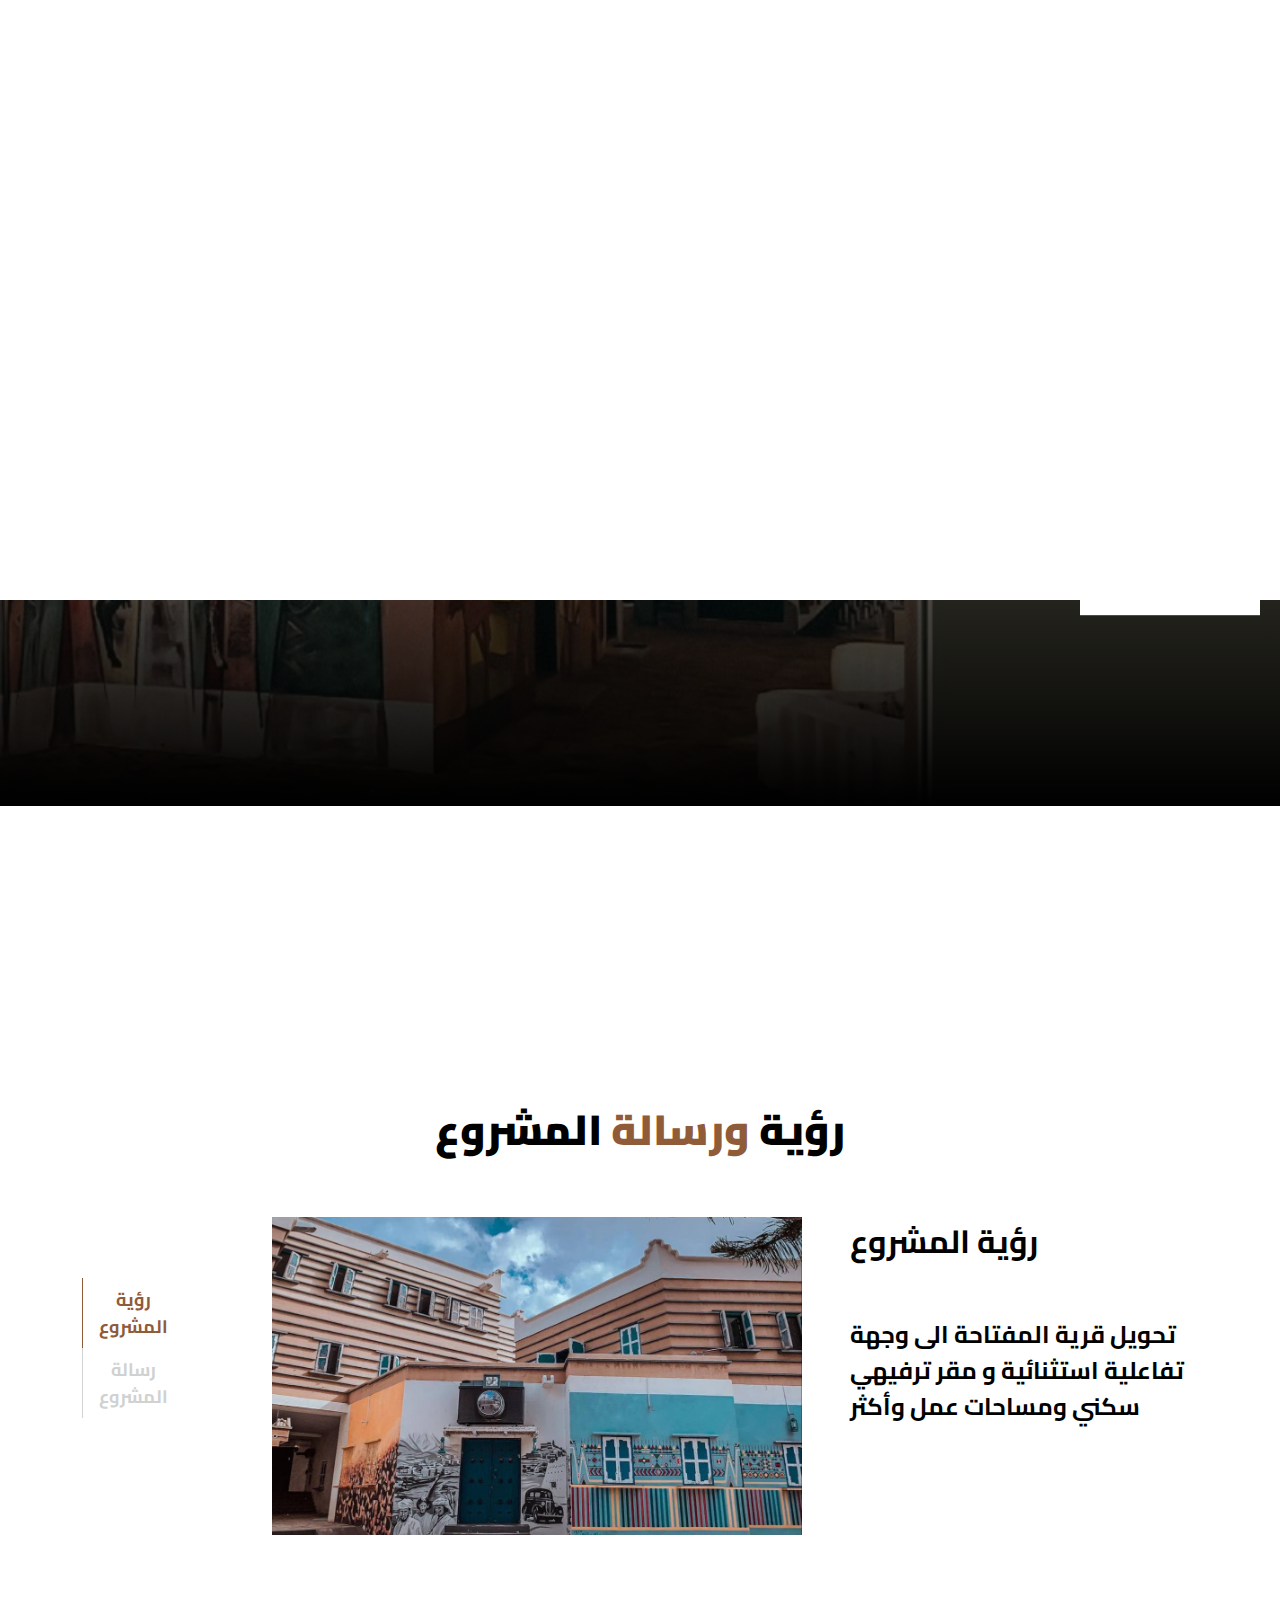
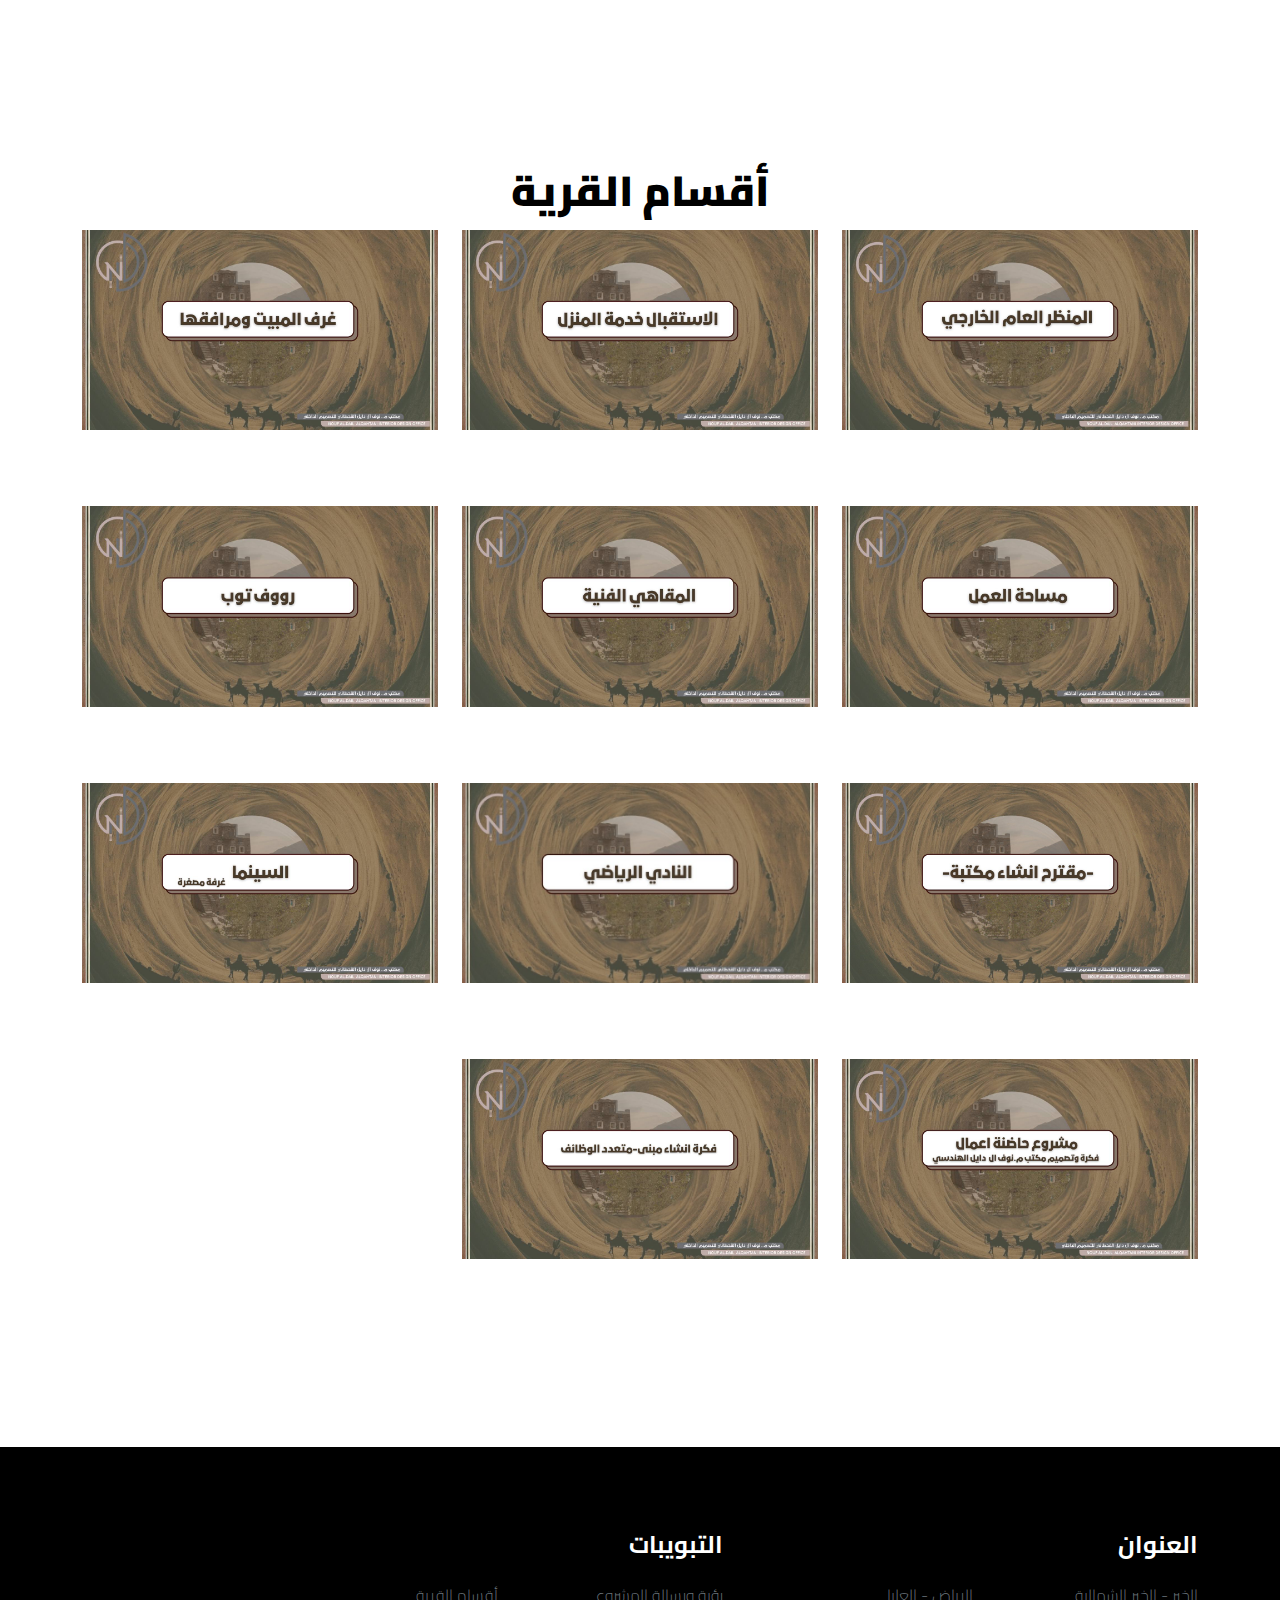
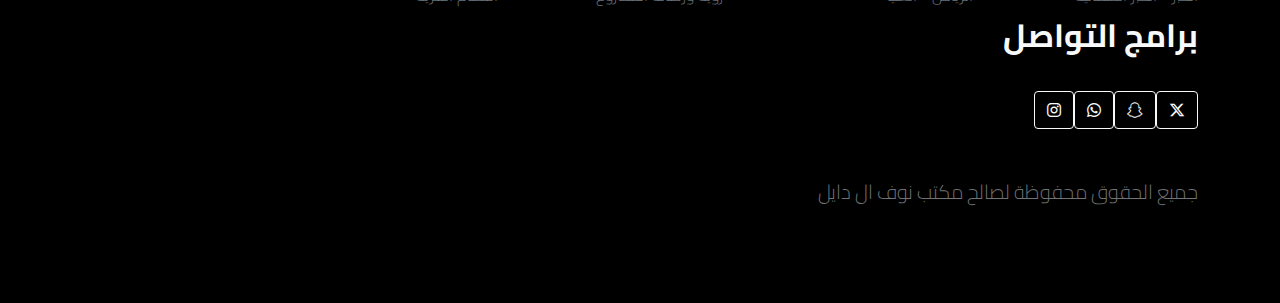
<file: index.html>
<!doctype html>
<html lang="ar" dir="rtl">
    
    <head>
        <link href="newebsitee/nouf-logo-png-justLogo.png" rel="icon">
      
        <meta charset="utf-8">
        <meta name="viewport" content="width=device-width, initial-scale=1">

        <meta name="description" content="">
        <meta name="author" content="">

        <title>قرية المفتاحة</title>

        <!-- CSS FILES -->

        <link href="css/bootstrap.min.css" rel="stylesheet">
        <link href="css/bootstrap-icons.css" rel="stylesheet">

        <link rel="stylesheet" href="css/slick.css"/>

        <link href="css/tooplate-little-fashion.css" rel="stylesheet">

        <!-- Google Web Fonts -->
    <link rel="preconnect" href="https://fonts.googleapis.com">
    <link rel="preconnect" href="https://fonts.gstatic.com" crossorigin>
    <link href="https://fonts.googleapis.com/css2?family=Open+Sans:wght@400;500&family=Roboto:wght@500;700;900&display=swap" rel="stylesheet"> 

    <!-- Icon Font Stylesheet -->
    <link rel="stylesheet" href="https://cdnjs.cloudflare.com/ajax/libs/font-awesome/6.6.0/css/all.min.css">
    <link href="https://cdnjs.cloudflare.com/ajax/libs/font-awesome/5.10.0/css/all.min.css" rel="stylesheet">
    <link href="https://cdn.jsdelivr.net/npm/bootstrap-icons@1.4.1/font/bootstrap-icons.css" rel="stylesheet">

<!--

Tooplate 2127 Little Fashion

https://www.tooplate.com/view/2127-little-fashion

-->
    </head>
    
    <body>
        <section class="preloader">
        </section>
        <main>
            <nav class="navbar navbar-expand-lg">
                <div class="container">
                    <button class="navbar-toggler" type="button" data-bs-toggle="collapse" data-bs-target="#navbarNav" aria-controls="navbarNav" aria-expanded="false" aria-label="Toggle navigation"></button>
                        <span class="navbar-toggler-icon"></span>
                    </button>

                    <a class="navbar-brand" href="index.html">
                        <strong><span>قرية </span> المفتاحة</strong>
                    </a>

                    <div class="collapse navbar-collapse" id="navbarNav">
                        <ul class="navbar-nav mx-auto">
                            <li class="nav-item">
                                <a class="nav-link active" href="index.html">الرئيسية</a>
                            </li>

                            <li class="nav-item">
                                <a class="nav-link" href="about.html">رؤية ورسالة المشروع</a>
                            </li>

                            <li class="nav-item">
                                <a class="nav-link" href="products.html">أقسام القرية</a>
                            </li>

                            <li class="nav-item">
                                <a class="nav-link" href="contact.html">تواصل معنا</a>
                            </li>

                            <li class="nav-link">
                                <img src="newebsitee/nouf-logo-png-justLogo.png" style="position: fixed; 
                                height: auto;
                                left: 10px;
                                bottom: 8px;
                                 width: 70px; "> 
                             </li>
                        </ul>

                    
                    </div>
                </div>
            </nav>

            <section class="slick-slideshow">   

                <div class="slick-custom">
                    <img src="newebsitee/lastnewhomepage.jpg" class="img-fluid" alt="">
                    <div dir="ltr" class="slick-bottom">
                        <div class="container">
                            <div class="row">
                                <div class="col-lg-6 col-10">
                                    <h2 class="slick-title">قرية المفتاحة التراثية 2024 </h2>
                                    <p class="lead text-white mt-lg-3 mb-lg-5">تاريخ و ثقافة و فنون</p>
                                    <a href="https://drive.google.com/file/d/15TZ0Sn6AAugFxrdYDf0q3Y7hAVuU3b8h/view?usp=sharing" class="btn custom-btn"> ملف المشروع </a>
                                    <img src="newebsitee/nouf-logo-not-png.jpg" style="position: fixed;
                                     height: auto;
                                     right: 0px;
                                     left: 1010px;
                                     bottom: 0px;
                                     width: 180px;
                                     top: 150px;">
                                </div>
                            </div>
                        </div>
                    </div>
                </div>

            
            </section>

            <section dir="ltr" class="about section-padding">
                <div class="container">
                    <div class="row">

                        <div class="col-12 text-center">
                            <h2 class="mb-5">رؤية <span>ورسالة</span> المشروع</h2>
                        </div>

                        <div class="col-lg-2 col-12 mt-auto mb-auto">
                            <ul class="nav nav-pills mb-5 mx-auto justify-content-center align-items-center" id="pills-tab" role="tablist">
                                <li class="nav-item" role="presentation">
                                    <button class="nav-link active" id="pills-home-tab" data-bs-toggle="pill" data-bs-target="#pills-home" type="button" role="tab" aria-controls="pills-home" aria-selected="true">رؤية المشروع</button>
                                </li>

                                <li class="nav-item" role="presentation">
                                    <button class="nav-link" id="pills-skill-tab" data-bs-toggle="pill" data-bs-target="#pills-skill" type="button" role="tab" aria-controls="pills-skill" aria-selected="false">رسالة المشروع</button>
                                </li>
                            </ul>
                        </div>

                        <div class="col-lg-10 col-12">
                            <div class="tab-content mt-2" id="pills-tabContent">
                                <div class="tab-pane fade show active" id="pills-home" role="tabpanel" aria-labelledby="pills-home-tab">

                                    <div class="row">
                                        <div class="col-lg-7 col-12">
                                            <img src="newebsitee/resala.jpg" class="img-fluid" alt="">
                                        </div>

                                        <div class="col-lg-5 col-12">
                                            <div class="d-flex flex-column h-100 ms-lg-4 mt-lg-0 mt-5">
                                                <h4 class="mb-3">رؤية المشروع</h4>

                                                <h5><br>تحويل قرية المفتاحة الى وجهة تفاعلية استثنائية و مقر ترفيهي سكني ومساحات عمل وأكثر <br><br></h5>
                                                <div class="mt-2 mt-lg-auto">
                                                </div>
                                            </div>
                                        </div>
                                    </div>
                                </div>


                                <div class="tab-pane fade" id="pills-skill" role="tabpanel" aria-labelledby="pills-skill-tab">
                                    <div class="row">
                                        <div class="col-lg-7 col-12">
                                            <img src="newebsitee/roaaaa.jpg" class="img-fluid" alt="">
                                        </div>

                                        <div class="col-lg-5 col-12">
                                            <div class="d-flex flex-column h-100 ms-lg-4 mt-lg-0 mt-5">
                                                <h4 class="mb-3">رسالة المشروع </h4>

                                                <h5><br>تقديم تجربة فريدة جديدة ومختلفة من نوعها للزوار من خلال ورش عمل فنية,تجارب تفاعلية,إقامة محلية وفعاليات ثقافية متجددة</h5>
                                                
                                                <div class="mt-2 mt-lg-auto">
                                                </div>
                                            </div>
                                        </div>
                                    </div>
                                </div>

                            </div>
                        </div>

                    </div>
                </div>
            </section>


            <section class="products section-padding">
                <div class="col-12 text-center">
                <h2>أقسام القرية</h2>
                </div>
                <div class="container">
                    <div class="row">

                        <div class="col-lg-4 col-12 mb-3">
                            <div class="product-thumb">
                                <a href="mnthaam.html">
                                    <img src="newebsitee/homemnthr.jpg" class="img-fluid product-image" alt="">
                                </a>
                                <div class="product-info d-flex">
                                    <div>
                                      
                                    </div>
                                </div>
                            </div>
                        </div>

                        <div class="col-lg-4 col-12">
                            <div class="product-thumb">
                                <a href="estgbal.html">
                                    <img src="newebsitee/homeestgbal.jpg" class="img-fluid product-image" alt="">
                                </a>
                                <div class="product-info d-flex">
                                    <div>
                                     
                                    </div>
                                </div>
                            </div>
                        </div>

                        <div class="col-lg-4 col-12 mb-3">
                            <div class="product-thumb">
                                <a href="mabit.html">
                                    <img src="newebsitee/homerooms.jpg" class="img-fluid product-image" alt="">
                                </a>
                                <div class="product-info d-flex">
                                    <div>
                                       
                                    </div>
                                </div>
                            </div>
                        </div>

                        <div class="col-lg-4 col-12 mb-3">
                            <div class="product-thumb">
                                <a href="sign-in.html">
                                    <img src="newebsitee/homemasaha.jpg" class="img-fluid product-image" alt="">
                                </a>

                                <div class="product-info d-flex">
                                    <div>
                                       
                                    </div>
                                </div>
                            </div>
                        </div>

                        <div class="col-lg-4 col-12 mb-3">
                            <div class="product-thumb">
                                <a href="maqahi.html">
                                    <img src="newebsitee/homecoffee.jpg" class="img-fluid product-image" alt="">
                                </a>


                                <div class="product-info d-flex">
                                    <div>
                                      
                                    </div>
                                </div>
                            </div>
                        </div>


                      

                        <div class="col-lg-4 col-12 mb-3">
                            <div class="product-thumb">
                                <a href="rooftop.html">
                                    <img src="newebsitee/homeroftop.jpg" class="img-fluid product-image" alt="">
                                </a>
                                <div class="product-info d-flex">
                                    <div>
                                       
                                    </div>
                                </div>
                            </div>
                        </div>

                        <div class="col-lg-4 col-12 mb-3">
                            <div class="product-thumb">
                                <a href="sign-up.html">
                                    <img src="newebsitee/maktbahome.jpg" class="img-fluid product-image" alt="">
                                </a>

                                <div class="product-info d-flex">
                                    <div>
                                       
                                    </div>
                                </div>
                            </div>
                        </div>

                        <div class="col-lg-4 col-12 mb-3">
                            <div class="product-thumb">
                                <a href="gym.html">
                                    <img src="newebsitee/nadihome.jpg" class="img-fluid product-image" alt="">
                                </a>
                                <div class="product-info d-flex">
                                    <div>
                                       
                                    </div>
                                </div>
                            </div>
                        </div>

                        <div class="col-lg-4 col-12 mb-3">
                            <div class="product-thumb">
                                <a href="cenima.html">
                                    <img src="newebsitee/homecenima.jpg" class="img-fluid product-image" alt="">
                                </a>
                                <div class="product-info d-flex">
                                    <div>
                                        
                                    </div>
                                </div>
                            </div>
                        </div>

                        <div class="col-lg-4 col-12 mb-3">
                            <div class="product-thumb">
                                <a href="https://drive.google.com/file/d/1ETPuDEkRgsV-2OB51IRSu1Y-WMRV-TPd/view?usp=sharing">
                                    <img src="newebsitee/hadena.jpg" class="img-fluid product-image" alt="">
                                </a>
                                <div class="product-info d-flex">
                                    <div>    
                                    </div>
                                </div>
                            </div>
                        </div>

                        <div class="col-lg-4 col-12 mb-3">
                            <div class="product-thumb">
                                <a href="enshaamaba.html">
                                    <img src="newebsitee/enshaamabnahome.jpg" class="img-fluid product-image" alt="">
                                </a>
                                <div class="product-info d-flex">
                                    <div>    
                                    </div>
                                </div>
                            </div>
                        </div>





                    </div>
                </div>
            </section>
        </main>

        <footer class="site-footer">
            <div class="container">
                <div class="row">

                    <div class="col-lg-5 col-8">
                        <h5 class="text-white mb-3">العنوان</h5>
                        <ul class="footer-menu d-flex flex-wrap">
                            <li class="footer-menu-item"><a href="https://maps.app.goo.gl/3eFYNsz3QZBQeTYs9" class="footer-menu-link">الخبر - الخبر الشمالية</a></li>
                        <br>
                        <li class="footer-menu-item"><a href="https://maps.app.goo.gl/mPpJQh2wkUjHfmRK9?g_st=com.google.maps.preview.copy" class="footer-menu-link">الرياض - العليا</a></li>
                       
                    </div>

                    <div class="col-lg-5 col-8">
                        <h5 class="text-white mb-3">التبويبات</h5>

                        <ul class="footer-menu d-flex flex-wrap">
                            <li class="footer-menu-item"><a href="about.html" class="footer-menu-link">رؤية ورسالة المشروع</a></li>


                            <li class="footer-menu-item"><a href="#" class="footer-menu-link">أقسام القرية</a></li>
                        </ul>
                    </div>

                    <div class="col-lg-3 col-4">
                    <h4 class="text-light mb-4">برامج التواصل</h4>
                        <div class="d-flex pt-2">
                            <a class="btn btn-outline-light btn-social" href="https://x.com/i/flow/login?redirect_after_login=%2Falnoufdesign90"><i class="fa-brands fa-x-twitter"></i></a>
                            <a class="btn btn-outline-light btn-social" href="https://www.snapchat.com/add/alnoufdesign90?locale=ar"><i class="fa-brands fa-snapchat"></i></i></a>
                            <a class="btn btn-outline-light btn-social" href="https://wsend.co/966500031456"><i class="fa-brands fa-whatsapp"> </i></a>
                            <a class="btn btn-outline-light btn-social" href="https://www.instagram.com/alnoufdesign90/?hl=ar"><i class="fa-brands fa-instagram"></i></i></a>
                        </div>
<br> <br>
                </div>
                <p>جميع الحقوق محفوظة لصالح مكتب نوف ال دايل <br> </p>
            </div>
        </footer>

        <!-- JAVASCRIPT FILES -->
        <script src="js/jquery.min.js"></script>
        <script src="js/bootstrap.bundle.min.js"></script>
        <script src="js/Headroom.js"></script>
        <script src="js/jQuery.headroom.js"></script>
        <script src="js/slick.min.js"></script>
        <script src="js/custom.js"></script>

    </body>
</html>
</file>
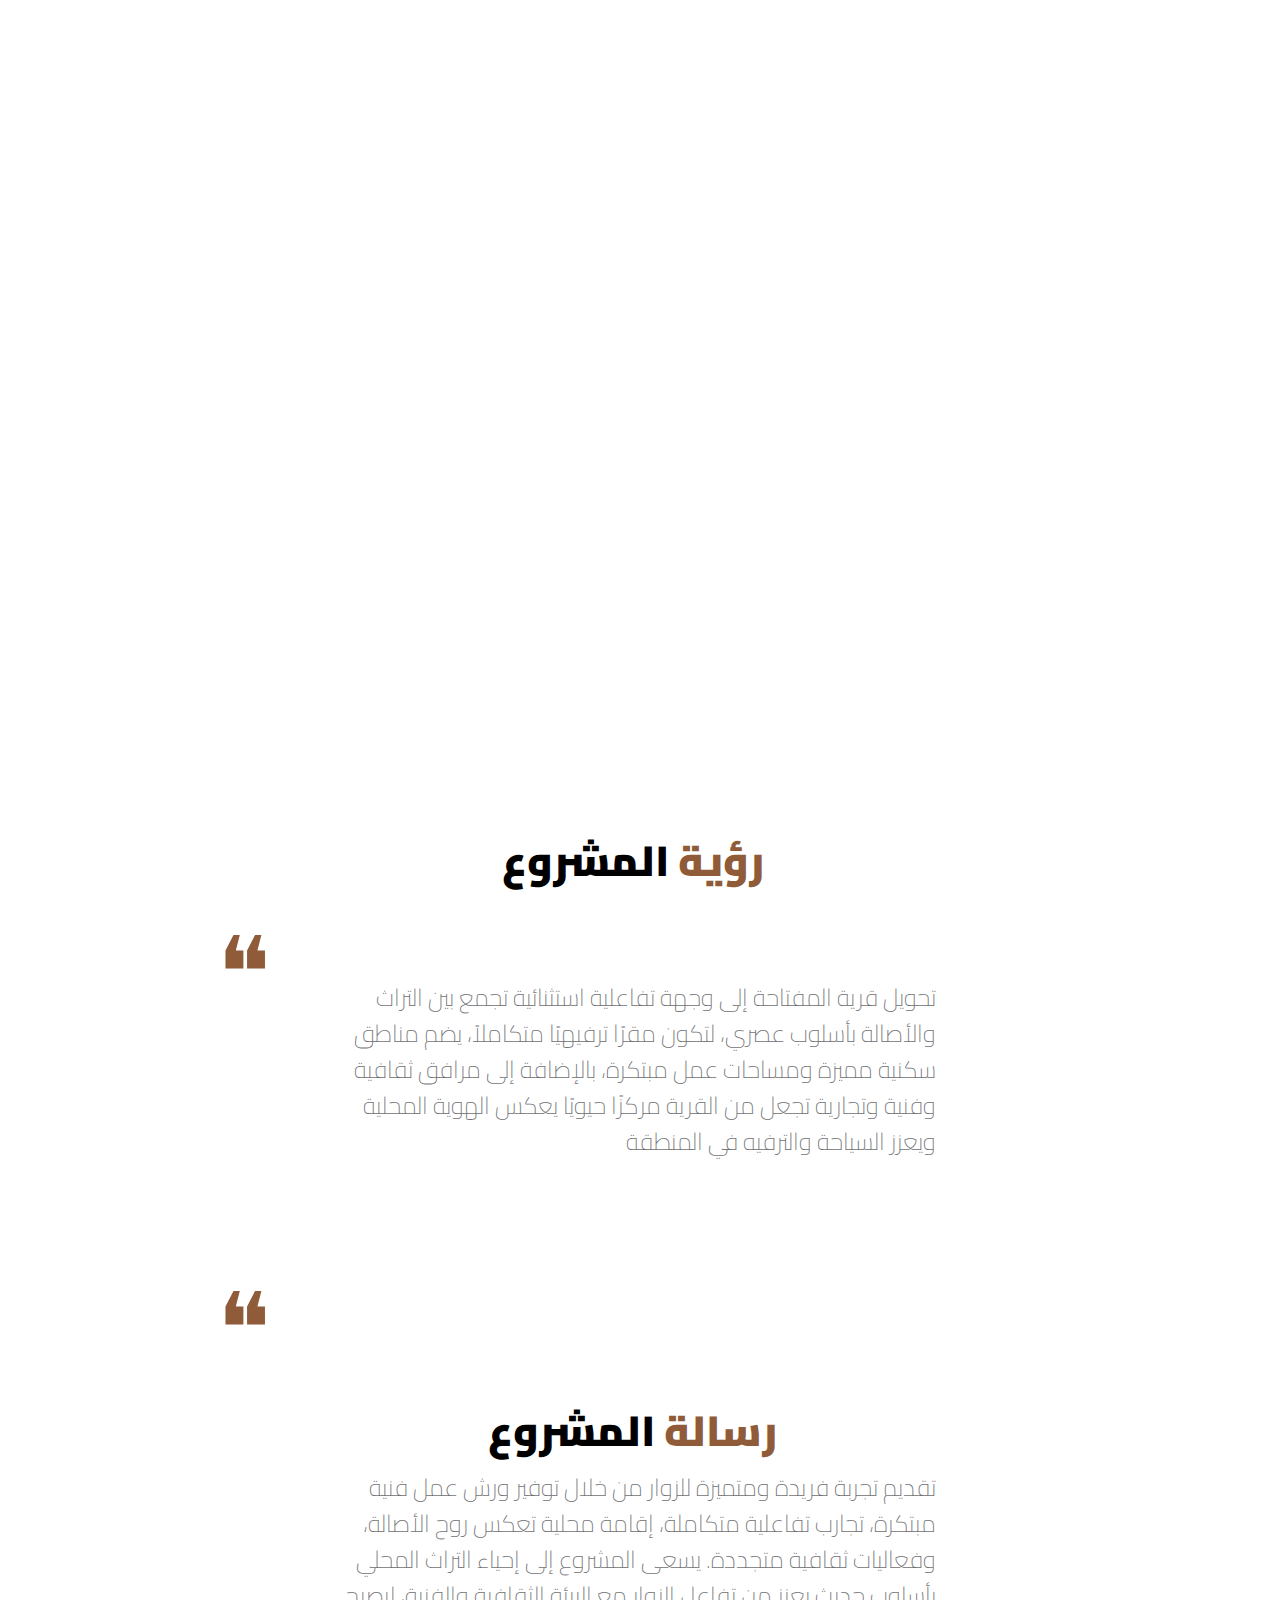
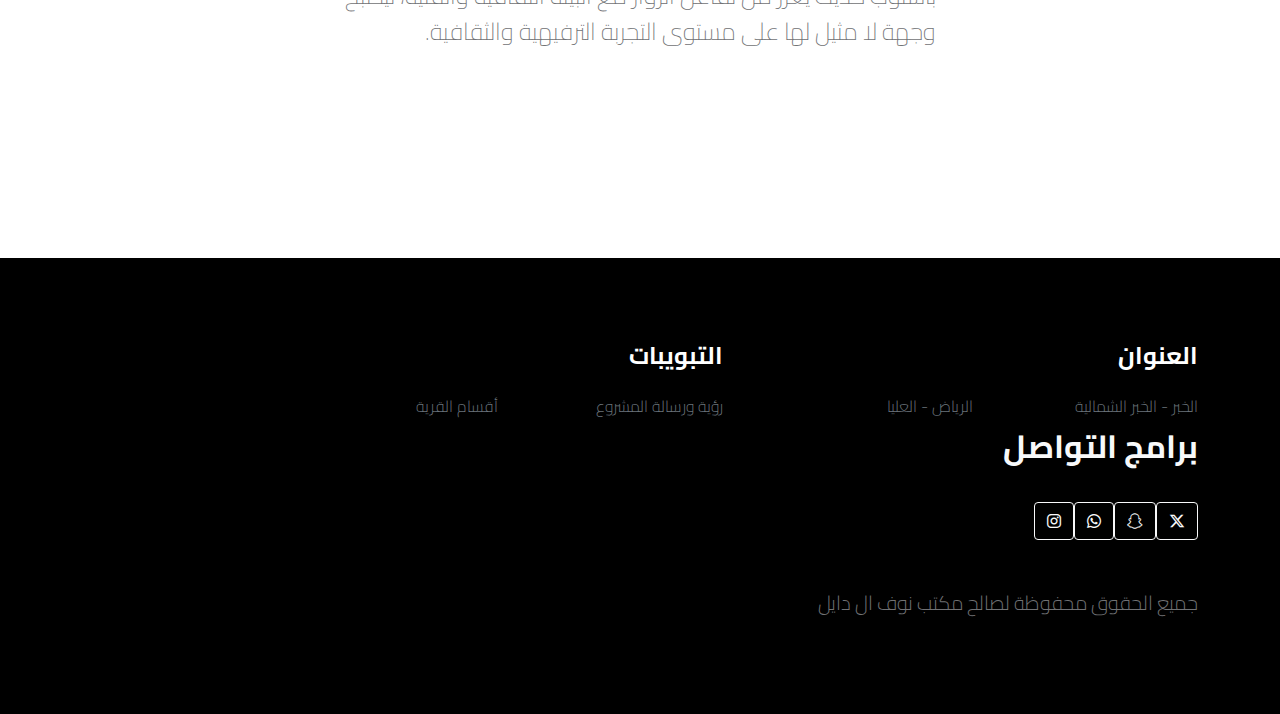
<file: about.html>
<!doctype html>
<html lang="ar" dir="rtl">
    
    <head>
        <meta charset="utf-8">
        <meta name="viewport" content="width=device-width, initial-scale=1">

        <meta name="description" content="">
        <meta name="author" content="">

        <title>قرية المفتاحة</title>

        <!-- CSS FILES -->

        <link href="css/bootstrap.min.css" rel="stylesheet">
        <link href="css/bootstrap-icons.css" rel="stylesheet">

        <link rel="stylesheet" href="css/slick.css"/>

        <link href="css/tooplate-little-fashion.css" rel="stylesheet">

        <!-- Google Web Fonts -->
    <link rel="preconnect" href="https://fonts.googleapis.com">
    <link rel="preconnect" href="https://fonts.gstatic.com" crossorigin>
    <link href="https://fonts.googleapis.com/css2?family=Open+Sans:wght@400;500&family=Roboto:wght@500;700;900&display=swap" rel="stylesheet"> 

    <!-- Icon Font Stylesheet -->
    <link rel="stylesheet" href="https://cdnjs.cloudflare.com/ajax/libs/font-awesome/6.6.0/css/all.min.css">
    <link href="https://cdnjs.cloudflare.com/ajax/libs/font-awesome/5.10.0/css/all.min.css" rel="stylesheet">
    <link href="https://cdn.jsdelivr.net/npm/bootstrap-icons@1.4.1/font/bootstrap-icons.css" rel="stylesheet">

<!--

Tooplate 2127 Little Fashion

https://www.tooplate.com/view/2127-little-fashion

-->
    </head>
    
    
    <body>

        <section class="preloader">
        </section>
        <main>
            <nav class="navbar navbar-expand-lg">
                <div class="container">
                    <button class="navbar-toggler" type="button" data-bs-toggle="collapse" data-bs-target="#navbarNav" aria-controls="navbarNav" aria-expanded="false" aria-label="Toggle navigation">
                        <span class="navbar-toggler-icon"></span>
                    </button>

                    <a class="navbar-brand" href="index.html">
                        <strong><span>قرية </span> المفتاحة</strong>
                    </a>

                    <div class="d-lg-none">
                        <a href="sign-in.html" class="bi-person custom-icon me-3"></a>

                        <a href="product-detail.html" class="bi-bag custom-icon"></a>
                    </div>

                    <div class="collapse navbar-collapse" id="navbarNav">
                        <ul class="navbar-nav mx-auto">
                            <li class="nav-item">
                                <a class="nav-link" href="index.html">الرئيسية</a>
                            </li>

                            <li class="nav-item">
                                <a class="nav-link active" href="about.html">رؤية ورسالة المشروع</a>
                            </li>

                            <li class="nav-item">
                                <a class="nav-link" href="products.html">أقسام القرية</a>
                            </li>

                            <li class="nav-item">
                                <a class="nav-link" href="contact.html">تواصل معنا</a>
                            </li>

                            <li class="nav-link">
                                <img src="newebsitee/nouf-logo-png-justLogo.png" style="position: fixed; 
                                height: auto;
                                left: 10px;
                                bottom: 8px;
                                 width: 70px; "> 
                             </li>
                        </ul>

                    </div>
                </div>
            </nav>

            <header dir="ltr" class="site-header section-padding-img site-header-image">
                <div class="container">
                    <div class="row">

                        <div class="col-lg-6 col-12 header-info">
                            <h1>
                                <span class="d-block text-primary">الرؤية  </span>
                                <span class="d-block text-dark">والرسالة</span>
                            </h1>
                        </div>
                    </div>
                </div>

                <img src="newebsitee/aboutpage.jpg" class="header-image img-fluid" alt="">
            </header>


            <section class="testimonial section-padding">
                <div class="container">
                    <div class="row">

                        <div class="col-lg-9 mx-auto col-11">
                            <h2 class="text-center"><br> <span>رؤية</span> المشروع</h2>
                                <div class="slick-testimonial-caption">
                                    <p class="lead">تحويل قرية المفتاحة إلى وجهة تفاعلية استثنائية تجمع بين التراث والأصالة بأسلوب عصري،
                                         لتكون مقرًا ترفيهيًا متكاملاً، يضم مناطق سكنية مميزة ومساحات عمل مبتكرة، بالإضافة إلى مرافق ثقافية وفنية
                                          وتجارية تجعل من القرية مركزًا حيويًا يعكس الهوية المحلية ويعزز السياحة والترفيه في المنطقة</p>
                                </div>

                                <div class="slick-testimonial-caption">
                                    <h2 class="text-center"><br> <span>رسالة</span> المشروع</h2>
                                    <p class="lead">تقديم تجربة فريدة ومتميزة للزوار من خلال توفير ورش عمل فنية مبتكرة، تجارب تفاعلية متكاملة،
                                         إقامة محلية تعكس روح الأصالة، وفعاليات ثقافية متجددة. 
                                         يسعى المشروع إلى إحياء التراث المحلي بأسلوب حديث يعزز من تفاعل الزوار مع البيئة الثقافية والفنية،
                                          ليصبح وجهة لا مثيل لها على مستوى التجربة الترفيهية والثقافية.</p>
                                </div>
                            </div>
                        </div>

                    </div>
                </div>
            </section>

        </main>

        <footer class="site-footer">
            <div class="container">
                <div class="row">

                    <div class="col-lg-5 col-8">
                        <h5 class="text-white mb-3">العنوان</h5>
                        <ul class="footer-menu d-flex flex-wrap">
                            <li class="footer-menu-item"><a href="https://maps.app.goo.gl/3eFYNsz3QZBQeTYs9" class="footer-menu-link">الخبر - الخبر الشمالية</a></li>
                        <br>
                        <li class="footer-menu-item"><a href="https://maps.app.goo.gl/mPpJQh2wkUjHfmRK9?g_st=com.google.maps.preview.copy" class="footer-menu-link">الرياض - العليا</a></li>
                       
                    </div>

                    <div class="col-lg-5 col-8">
                        <h5 class="text-white mb-3">التبويبات</h5>

                        <ul class="footer-menu d-flex flex-wrap">
                            <li class="footer-menu-item"><a href="about.html" class="footer-menu-link">رؤية ورسالة المشروع</a></li>


                            <li class="footer-menu-item"><a href="#" class="footer-menu-link">أقسام القرية</a></li>
                        </ul>
                    </div>

                    <div class="col-lg-3 col-4">
                    <h4 class="text-light mb-4">برامج التواصل</h4>
                        <div class="d-flex pt-2">
                            <a class="btn btn-outline-light btn-social" href="https://x.com/i/flow/login?redirect_after_login=%2Falnoufdesign90"><i class="fa-brands fa-x-twitter"></i></a>
                            <a class="btn btn-outline-light btn-social" href="https://www.snapchat.com/add/alnoufdesign90?locale=ar"><i class="fa-brands fa-snapchat"></i></i></a>
                            <a class="btn btn-outline-light btn-social" href="https://wsend.co/966500031456"><i class="fa-brands fa-whatsapp"> </i></a>
                            <a class="btn btn-outline-light btn-social" href="https://www.instagram.com/alnoufdesign90/?hl=ar"><i class="fa-brands fa-instagram"></i></i></a>
                        </div>
<br> <br>
                </div>
                <p>جميع الحقوق محفوظة لصالح مكتب نوف ال دايل <br> </p>
            </div>
        </footer>



        <!-- JAVASCRIPT FILES -->
        <script src="js/jquery.min.js"></script>
        <script src="js/bootstrap.bundle.min.js"></script>
        <script src="js/Headroom.js"></script>
        <script src="js/jQuery.headroom.js"></script>
        <script src="js/slick.min.js"></script>
        <script src="js/custom.js"></script>

    </body>
</html>
</file>
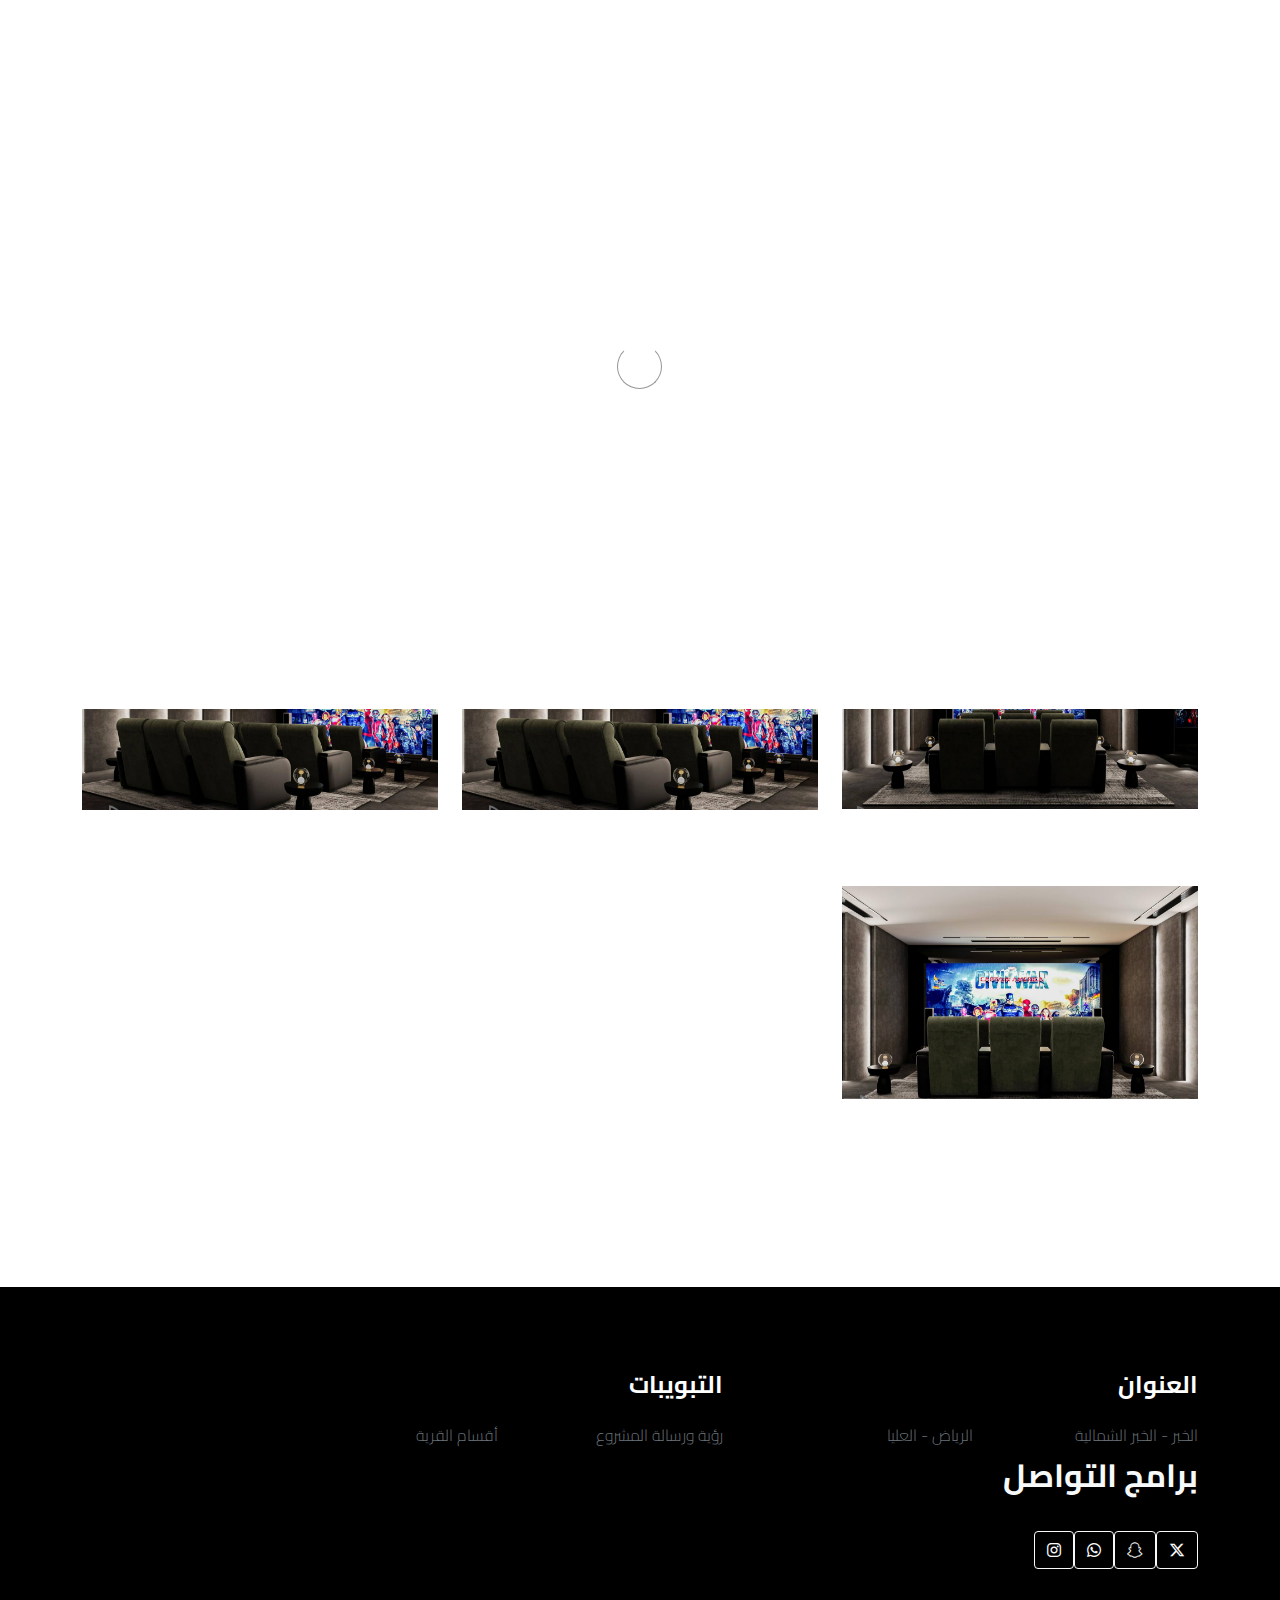
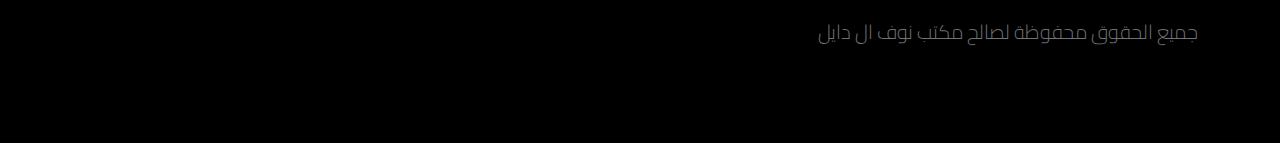
<file: cenima.html>
<!doctype html>
<html lang="ar" dir="rtl">
    
    <head>
        <meta charset="utf-8">
        <meta name="viewport" content="width=device-width, initial-scale=1">

        <meta name="description" content="">
        <meta name="author" content="">

        <title>قرية المفتاحة</title>

        <!-- CSS FILES -->

        <link href="css/bootstrap.min.css" rel="stylesheet">
        <link href="css/bootstrap-icons.css" rel="stylesheet">

        <link rel="stylesheet" href="css/slick.css"/>

        <link href="css/tooplate-little-fashion.css" rel="stylesheet">

        <!-- Google Web Fonts -->
    <link rel="preconnect" href="https://fonts.googleapis.com">
    <link rel="preconnect" href="https://fonts.gstatic.com" crossorigin>
    <link href="https://fonts.googleapis.com/css2?family=Open+Sans:wght@400;500&family=Roboto:wght@500;700;900&display=swap" rel="stylesheet"> 

    <!-- Icon Font Stylesheet -->
    <link rel="stylesheet" href="https://cdnjs.cloudflare.com/ajax/libs/font-awesome/6.6.0/css/all.min.css">
    <link href="https://cdnjs.cloudflare.com/ajax/libs/font-awesome/5.10.0/css/all.min.css" rel="stylesheet">
    <link href="https://cdn.jsdelivr.net/npm/bootstrap-icons@1.4.1/font/bootstrap-icons.css" rel="stylesheet">

<!--

Tooplate 2127 Little Fashion

https://www.tooplate.com/view/2127-little-fashion

-->
    </head>
    
    <body>
        <section class="preloader">
            <div class="spinner">
                <span class="sk-inner-circle"></span>
            </div>
        </section>
        <main>
            <nav class="navbar navbar-expand-lg">
                <div class="container">
                    <button class="navbar-toggler" type="button" data-bs-toggle="collapse" data-bs-target="#navbarNav" aria-controls="navbarNav" aria-expanded="false" aria-label="Toggle navigation">
                        <span class="navbar-toggler-icon"></span>
                    </button>

                    <a class="navbar-brand" href="index.html">
                        <strong><span>قرية </span> المفتاحة</strong>
                    </a>

                    <div class="d-lg-none">
                        <a href="sign-in.html" class="bi-person custom-icon me-3"></a>

                        <a href="product-detail.html" class="bi-bag custom-icon"></a>
                    </div>

                    <div class="collapse navbar-collapse" id="navbarNav">
                        <ul class="navbar-nav mx-auto">
                            <li class="nav-item">
                                <a class="nav-link" href="index.html">الرئيسية</a>
                            </li>

                            <li class="nav-item">
                                <a class="nav-link" href="about.html">رؤية ورسالة المشروع</a>
                            </li>

                            <li class="nav-item">
                                <a class="nav-link active" href="products.html">أقسام القرية</a>
                            </li>

                            <li class="nav-item">
                                <a class="nav-link" href="contact.html">تواصل معنا</a>
                            </li>

                            <li class="nav-link">
                                <img src="newebsitee/nouf-logo-png-justLogo.png" style="position: fixed; 
                                height: auto;
                                left: 10px;
                                bottom: 8px;
                                 width: 70px; "> 
                             </li>
                        </ul>

                    
                    </div>
                </div>
            </nav>

            <header class="site-header section-padding d-flex justify-content-center align-items-center">
                <div class="container">
                    <div class="row">

                        <div class="col-lg-10 col-12">
                            <h1>
                              
                                <span class="d-block text-dark"> السينما</span>
                            </h1>
                            <p>غرفة مصغرة</p>
                        </div>
                    </div>
                </div>
            </header>

            <section class="products section-padding">
                <div class="container">
                    <div class="row">
                        
                        <div class="col-lg-4 col-12 mb-3">
                            <div class="product-thumb">
                                <a href="product-detail.html">
                                    <img src="newebsitee/cenima.jpg" class="img-fluid product-image" alt="">
                                </a>
                                <div class="product-info d-flex">
                                    <div>
                                    </div>
                                </div>
                            </div>
                        </div>

                        <div class="col-lg-4 col-12 mb-3">
                            <div class="product-thumb">
                                <a href="product-detail.html">
                                    <img src="newebsitee/cenima2.jpg" class="img-fluid product-image" alt="">
                                </a>


                                <div class="product-info d-flex">
                                    <div>
                                    </div>
                                </div>
                            </div>
                        </div>

                        <div class="col-lg-4 col-12">
                            <div class="product-thumb">
                                <a href="product-detail.html">
                                    <img src="newebsitee/cenima3.jpg" class="img-fluid product-image" alt="">
                                </a>
                                <div class="product-info d-flex">
                                    <div>
                                    </div>
                                </div>
                            </div>
                        </div>

                        <div class="col-lg-4 col-12 mb-3">
                            <div class="product-thumb">
                                <a href="product-detail.html">
                                    <img src="newebsitee/cenima4.jpg" class="img-fluid product-image" alt="">
                                </a>


                                <div class="product-info d-flex">
                                    <div>
                                    </div>
                                </div>
                            </div>
                        </div>


                 


                    </div>
                </div>
            </section>

        </main>
     
        <footer class="site-footer">
            <div class="container">
                <div class="row">

                    <div class="col-lg-5 col-8">
                        <h5 class="text-white mb-3">العنوان</h5>
                        <ul class="footer-menu d-flex flex-wrap">
                            <li class="footer-menu-item"><a href="https://maps.app.goo.gl/3eFYNsz3QZBQeTYs9" class="footer-menu-link">الخبر - الخبر الشمالية</a></li>
                        <br>
                        <li class="footer-menu-item"><a href="https://maps.app.goo.gl/mPpJQh2wkUjHfmRK9?g_st=com.google.maps.preview.copy" class="footer-menu-link">الرياض - العليا</a></li>
                       
                    </div>

                    <div class="col-lg-5 col-8">
                        <h5 class="text-white mb-3">التبويبات</h5>

                        <ul class="footer-menu d-flex flex-wrap">
                            <li class="footer-menu-item"><a href="about.html" class="footer-menu-link">رؤية ورسالة المشروع</a></li>


                            <li class="footer-menu-item"><a href="#" class="footer-menu-link">أقسام القرية</a></li>
                        </ul>
                    </div>

                    <div class="col-lg-3 col-4">
                    <h4 class="text-light mb-4">برامج التواصل</h4>
                        <div class="d-flex pt-2">
                            <a class="btn btn-outline-light btn-social" href="https://x.com/i/flow/login?redirect_after_login=%2Falnoufdesign90"><i class="fa-brands fa-x-twitter"></i></a>
                            <a class="btn btn-outline-light btn-social" href="https://www.snapchat.com/add/alnoufdesign90?locale=ar"><i class="fa-brands fa-snapchat"></i></i></a>
                            <a class="btn btn-outline-light btn-social" href="https://wsend.co/966500031456"><i class="fa-brands fa-whatsapp"> </i></a>
                            <a class="btn btn-outline-light btn-social" href="https://www.instagram.com/alnoufdesign90/?hl=ar"><i class="fa-brands fa-instagram"></i></i></a>
                        </div>
<br> <br>
                </div>
                <p>جميع الحقوق محفوظة لصالح مكتب نوف ال دايل <br> </p>
            </div>
        </footer>
    

        <!-- JAVASCRIPT FILES -->
        <script src="js/jquery.min.js"></script>
        <script src="js/bootstrap.bundle.min.js"></script>
        <script src="js/Headroom.js"></script>
        <script src="js/jQuery.headroom.js"></script>
        <script src="js/slick.min.js"></script>
        <script src="js/custom.js"></script>

    </body>
</html>
</file>
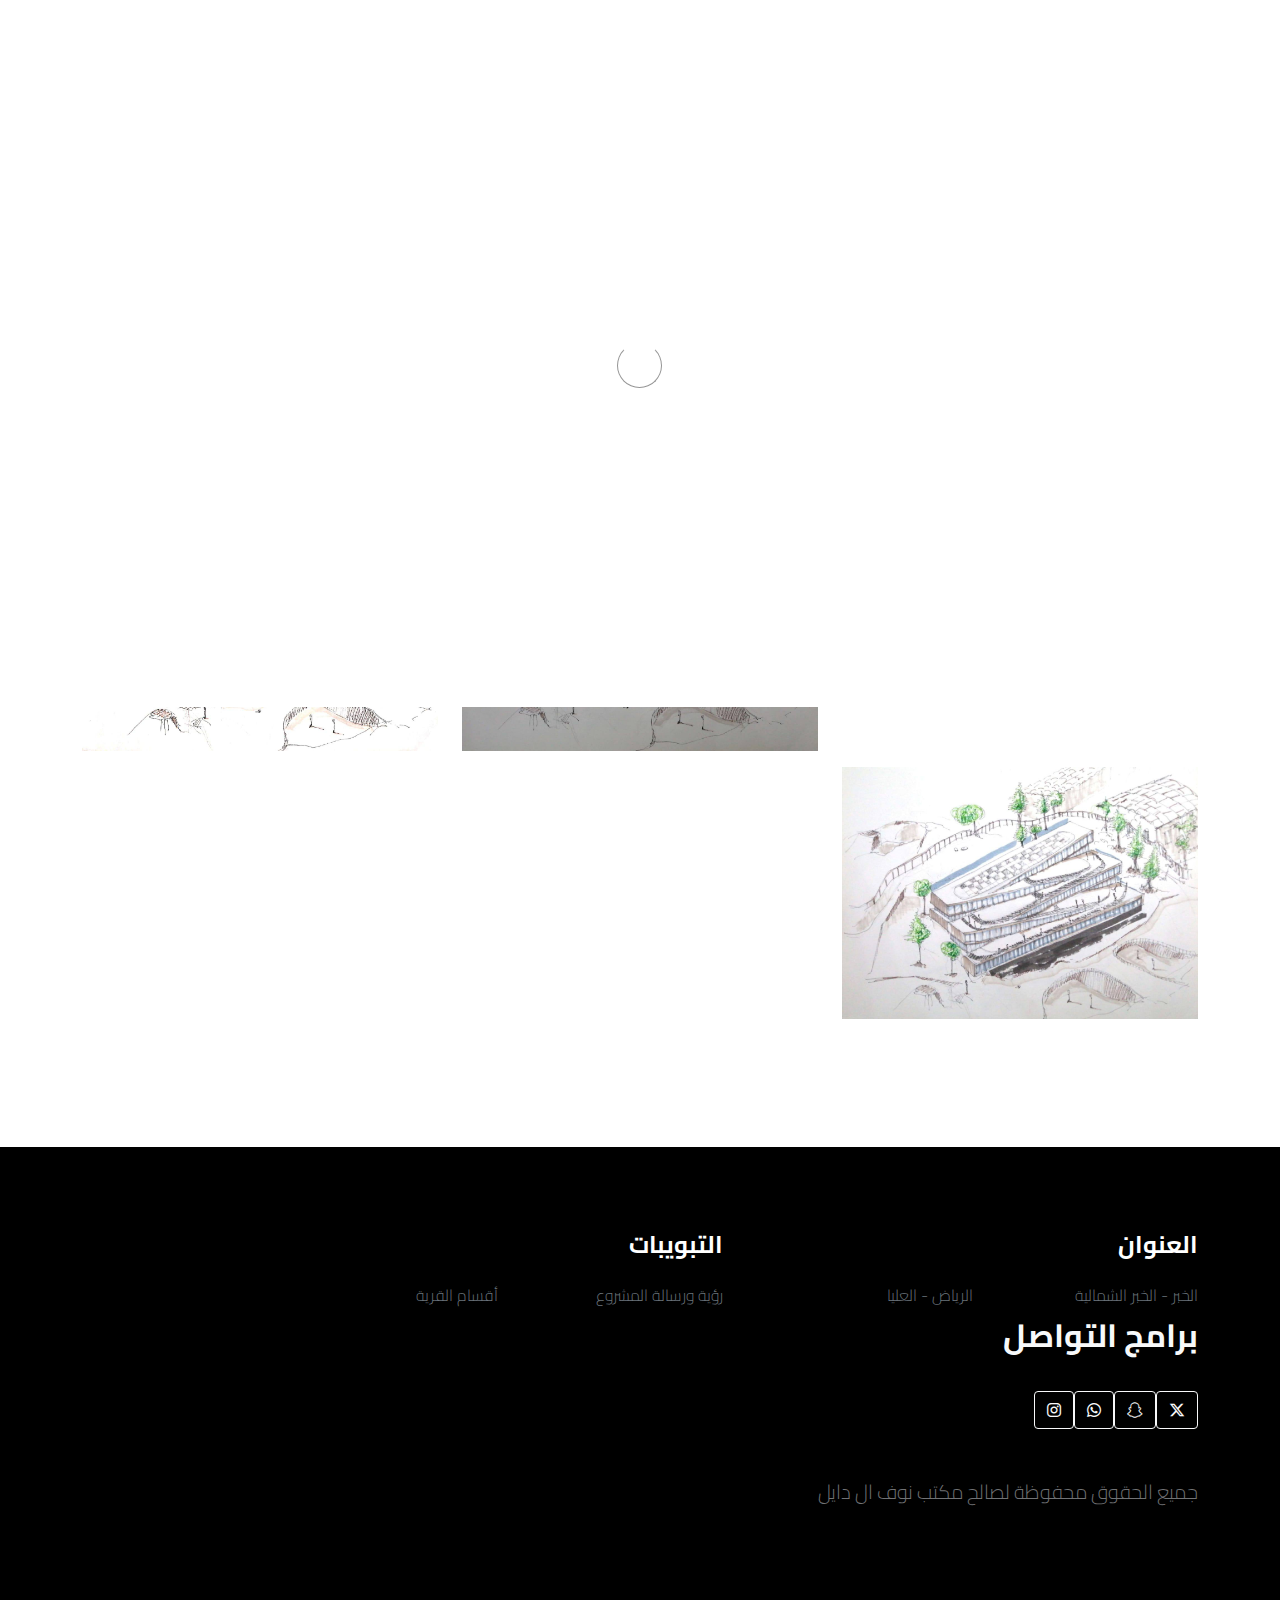
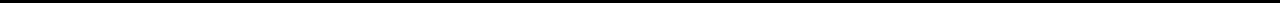
<file: enshaamaba.html>
<!doctype html>
<html lang="ar" dir="rtl">
    
    <head>
        <meta charset="utf-8">
        <meta name="viewport" content="width=device-width, initial-scale=1">

        <meta name="description" content="">
        <meta name="author" content="">

        <title>قرية المفتاحة</title>

        <!-- CSS FILES -->

        <link href="css/bootstrap.min.css" rel="stylesheet">
        <link href="css/bootstrap-icons.css" rel="stylesheet">

        <link rel="stylesheet" href="css/slick.css"/>

        <link href="css/tooplate-little-fashion.css" rel="stylesheet">

        <!-- Google Web Fonts -->
    <link rel="preconnect" href="https://fonts.googleapis.com">
    <link rel="preconnect" href="https://fonts.gstatic.com" crossorigin>
    <link href="https://fonts.googleapis.com/css2?family=Open+Sans:wght@400;500&family=Roboto:wght@500;700;900&display=swap" rel="stylesheet"> 

    <!-- Icon Font Stylesheet -->
    <link rel="stylesheet" href="https://cdnjs.cloudflare.com/ajax/libs/font-awesome/6.6.0/css/all.min.css">
    <link href="https://cdnjs.cloudflare.com/ajax/libs/font-awesome/5.10.0/css/all.min.css" rel="stylesheet">
    <link href="https://cdn.jsdelivr.net/npm/bootstrap-icons@1.4.1/font/bootstrap-icons.css" rel="stylesheet">

<!--

Tooplate 2127 Little Fashion

https://www.tooplate.com/view/2127-little-fashion

-->
    </head>
    
    <body>
        <section class="preloader">
            <div class="spinner">
                <span class="sk-inner-circle"></span>
            </div>
        </section>
        <main>
            <nav class="navbar navbar-expand-lg">
                <div class="container">
                    <button class="navbar-toggler" type="button" data-bs-toggle="collapse" data-bs-target="#navbarNav" aria-controls="navbarNav" aria-expanded="false" aria-label="Toggle navigation">
                        <span class="navbar-toggler-icon"></span>
                    </button>

                    <a class="navbar-brand" href="index.html">
                        <strong><span>قرية </span> المفتاحة</strong>
                    </a>

                    <div class="d-lg-none">
                        <a href="sign-in.html" class="bi-person custom-icon me-3"></a>

                        <a href="product-detail.html" class="bi-bag custom-icon"></a>
                    </div>

                    <div class="collapse navbar-collapse" id="navbarNav">
                        <ul class="navbar-nav mx-auto">
                            <li class="nav-item">
                                <a class="nav-link" href="index.html">الرئيسية</a>
                            </li>

                            <li class="nav-item">
                                <a class="nav-link" href="about.html">رؤية ورسالة المشروع</a>
                            </li>

                            <li class="nav-item">
                                <a class="nav-link active" href="products.html">أقسام القرية</a>
                            </li>

                            <li class="nav-item">
                                <a class="nav-link" href="contact.html">تواصل معنا</a>
                            </li>

                            <li class="nav-link">
                                <img src="newebsitee/nouf-logo-png-justLogo.png" style="position: fixed; 
                                height: auto;
                                left: 10px;
                                bottom: 8px;
                                 width: 70px; "> 
                             </li>
                        </ul>

                    
                    </div>
                </div>
            </nav>

            <header class="site-header section-padding d-flex justify-content-center align-items-center">
                <div class="container">
                    <div class="row">

                        <div class="col-lg-10 col-12">
                            <h3>
                              
                                <span class="d-block text-dark"> فكرة انشاء مبنى - متعدد الوظائف</span>
                            </h3>
                        </div>
                    </div>
                </div>
            </header>

            <section class="products section-padding">
                <div class="container">
                    <div class="row">
                        
                        <div class="col-lg-4 col-12 mb-3">
                            <div class="product-thumb">
                                    <img src="newebsitee/mbna.jpg" class="img-fluid product-image" alt="">
                            </div>
                        </div>

                        <div class="col-lg-4 col-12 mb-3">
                            <div class="product-thumb">
                                    <img src="newebsitee/mbna2.jpg" class="img-fluid product-image" alt="">
                            </div>
                        </div>

                        <div class="col-lg-4 col-12">
                            <div class="product-thumb">
                                    <img src="newebsitee/mbna3.jpg" class="img-fluid product-image" alt="">
                            </div>
                        </div>

                        <div class="col-lg-4 col-12 mb-3">
                            <div class="product-thumb">
                             
                                    <img src="newebsitee/mbna4.jpg" class="img-fluid product-image" alt="">
                            </div>
                        </div>


                 


                    </div>
                </div>
            </section>

        </main>
        <footer class="site-footer">
            <div class="container">
                <div class="row">

                    <div class="col-lg-5 col-8">
                        <h5 class="text-white mb-3">العنوان</h5>
                        <ul class="footer-menu d-flex flex-wrap">
                            <li class="footer-menu-item"><a href="https://maps.app.goo.gl/3eFYNsz3QZBQeTYs9" class="footer-menu-link">الخبر - الخبر الشمالية</a></li>
                        <br>
                        <li class="footer-menu-item"><a href="https://maps.app.goo.gl/mPpJQh2wkUjHfmRK9?g_st=com.google.maps.preview.copy" class="footer-menu-link">الرياض - العليا</a></li>
                       
                    </div>

                    <div class="col-lg-5 col-8">
                        <h5 class="text-white mb-3">التبويبات</h5>

                        <ul class="footer-menu d-flex flex-wrap">
                            <li class="footer-menu-item"><a href="about.html" class="footer-menu-link">رؤية ورسالة المشروع</a></li>


                            <li class="footer-menu-item"><a href="#" class="footer-menu-link">أقسام القرية</a></li>
                        </ul>
                    </div>

                    <div class="col-lg-3 col-4">
                    <h4 class="text-light mb-4">برامج التواصل</h4>
                        <div class="d-flex pt-2">
                            <a class="btn btn-outline-light btn-social" href="https://x.com/i/flow/login?redirect_after_login=%2Falnoufdesign90"><i class="fa-brands fa-x-twitter"></i></a>
                            <a class="btn btn-outline-light btn-social" href="https://www.snapchat.com/add/alnoufdesign90?locale=ar"><i class="fa-brands fa-snapchat"></i></i></a>
                            <a class="btn btn-outline-light btn-social" href="https://wsend.co/966500031456"><i class="fa-brands fa-whatsapp"> </i></a>
                            <a class="btn btn-outline-light btn-social" href="https://www.instagram.com/alnoufdesign90/?hl=ar"><i class="fa-brands fa-instagram"></i></i></a>
                        </div>
<br> <br>
                </div>
                <p>جميع الحقوق محفوظة لصالح مكتب نوف ال دايل <br> </p>
            </div>
        </footer>


        <!-- JAVASCRIPT FILES -->
        <script src="js/jquery.min.js"></script>
        <script src="js/bootstrap.bundle.min.js"></script>
        <script src="js/Headroom.js"></script>
        <script src="js/jQuery.headroom.js"></script>
        <script src="js/slick.min.js"></script>
        <script src="js/custom.js"></script>

    </body>
</html>
</file>
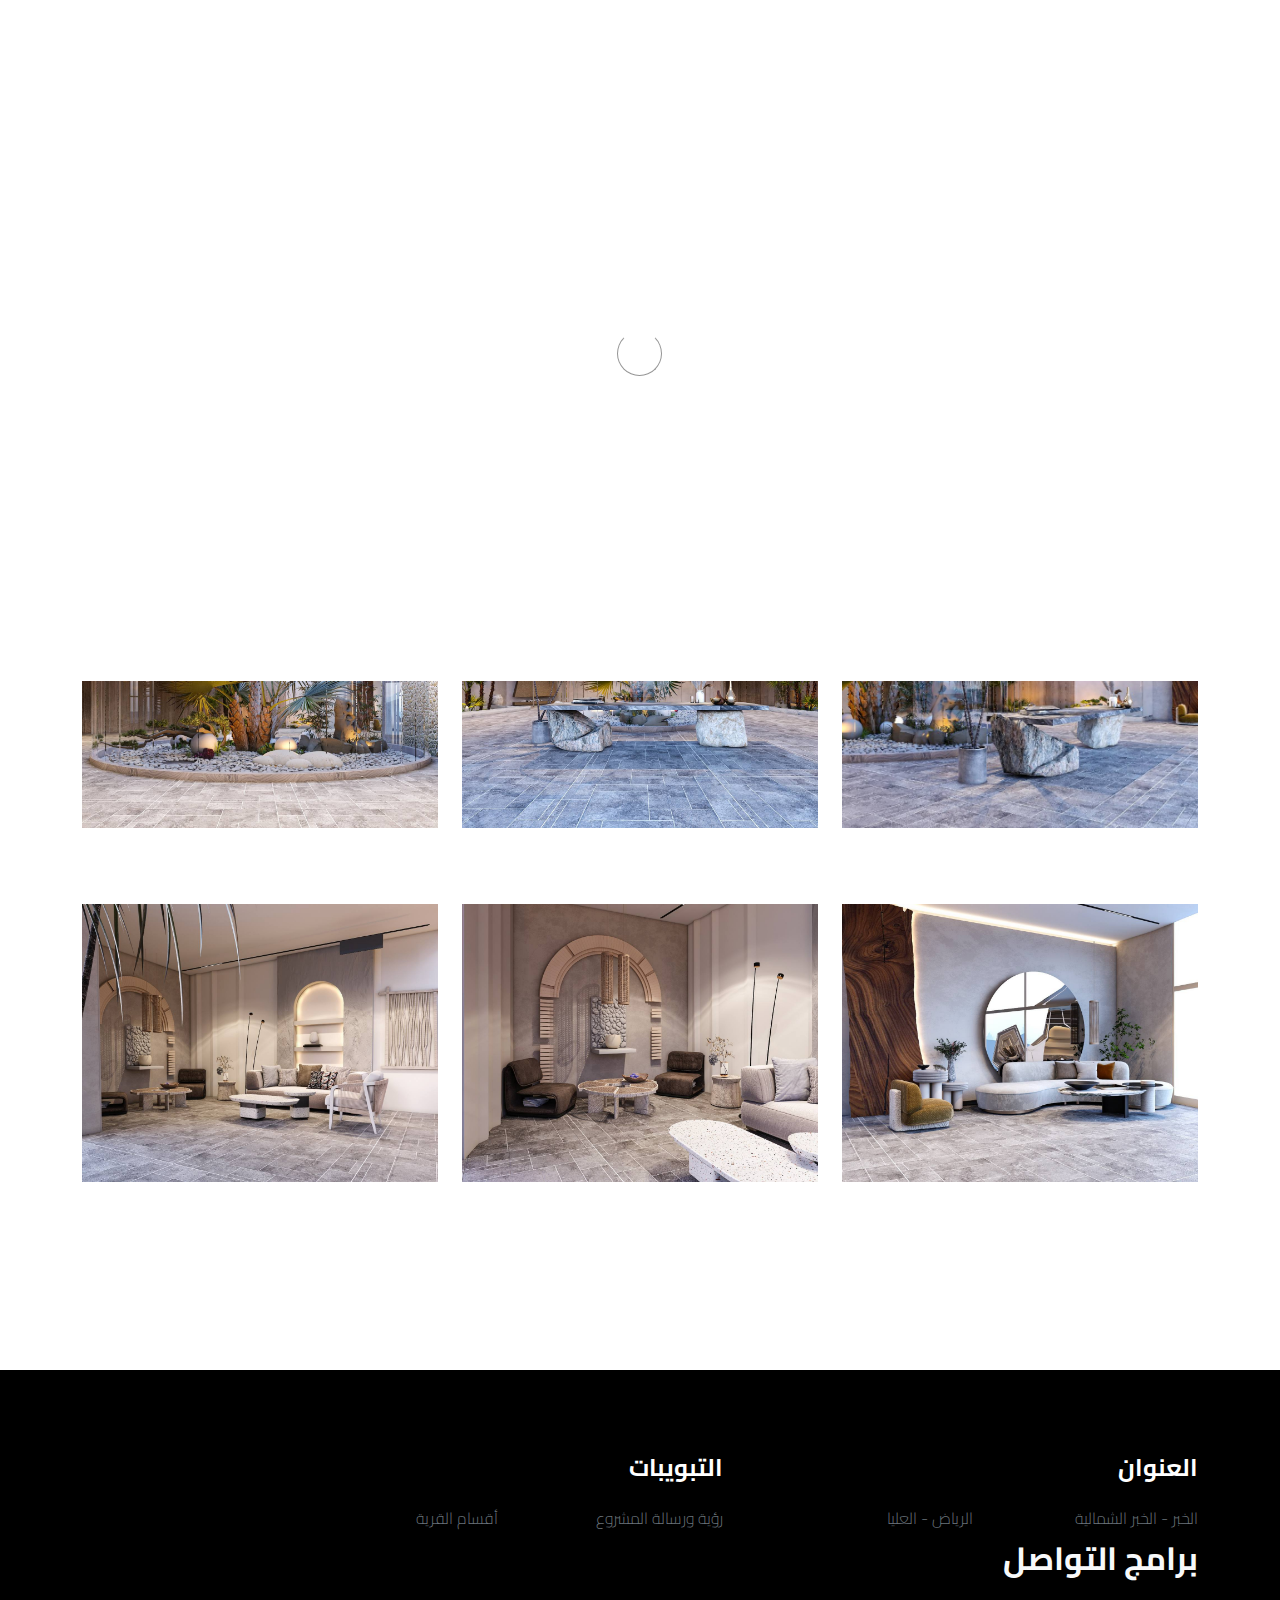
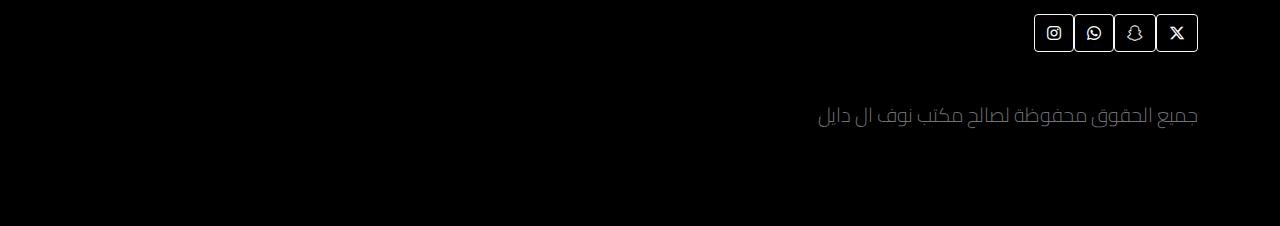
<file: estgbal.html>
<!doctype html>
<html lang="ar" dir="rtl">
    
    <head>
        <meta charset="utf-8">
        <meta name="viewport" content="width=device-width, initial-scale=1">

        <meta name="description" content="">
        <meta name="author" content="">

        <title>قرية المفتاحة</title>

        <!-- CSS FILES -->

        <link href="css/bootstrap.min.css" rel="stylesheet">
        <link href="css/bootstrap-icons.css" rel="stylesheet">

        <link rel="stylesheet" href="css/slick.css"/>

        <link href="css/tooplate-little-fashion.css" rel="stylesheet">

        <!-- Google Web Fonts -->
    <link rel="preconnect" href="https://fonts.googleapis.com">
    <link rel="preconnect" href="https://fonts.gstatic.com" crossorigin>
    <link href="https://fonts.googleapis.com/css2?family=Open+Sans:wght@400;500&family=Roboto:wght@500;700;900&display=swap" rel="stylesheet"> 

    <!-- Icon Font Stylesheet -->
    <link rel="stylesheet" href="https://cdnjs.cloudflare.com/ajax/libs/font-awesome/6.6.0/css/all.min.css">
    <link href="https://cdnjs.cloudflare.com/ajax/libs/font-awesome/5.10.0/css/all.min.css" rel="stylesheet">
    <link href="https://cdn.jsdelivr.net/npm/bootstrap-icons@1.4.1/font/bootstrap-icons.css" rel="stylesheet">

<!--

Tooplate 2127 Little Fashion

https://www.tooplate.com/view/2127-little-fashion

-->
    </head>
    
    <body>
        <section class="preloader">
            <div class="spinner">
                <span class="sk-inner-circle"></span>
            </div>
        </section>
        <main>
            <nav class="navbar navbar-expand-lg">
                <div class="container">
                    <button class="navbar-toggler" type="button" data-bs-toggle="collapse" data-bs-target="#navbarNav" aria-controls="navbarNav" aria-expanded="false" aria-label="Toggle navigation">
                        <span class="navbar-toggler-icon"></span>
                    </button>

                    <a class="navbar-brand" href="index.html">
                        <strong><span>قرية </span> المفتاحة</strong>
                    </a>

                    <div class="d-lg-none">
                        <a href="sign-in.html" class="bi-person custom-icon me-3"></a>

                        <a href="product-detail.html" class="bi-bag custom-icon"></a>
                    </div>

                    <div class="collapse navbar-collapse" id="navbarNav">
                        <ul class="navbar-nav mx-auto">
                            <li class="nav-item">
                                <a class="nav-link" href="index.html">الرئيسية</a>
                            </li>

                            <li class="nav-item">
                                <a class="nav-link" href="about.html">رؤية ورسالة المشروع</a>
                            </li>

                            <li class="nav-item">
                                <a class="nav-link active" href="products.html">أقسام القرية</a>
                            </li>

                            <li class="nav-item">
                                <a class="nav-link" href="contact.html">تواصل معنا</a>
                            </li>
                            <li class="nav-link">
                                <img src="newebsitee/nouf-logo-png-justLogo.png" style="position: fixed; 
                                height: auto;
                                left: 10px;
                                bottom: 8px;
                                 width: 70px; "> 
                             </li>
                        </ul>

                    
                    </div>
                </div>
            </nav>

            <header class="site-header section-padding d-flex justify-content-center align-items-center">
                <div class="container">
                    <div class="row">

                        <div class="col-lg-10 col-12">
                            <h1>
                              
                                <span class="d-block text-dark"> الأستقبال لخدمة النزل</span>
                            </h1>
                        </div>
                    </div>
                </div>
            </header>

            <section class="products section-padding">
                <div class="container">
                    <div class="row">
                        
                        <div class="col-lg-4 col-12 mb-3">
                            <div class="product-thumb">
                                <a href="product-detail.html">
                                    <img src="newebsitee/estgbal.jpg" class="img-fluid product-image" alt="">
                                </a>
                                <div class="product-info d-flex">
                                    <div>
                                    </div>
                                </div>
                            </div>
                        </div>

                        <div class="col-lg-4 col-12 mb-3">
                            <div class="product-thumb">
                                <a href="product-detail.html">
                                    <img src="newebsitee/estgbal2.jpg" class="img-fluid product-image" alt="">
                                </a>


                                <div class="product-info d-flex">
                                    <div>
                                    </div>
                                </div>
                            </div>
                        </div>

                        <div class="col-lg-4 col-12 mb-3">
                            <div class="product-thumb">
                                <a href="product-detail.html">
                                    <img src="newebsitee/estgbal3.jpg" class="img-fluid product-image" alt="">
                                </a>
                                <div class="product-info d-flex">
                                    <div>
                                    </div>
                                </div>
                            </div>
                        </div>

                        <div class="col-lg-4 col-12">
                            <div class="product-thumb">
                                <a href="product-detail.html">
                                    <img src="newebsitee/estgbal4.jpg" class="img-fluid product-image" alt="">
                                </a>
                                <div class="product-info d-flex">
                                    <div>
                                    </div>
                                </div>
                            </div>
                        </div>

                        <div class="col-lg-4 col-12 mb-3">
                            <div class="product-thumb">
                                <a href="product-detail.html">
                                    <img src="newebsitee/estgbal5.jpg" class="img-fluid product-image" alt="">
                                </a>


                                <div class="product-info d-flex">
                                    <div>
                                    </div>
                                </div>
                            </div>
                        </div>

                        <div class="col-lg-4 col-12 mb-3">
                            <div class="product-thumb">
                                <a href="product-detail.html">
                                    <img src="newebsitee/estgbal6.jpg" class="img-fluid product-image" alt="">
                                </a>
                                <div class="product-info d-flex">
                                    <div>
                                    </div>
                                </div>
                            </div>
                        </div>

             

              
                


                    </div>
                </div>
            </section>

        </main>

        <footer class="site-footer">
            <div class="container">
                <div class="row">

                    <div class="col-lg-5 col-8">
                        <h5 class="text-white mb-3">العنوان</h5>
                        <ul class="footer-menu d-flex flex-wrap">
                            <li class="footer-menu-item"><a href="https://maps.app.goo.gl/3eFYNsz3QZBQeTYs9" class="footer-menu-link">الخبر - الخبر الشمالية</a></li>
                        <br>
                        <li class="footer-menu-item"><a href="https://maps.app.goo.gl/mPpJQh2wkUjHfmRK9?g_st=com.google.maps.preview.copy" class="footer-menu-link">الرياض - العليا</a></li>
                       
                    </div>

                    <div class="col-lg-5 col-8">
                        <h5 class="text-white mb-3">التبويبات</h5>

                        <ul class="footer-menu d-flex flex-wrap">
                            <li class="footer-menu-item"><a href="about.html" class="footer-menu-link">رؤية ورسالة المشروع</a></li>


                            <li class="footer-menu-item"><a href="#" class="footer-menu-link">أقسام القرية</a></li>
                        </ul>
                    </div>

                    <div class="col-lg-3 col-4">
                    <h4 class="text-light mb-4">برامج التواصل</h4>
                        <div class="d-flex pt-2">
                            <a class="btn btn-outline-light btn-social" href="https://x.com/i/flow/login?redirect_after_login=%2Falnoufdesign90"><i class="fa-brands fa-x-twitter"></i></a>
                            <a class="btn btn-outline-light btn-social" href="https://www.snapchat.com/add/alnoufdesign90?locale=ar"><i class="fa-brands fa-snapchat"></i></i></a>
                            <a class="btn btn-outline-light btn-social" href="https://wsend.co/966500031456"><i class="fa-brands fa-whatsapp"> </i></a>
                            <a class="btn btn-outline-light btn-social" href="https://www.instagram.com/alnoufdesign90/?hl=ar"><i class="fa-brands fa-instagram"></i></i></a>
                        </div>
<br> <br>
                </div>
                <p>جميع الحقوق محفوظة لصالح مكتب نوف ال دايل <br> </p>
            </div>
        </footer>

        <!-- JAVASCRIPT FILES -->
        <script src="js/jquery.min.js"></script>
        <script src="js/bootstrap.bundle.min.js"></script>
        <script src="js/Headroom.js"></script>
        <script src="js/jQuery.headroom.js"></script>
        <script src="js/slick.min.js"></script>
        <script src="js/custom.js"></script>

    </body>
</html>
</file>
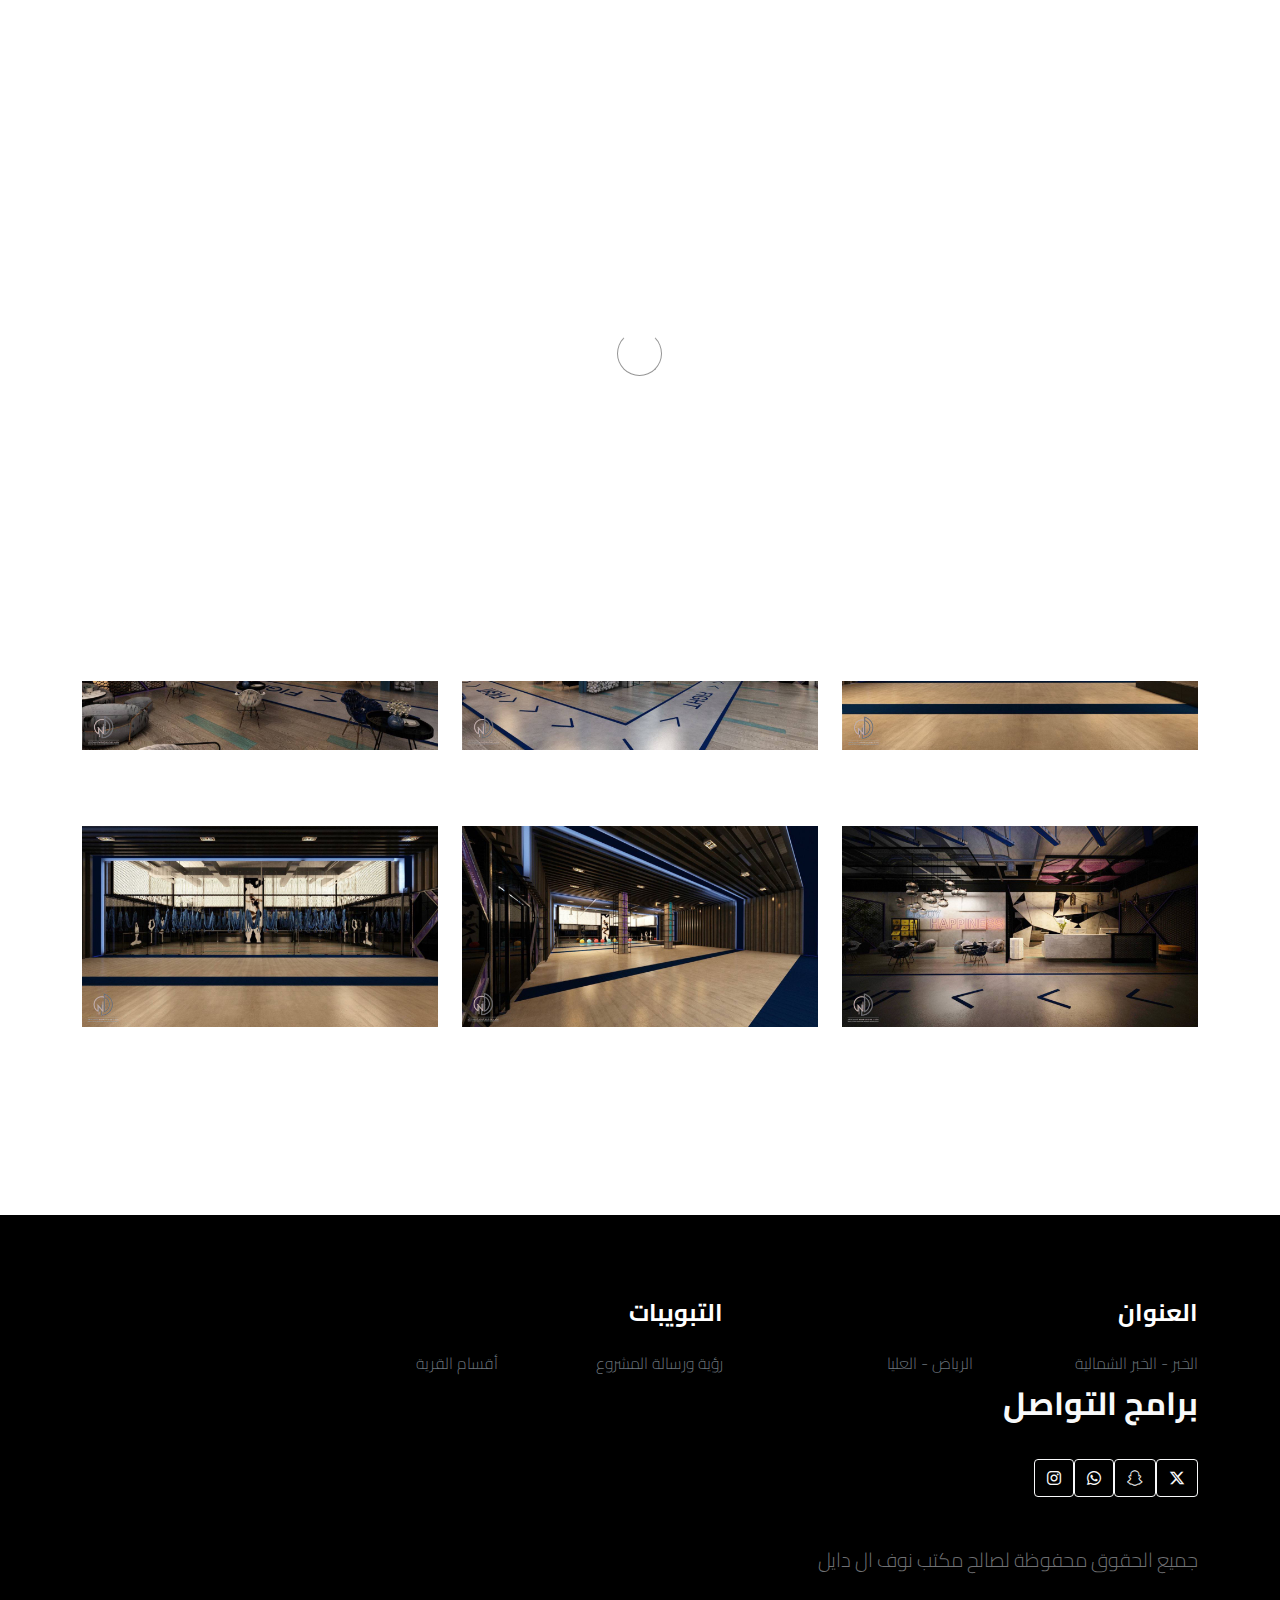
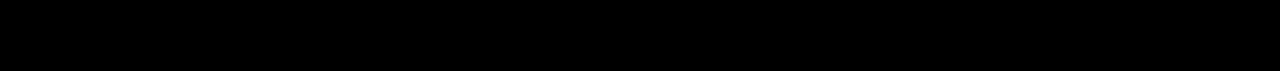
<file: gym.html>
<!doctype html>
<html lang="ar" dir="rtl">
    
    <head>
        <meta charset="utf-8">
        <meta name="viewport" content="width=device-width, initial-scale=1">

        <meta name="description" content="">
        <meta name="author" content="">

        <title>قرية المفتاحة</title>

        <!-- CSS FILES -->

        <link href="css/bootstrap.min.css" rel="stylesheet">
        <link href="css/bootstrap-icons.css" rel="stylesheet">

        <link rel="stylesheet" href="css/slick.css"/>

        <link href="css/tooplate-little-fashion.css" rel="stylesheet">

        <!-- Google Web Fonts -->
    <link rel="preconnect" href="https://fonts.googleapis.com">
    <link rel="preconnect" href="https://fonts.gstatic.com" crossorigin>
    <link href="https://fonts.googleapis.com/css2?family=Open+Sans:wght@400;500&family=Roboto:wght@500;700;900&display=swap" rel="stylesheet"> 

    <!-- Icon Font Stylesheet -->
    <link rel="stylesheet" href="https://cdnjs.cloudflare.com/ajax/libs/font-awesome/6.6.0/css/all.min.css">
    <link href="https://cdnjs.cloudflare.com/ajax/libs/font-awesome/5.10.0/css/all.min.css" rel="stylesheet">
    <link href="https://cdn.jsdelivr.net/npm/bootstrap-icons@1.4.1/font/bootstrap-icons.css" rel="stylesheet">

<!--

Tooplate 2127 Little Fashion

https://www.tooplate.com/view/2127-little-fashion

-->
    </head>
    
    <body>
        <section class="preloader">
            <div class="spinner">
                <span class="sk-inner-circle"></span>
            </div>
        </section>
        <main>
            <nav class="navbar navbar-expand-lg">
                <div class="container">
                    <button class="navbar-toggler" type="button" data-bs-toggle="collapse" data-bs-target="#navbarNav" aria-controls="navbarNav" aria-expanded="false" aria-label="Toggle navigation">
                        <span class="navbar-toggler-icon"></span>
                    </button>

                    <a class="navbar-brand" href="index.html">
                        <strong><span>قرية </span> المفتاحة</strong>
                    </a>

                    <div class="d-lg-none">
                        <a href="sign-in.html" class="bi-person custom-icon me-3"></a>

                        <a href="product-detail.html" class="bi-bag custom-icon"></a>
                    </div>

                    <div class="collapse navbar-collapse" id="navbarNav">
                        <ul class="navbar-nav mx-auto">
                            <li class="nav-item">
                                <a class="nav-link" href="index.html">الرئيسية</a>
                            </li>

                            <li class="nav-item">
                                <a class="nav-link" href="about.html">رؤية ورسالة المشروع</a>
                            </li>

                            <li class="nav-item">
                                <a class="nav-link active" href="products.html">أقسام القرية</a>
                            </li>

                            <li class="nav-item">
                                <a class="nav-link" href="contact.html">تواصل معنا</a>
                            </li>

                            <li class="nav-link">
                                <img src="newebsitee/nouf-logo-png-justLogo.png" style="position: fixed; 
                                height: auto;
                                left: 10px;
                                bottom: 8px;
                                 width: 70px; "> 
                             </li>
                        </ul>

                    
                    </div>
                </div>
            </nav>

            <header class="site-header section-padding d-flex justify-content-center align-items-center">
                <div class="container">
                    <div class="row">

                        <div class="col-lg-10 col-12">
                            <h1>
                              
                                <span class="d-block text-dark"> النادي الرياضي</span>
                            </h1>
                        </div>
                    </div>
                </div>
            </header>

            <section class="products section-padding">
                <div class="container">
                    <div class="row">
                        
                        <div class="col-lg-4 col-12 mb-3">
                            <div class="product-thumb">
                                <a href="product-detail.html">
                                    <img src="newebsitee/gym.jpg" class="img-fluid product-image" alt="">
                                </a>
                                <div class="product-info d-flex">
                                    <div>
                                    </div>
                                </div>
                            </div>
                        </div>

                        <div class="col-lg-4 col-12 mb-3">
                            <div class="product-thumb">
                                <a href="product-detail.html">
                                    <img src="newebsitee/gym2.jpg" class="img-fluid product-image" alt="">
                                </a>


                                <div class="product-info d-flex">
                                    <div>
                                    </div>
                                </div>
                            </div>
                        </div>

                        <div class="col-lg-4 col-12">
                            <div class="product-thumb">
                                <a href="product-detail.html">
                                    <img src="newebsitee/gym3.jpg" class="img-fluid product-image" alt="">
                                </a>
                                <div class="product-info d-flex">
                                    <div>
                                    </div>
                                </div>
                            </div>
                        </div>


                        <div class="col-lg-4 col-12 mb-3">
                            <div class="product-thumb">
                                <a href="product-detail.html">
                                    <img src="newebsitee/gym5.jpg" class="img-fluid product-image" alt="">
                                </a>
                                <div class="product-info d-flex">
                                    <div>
                                    </div>
                                </div>
                            </div>
                        </div>

                        <div class="col-lg-4 col-12 mb-3">
                            <div class="product-thumb">
                                <a href="product-detail.html">
                                    <img src="newebsitee/gym6.jpg" class="img-fluid product-image" alt="">
                                </a>

                                <div class="product-info d-flex">
                                    <div>
                                    </div>
                                </div>
                            </div>
                        </div>

                        <div class="col-lg-4 col-12 mb-3">
                            <div class="product-thumb">
                                <a href="product-detail.html">
                                    <img src="newebsitee/gym7.jpg" class="img-fluid product-image" alt="">
                                </a>
                                <div class="product-info d-flex">
                                    <div>
                                    </div>
                                </div>
                            </div>
                        </div>

                    </div>
                </div>
            </section>

        </main>
        <footer class="site-footer">
            <div class="container">
                <div class="row">

                    <div class="col-lg-5 col-8">
                        <h5 class="text-white mb-3">العنوان</h5>
                        <ul class="footer-menu d-flex flex-wrap">
                            <li class="footer-menu-item"><a href="https://maps.app.goo.gl/3eFYNsz3QZBQeTYs9" class="footer-menu-link">الخبر - الخبر الشمالية</a></li>
                        <br>
                        <li class="footer-menu-item"><a href="https://maps.app.goo.gl/mPpJQh2wkUjHfmRK9?g_st=com.google.maps.preview.copy" class="footer-menu-link">الرياض - العليا</a></li>
                       
                    </div>

                    <div class="col-lg-5 col-8">
                        <h5 class="text-white mb-3">التبويبات</h5>

                        <ul class="footer-menu d-flex flex-wrap">
                            <li class="footer-menu-item"><a href="about.html" class="footer-menu-link">رؤية ورسالة المشروع</a></li>


                            <li class="footer-menu-item"><a href="#" class="footer-menu-link">أقسام القرية</a></li>
                        </ul>
                    </div>

                    <div class="col-lg-3 col-4">
                    <h4 class="text-light mb-4">برامج التواصل</h4>
                        <div class="d-flex pt-2">
                            <a class="btn btn-outline-light btn-social" href="https://x.com/i/flow/login?redirect_after_login=%2Falnoufdesign90"><i class="fa-brands fa-x-twitter"></i></a>
                            <a class="btn btn-outline-light btn-social" href="https://www.snapchat.com/add/alnoufdesign90?locale=ar"><i class="fa-brands fa-snapchat"></i></i></a>
                            <a class="btn btn-outline-light btn-social" href="https://wsend.co/966500031456"><i class="fa-brands fa-whatsapp"> </i></a>
                            <a class="btn btn-outline-light btn-social" href="https://www.instagram.com/alnoufdesign90/?hl=ar"><i class="fa-brands fa-instagram"></i></i></a>
                        </div>
<br> <br>
                </div>
                <p>جميع الحقوق محفوظة لصالح مكتب نوف ال دايل <br> </p>
            </div>
        </footer>

        <!-- JAVASCRIPT FILES -->
        <script src="js/jquery.min.js"></script>
        <script src="js/bootstrap.bundle.min.js"></script>
        <script src="js/Headroom.js"></script>
        <script src="js/jQuery.headroom.js"></script>
        <script src="js/slick.min.js"></script>
        <script src="js/custom.js"></script>

    </body>
</html>
</file>
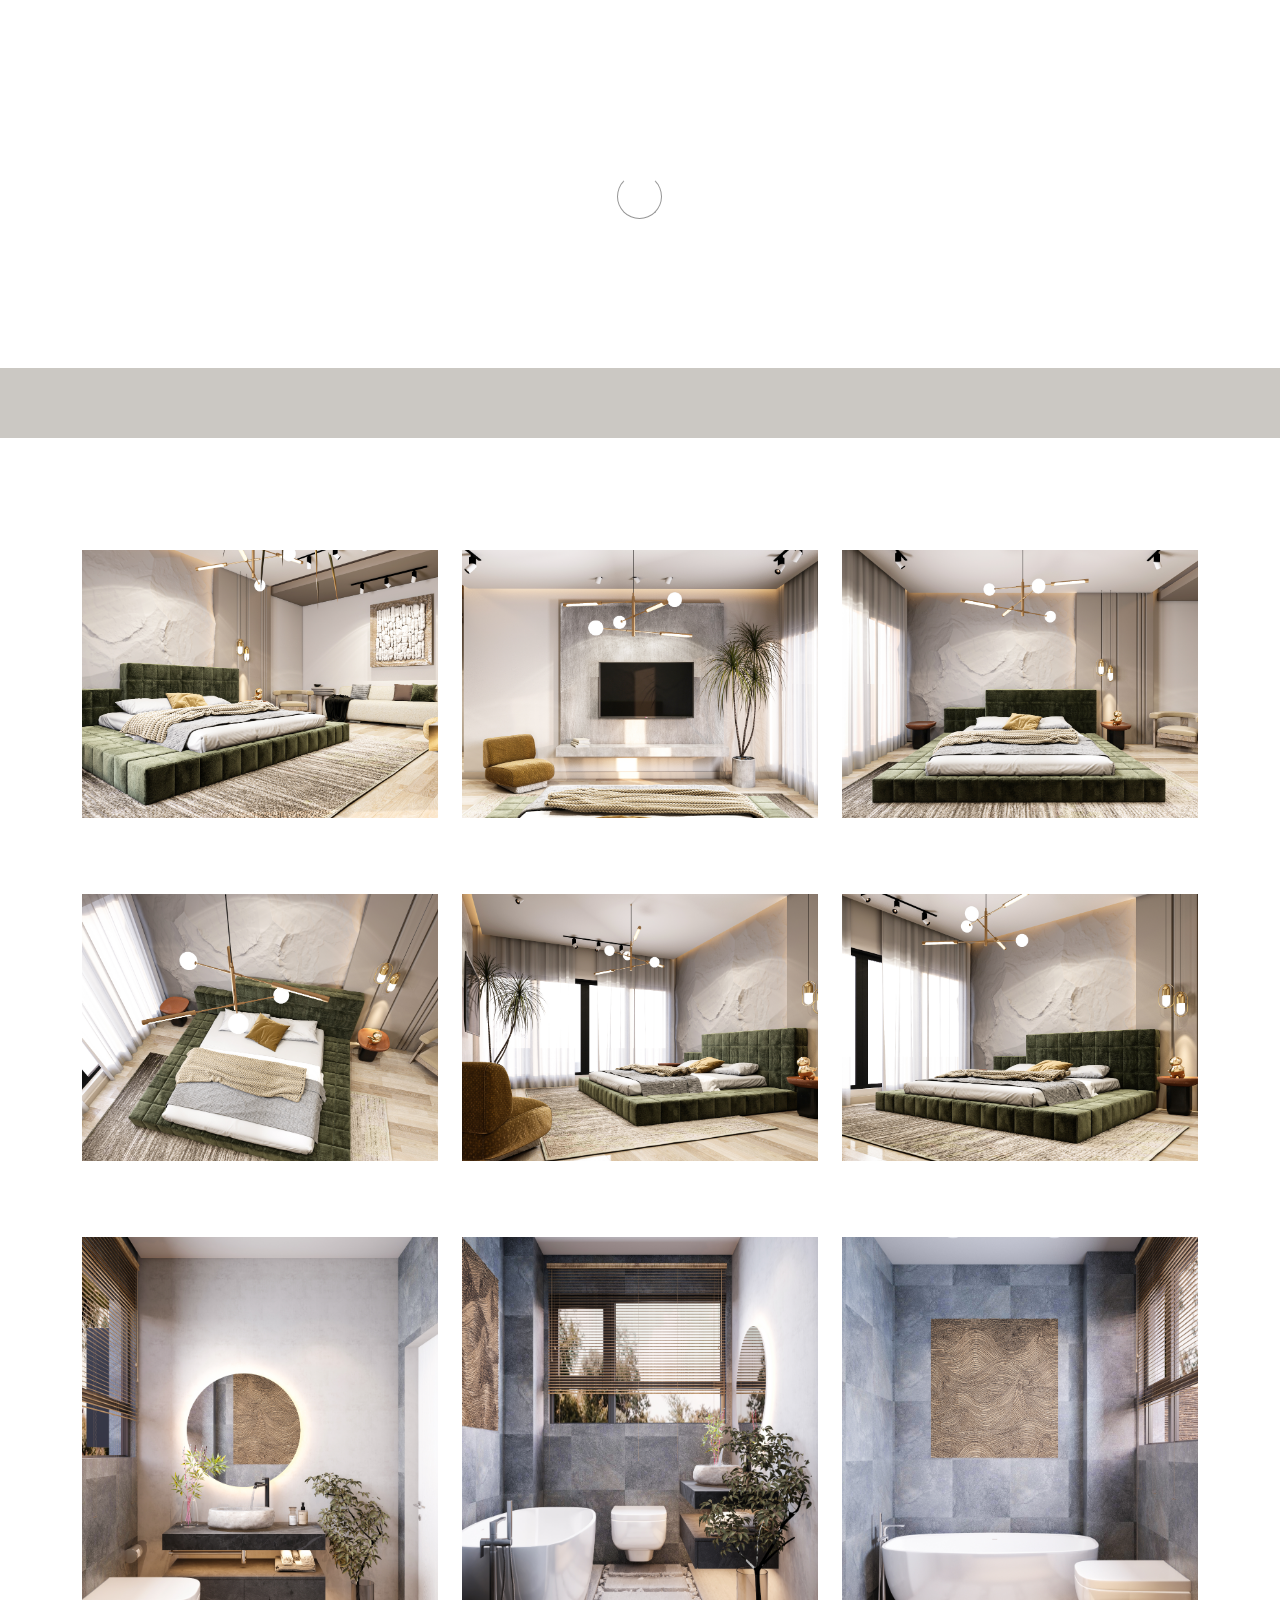
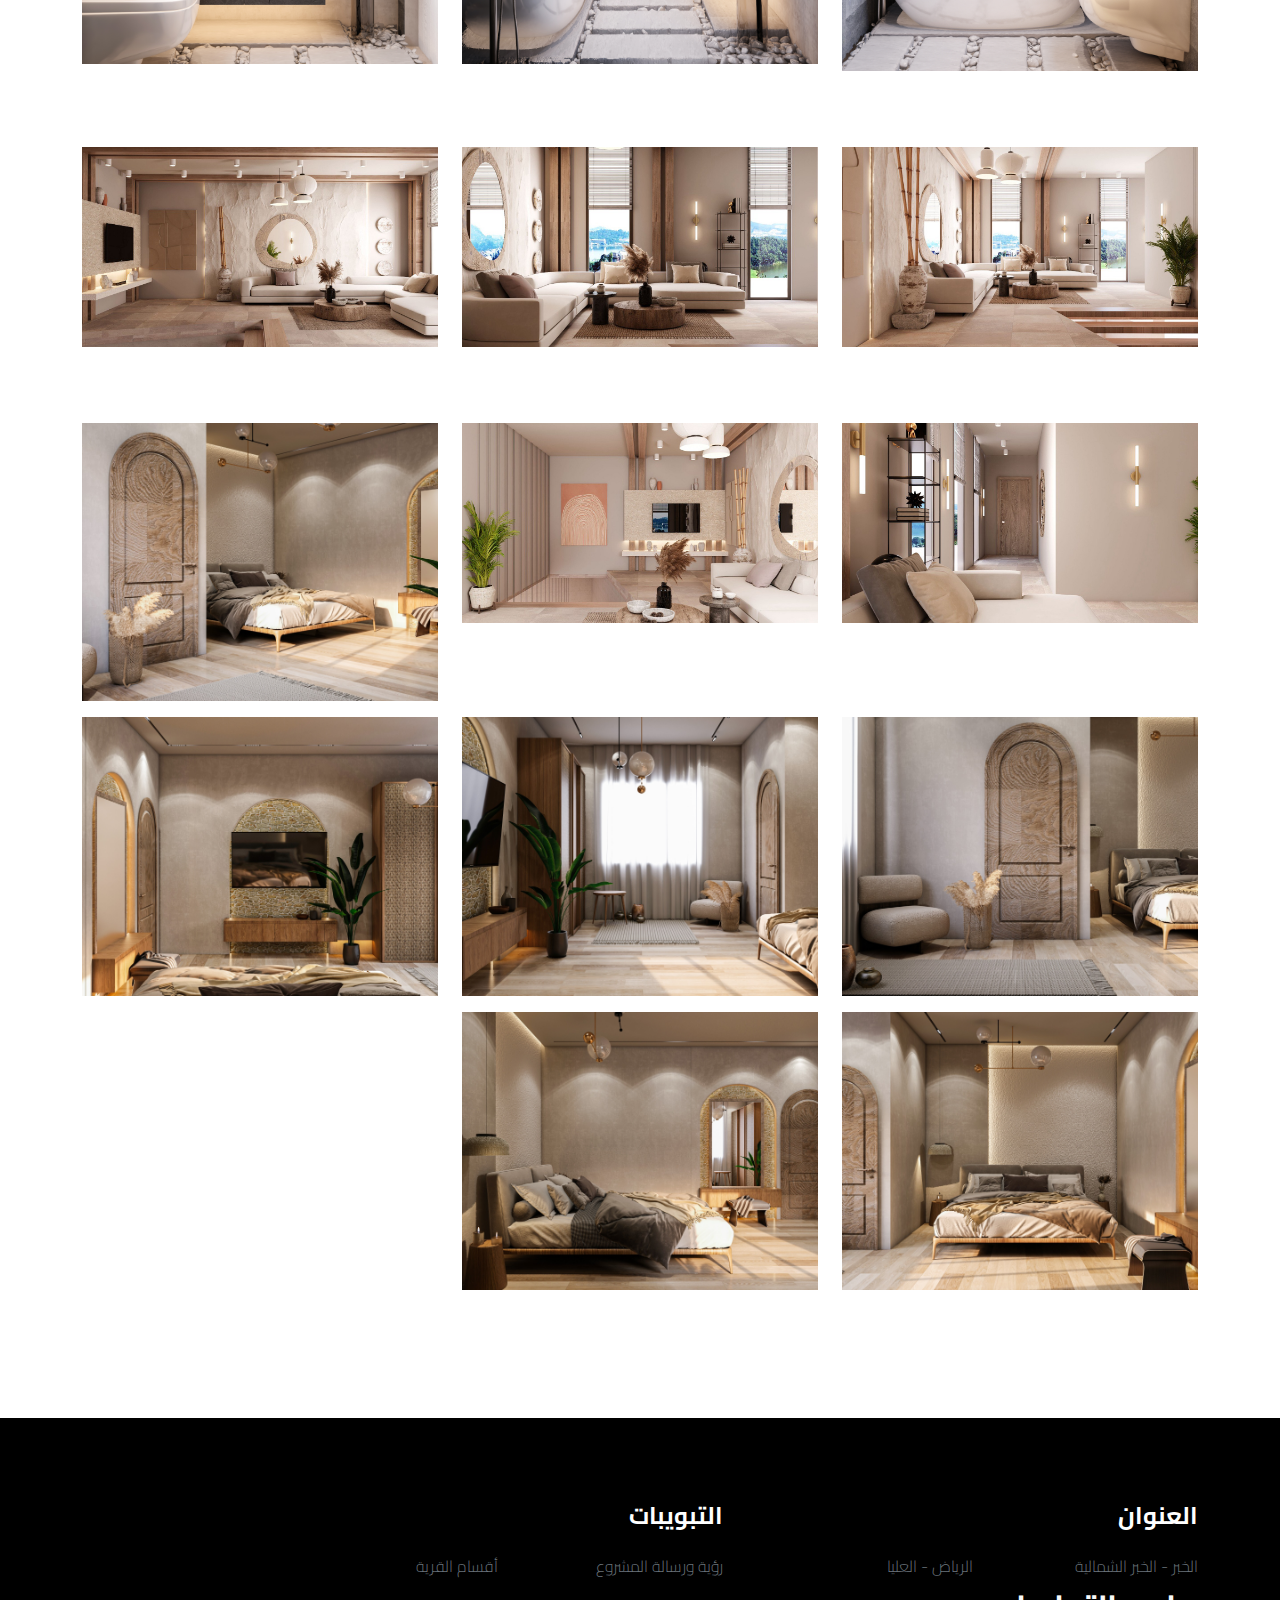
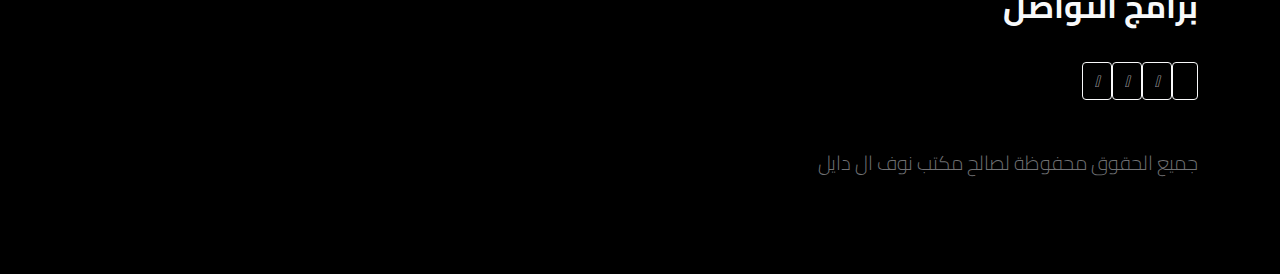
<file: mabit.html>
<!doctype html>
<html lang="ar" dir="rtl">
    
    <head>
        <meta charset="utf-8">
        <meta name="viewport" content="width=device-width, initial-scale=1">

        <meta name="description" content="">
        <meta name="author" content="">

        <title>قرية المفتاحة</title>

        <!-- CSS FILES -->

        <link href="css/bootstrap.min.css" rel="stylesheet">
        <link href="css/bootstrap-icons.css" rel="stylesheet">

        <link rel="stylesheet" href="css/slick.css"/>

        <link href="css/tooplate-little-fashion.css" rel="stylesheet">

        <!-- Google Web Fonts -->
    <link rel="preconnect" href="https://fonts.googleapis.com">
    <link rel="preconnect" href="https://fonts.gstatic.com" crossorigin>
    <link href="https://fonts.googleapis.com/css2?family=Open+Sans:wght@400;500&family=Roboto:wght@500;700;900&display=swap" rel="stylesheet"> 

    <!-- Icon Font Stylesheet -->
    <link href="https://cdnjs.cloudflare.com/ajax/libs/font-awesome/5.10.0/css/all.min.css" rel="stylesheet">
    <link href="https://cdn.jsdelivr.net/npm/bootstrap-icons@1.4.1/font/bootstrap-icons.css" rel="stylesheet">

<!--

Tooplate 2127 Little Fashion

https://www.tooplate.com/view/2127-little-fashion

-->
    </head>
    
    <body>
        <section class="preloader">
            <div class="spinner">
                <span class="sk-inner-circle"></span>
            </div>
        </section>
        <main>
            <nav class="navbar navbar-expand-lg">
                <div class="container">
                    <button class="navbar-toggler" type="button" data-bs-toggle="collapse" data-bs-target="#navbarNav" aria-controls="navbarNav" aria-expanded="false" aria-label="Toggle navigation">
                        <span class="navbar-toggler-icon"></span>
                    </button>

                    <a class="navbar-brand" href="index.html">
                        <strong><span>قرية </span> المفتاحة</strong>
                    </a>

                    <div class="d-lg-none">
                        <a href="sign-in.html" class="bi-person custom-icon me-3"></a>

                        <a href="product-detail.html" class="bi-bag custom-icon"></a>
                    </div>

                    <div class="collapse navbar-collapse" id="navbarNav">
                        <ul class="navbar-nav mx-auto">
                            <li class="nav-item">
                                <a class="nav-link" href="index.html">الرئيسية</a>
                            </li>

                            <li class="nav-item">
                                <a class="nav-link" href="about.html">رؤية ورسالة المشروع</a>
                            </li>

                            <li class="nav-item">
                                <a class="nav-link active" href="products.html">أقسام القرية</a>
                            </li>

                            <li class="nav-item">
                                <a class="nav-link" href="contact.html">تواصل معنا</a>
                            </li>

                            <li class="nav-link">
                                <img src="newebsitee/nouf-logo-png-justLogo.png" style="position: fixed; 
                                height: auto;
                                left: 10px;
                                bottom: 8px;
                                 width: 70px; "> 
                             </li>
                        </ul>

                    
                    </div>
                </div>
            </nav>

            <header class="site-header section-padding d-flex justify-content-center align-items-center">
                <div class="container">
                    <div class="row">

                        <div class="col-lg-10 col-12">
                            <h1>
                              
                                <span class="d-block text-dark"> غرف المبيت و مرافقها</span>
                            </h1>
                        </div>
                    </div>
                </div>
            </header>

            <section class="products section-padding">
                <div class="container">
                    <div class="row">
                        
                        <div class="col-lg-4 col-12 mb-3">
                            <div class="product-thumb">
                                <a href="product-detail.html">
                                    <img src="newebsitee/1.RGB_color copy.jpg" class="img-fluid product-image" alt="">
                                </a>
                                <div class="product-info d-flex">
                                    <div>
                                    </div>
                                </div>
                            </div>
                        </div>

                        <div class="col-lg-4 col-12 mb-3">
                            <div class="product-thumb">
                                <a href="product-detail.html">
                                    <img src="newebsitee/2.RGB_color copy.jpg" class="img-fluid product-image" alt="">
                                </a>


                                <div class="product-info d-flex">
                                    <div>
                                    </div>
                                </div>
                            </div>
                        </div>

                        <div class="col-lg-4 col-12">
                            <div class="product-thumb">
                                <a href="product-detail.html">
                                    <img src="newebsitee/3.RGB_color copy.jpg" class="img-fluid product-image" alt="">
                                </a>
                                <div class="product-info d-flex">
                                    <div>
                                    </div>
                                </div>
                            </div>
                        </div>

                        <div class="col-lg-4 col-12 mb-3">
                            <div class="product-thumb">
                                <a href="product-detail.html">
                                    <img src="newebsitee/4.RGB_color copy.jpg" class="img-fluid product-image" alt="">
                                </a>


                                <div class="product-info d-flex">
                                    <div>
                                    </div>
                                </div>
                            </div>
                        </div>

                        <div class="col-lg-4 col-12 mb-3">
                            <div class="product-thumb">
                                <a href="product-detail.html">
                                    <img src="newebsitee/7.RGB_color copy.jpg" class="img-fluid product-image" alt="">
                                </a>
                                <div class="product-info d-flex">
                                    <div>
                                    </div>
                                </div>
                            </div>
                        </div>

                        <div class="col-lg-4 col-12 mb-3">
                            <div class="product-thumb">
                                <a href="product-detail.html">
                                    <img src="newebsitee/8.RGB_color copy.jpg" class="img-fluid product-image" alt="">
                                </a>

                                <div class="product-info d-flex">
                                    <div>
                                    </div>
                                </div>
                            </div>
                        </div>

                        <div class="col-lg-4 col-12 mb-3">
                            <div class="product-thumb">
                                <a href="product-detail.html">
                                    <img src="newebsitee/bath.jpg" class="img-fluid product-image" alt="">
                                </a>

                                <div class="product-info d-flex">
                                    <div>
                                    </div>
                                </div>
                            </div>
                        </div>

                        <div class="col-lg-4 col-12 mb-3">
                            <div class="product-thumb">
                                <a href="product-detail.html">
                                    <img src="newebsitee/bath2.jpg" class="img-fluid product-image" alt="">
                                </a>

                                <div class="product-info d-flex">
                                    <div>
                                    </div>
                                </div>
                            </div>
                        </div>

                        <div class="col-lg-4 col-12 mb-3">
                            <div class="product-thumb">
                                <a href="product-detail.html">
                                    <img src="newebsitee/bath3.jpg" class="img-fluid product-image" alt="">
                                </a>

                                <div class="product-info d-flex">
                                    <div>
                                    </div>
                                </div>
                            </div>
                        </div>

                        <div class="col-lg-4 col-12 mb-3">
                            <div class="product-thumb">
                                <a href="product-detail.html">
                                    <img src="newebsitee/mabit.jpg" class="img-fluid product-image" alt="">
                                </a>

                                <div class="product-info d-flex">
                                    <div>
                                    </div>
                                </div>
                            </div>
                        </div>

                        <div class="col-lg-4 col-12 mb-3">
                            <div class="product-thumb">
                                <a href="product-detail.html">
                                    <img src="newebsitee/mabit2.jpg" class="img-fluid product-image" alt="">
                                </a>

                                <div class="product-info d-flex">
                                    <div>
                                    </div>
                                </div>
                            </div>
                        </div>

                        <div class="col-lg-4 col-12 mb-3">
                            <div class="product-thumb">
                                <a href="product-detail.html">
                                    <img src="newebsitee/mabit3.jpg" class="img-fluid product-image" alt="">
                                </a>

                                <div class="product-info d-flex">
                                    <div>
                                    </div>
                                </div>
                            </div>
                        </div>

                        <div class="col-lg-4 col-12 mb-3">
                            <div class="product-thumb">
                                <a href="product-detail.html">
                                    <img src="newebsitee/mabit4.jpg" class="img-fluid product-image" alt="">
                                </a>

                                <div class="product-info d-flex">
                                    <div>
                                    </div>
                                </div>
                            </div>
                        </div>

                        <div class="col-lg-4 col-12 mb-3">
                            <div class="product-thumb">
                                <a href="product-detail.html">
                                    <img src="newebsitee/mabit5.jpg" class="img-fluid product-image" alt="">
                                </a>

                                <div class="product-info d-flex">
                                    <div>
                                    </div>
                                </div>
                            </div>
                        </div>
                        <div class="col-lg-4 col-12 mb-3">
                            <div class="product-thumb">
                                    <img src="newebsitee/mabitnew.jpeg" class="img-fluid product-image" alt="">
                            </div>
                        </div>


                        <div class="col-lg-4 col-12 mb-3">
                            <div class="product-thumb">
                                    <img src="newebsitee/mabitnew1.jpeg" class="img-fluid product-image" alt="">
                            </div>
                        </div>
                        <div class="col-lg-4 col-12 mb-3">
                            <div class="product-thumb">
                                    <img src="newebsitee/mabitnew2.jpeg" class="img-fluid product-image" alt="">
                            </div>
                        </div>
                        <div class="col-lg-4 col-12 mb-3">
                            <div class="product-thumb">
                                    <img src="newebsitee/mabitnew3.jpeg" class="img-fluid product-image" alt="">
                            </div>
                        </div>
                        <div class="col-lg-4 col-12 mb-3">
                            <div class="product-thumb">
                                    <img src="newebsitee/mabitnew4.jpeg" class="img-fluid product-image" alt="">
                            </div>
                        </div>
                        <div class="col-lg-4 col-12 mb-3">
                            <div class="product-thumb">
                                    <img src="newebsitee/mabitnew5.jpeg" class="img-fluid product-image" alt="">
                            </div>
                        </div>




                    </div>
                </div>
            </section>

        </main>

        <footer class="site-footer">
            <div class="container">
                <div class="row">

                    <div class="col-lg-5 col-8">
                        <h5 class="text-white mb-3">العنوان</h5>
                        <ul class="footer-menu d-flex flex-wrap">
                            <li class="footer-menu-item"><a href="https://maps.app.goo.gl/3eFYNsz3QZBQeTYs9" class="footer-menu-link">الخبر - الخبر الشمالية</a></li>
                        <br>
                        <li class="footer-menu-item"><a href="https://maps.app.goo.gl/mPpJQh2wkUjHfmRK9?g_st=com.google.maps.preview.copy" class="footer-menu-link">الرياض - العليا</a></li>
                       
                    </div>

                    <div class="col-lg-5 col-8">
                        <h5 class="text-white mb-3">التبويبات</h5>

                        <ul class="footer-menu d-flex flex-wrap">
                            <li class="footer-menu-item"><a href="about.html" class="footer-menu-link">رؤية ورسالة المشروع</a></li>


                            <li class="footer-menu-item"><a href="#" class="footer-menu-link">أقسام القرية</a></li>
                        </ul>
                    </div>

                    <div class="col-lg-3 col-4">
                    <h4 class="text-light mb-4">برامج التواصل</h4>
                        <div class="d-flex pt-2">
                            <a class="btn btn-outline-light btn-social" href="https://x.com/i/flow/login?redirect_after_login=%2Falnoufdesign90"><i class="fa-brands fa-x-twitter"></i></a>
                            <a class="btn btn-outline-light btn-social" href="https://www.snapchat.com/add/alnoufdesign90?locale=ar"><i class="fa-brands fa-snapchat"></i></i></a>
                            <a class="btn btn-outline-light btn-social" href="https://wsend.co/966500031456"><i class="fa-brands fa-whatsapp"> </i></a>
                            <a class="btn btn-outline-light btn-social" href="https://www.instagram.com/alnoufdesign90/?hl=ar"><i class="fa-brands fa-instagram"></i></i></a>
                        </div>
<br> <br>
                </div>
                <p>جميع الحقوق محفوظة لصالح مكتب نوف ال دايل <br> </p>
            </div>
        </footer>


        <!-- JAVASCRIPT FILES -->
        <script src="js/jquery.min.js"></script>
        <script src="js/bootstrap.bundle.min.js"></script>
        <script src="js/Headroom.js"></script>
        <script src="js/jQuery.headroom.js"></script>
        <script src="js/slick.min.js"></script>
        <script src="js/custom.js"></script>

    </body>
</html>
</file>
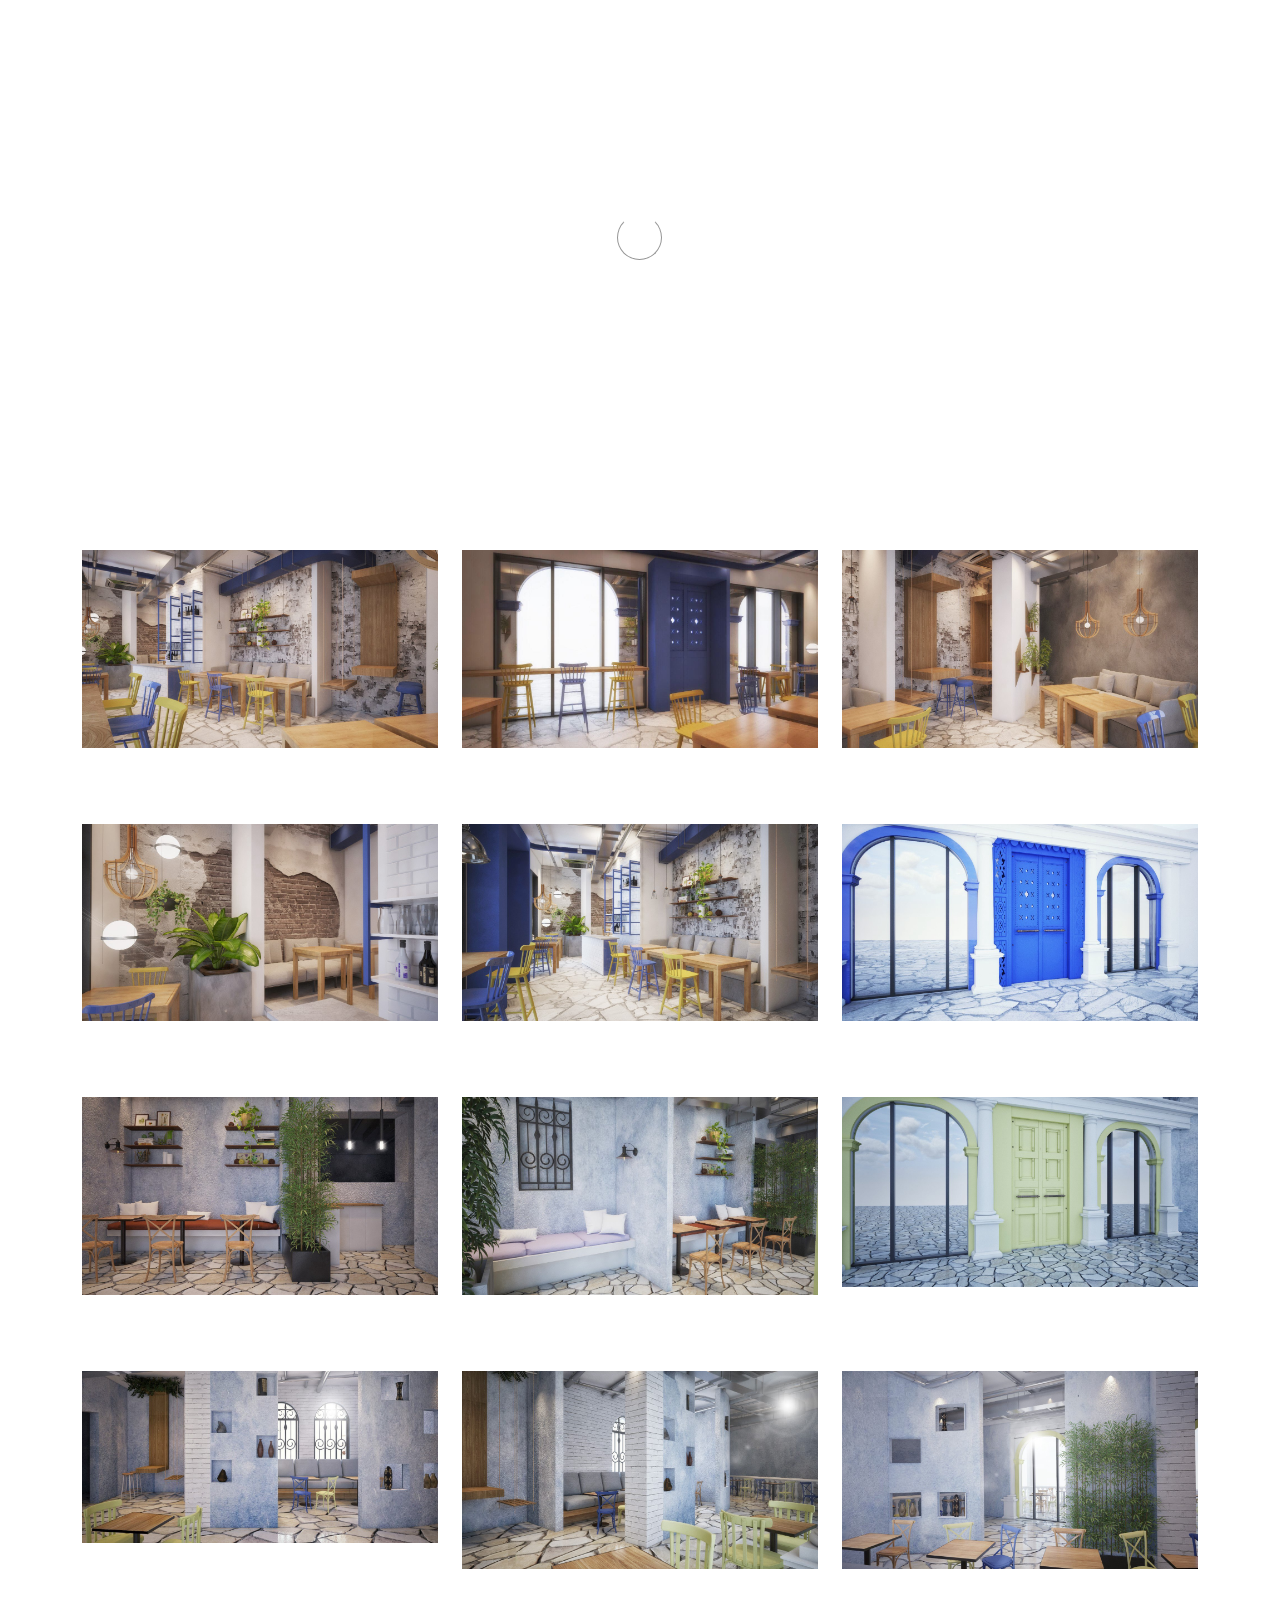
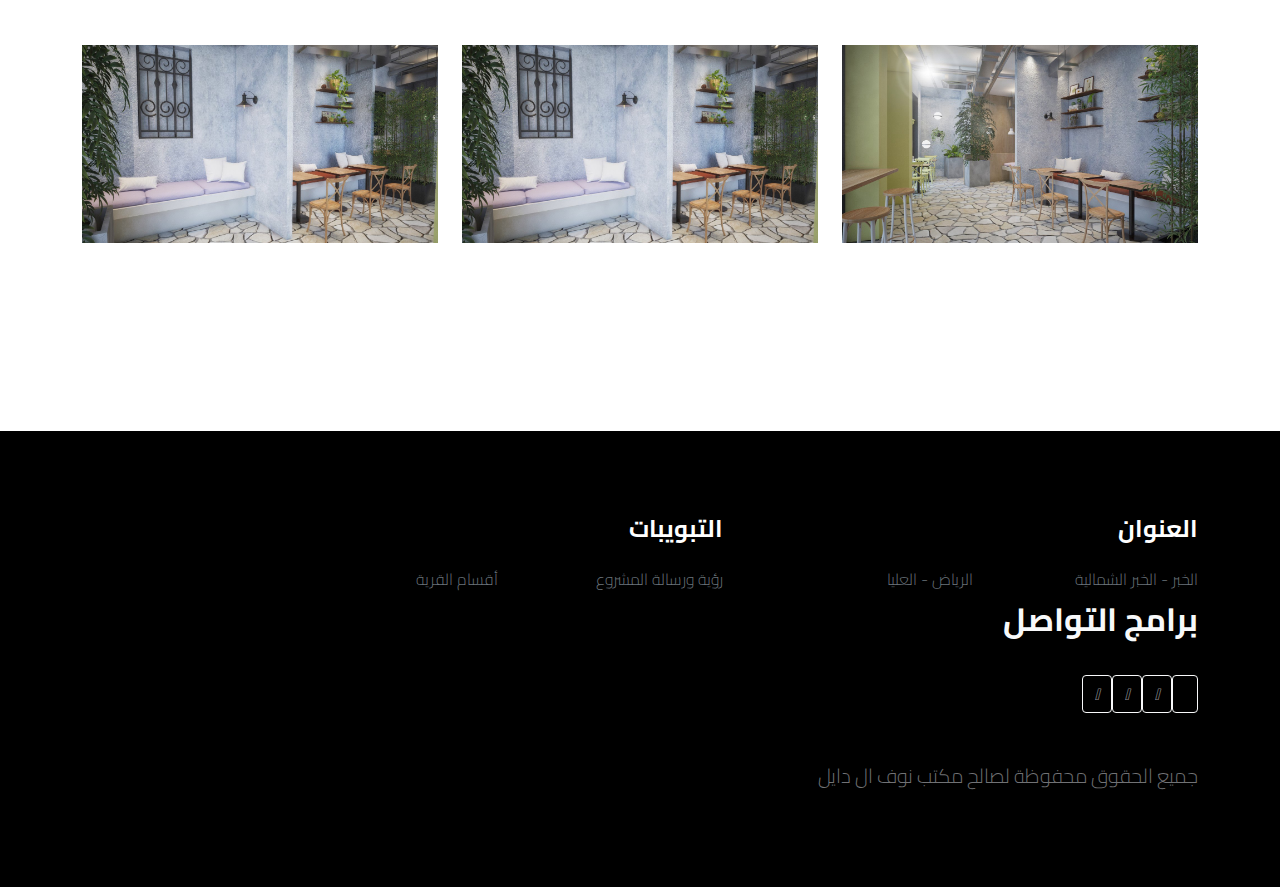
<file: maqahi.html>
<!doctype html>
<html lang="ar" dir="rtl">
    
    <head>
        <meta charset="utf-8">
        <meta name="viewport" content="width=device-width, initial-scale=1">

        <meta name="description" content="">
        <meta name="author" content="">

        <title>قرية المفتاحة</title>

        <!-- CSS FILES -->

        <link href="css/bootstrap.min.css" rel="stylesheet">
        <link href="css/bootstrap-icons.css" rel="stylesheet">

        <link rel="stylesheet" href="css/slick.css"/>

        <link href="css/tooplate-little-fashion.css" rel="stylesheet">

        <!-- Google Web Fonts -->
    <link rel="preconnect" href="https://fonts.googleapis.com">
    <link rel="preconnect" href="https://fonts.gstatic.com" crossorigin>
    <link href="https://fonts.googleapis.com/css2?family=Open+Sans:wght@400;500&family=Roboto:wght@500;700;900&display=swap" rel="stylesheet"> 

    <!-- Icon Font Stylesheet -->
    <link href="https://cdnjs.cloudflare.com/ajax/libs/font-awesome/5.10.0/css/all.min.css" rel="stylesheet">
    <link href="https://cdn.jsdelivr.net/npm/bootstrap-icons@1.4.1/font/bootstrap-icons.css" rel="stylesheet">

<!--

Tooplate 2127 Little Fashion

https://www.tooplate.com/view/2127-little-fashion

-->
    </head>
    
    <body>
        <section class="preloader">
            <div class="spinner">
                <span class="sk-inner-circle"></span>
            </div>
        </section>
        <main>
            <nav class="navbar navbar-expand-lg">
                <div class="container">
                    <button class="navbar-toggler" type="button" data-bs-toggle="collapse" data-bs-target="#navbarNav" aria-controls="navbarNav" aria-expanded="false" aria-label="Toggle navigation">
                        <span class="navbar-toggler-icon"></span>
                    </button>

                    <a class="navbar-brand" href="index.html">
                        <strong><span>قرية </span> المفتاحة</strong>
                    </a>

                    <div class="d-lg-none">
                        <a href="sign-in.html" class="bi-person custom-icon me-3"></a>

                        <a href="product-detail.html" class="bi-bag custom-icon"></a>
                    </div>

                    <div class="collapse navbar-collapse" id="navbarNav">
                        <ul class="navbar-nav mx-auto">
                            <li class="nav-item">
                                <a class="nav-link" href="index.html">الرئيسية</a>
                            </li>

                            <li class="nav-item">
                                <a class="nav-link" href="about.html">رؤية ورسالة المشروع</a>
                            </li>

                            <li class="nav-item">
                                <a class="nav-link active" href="products.html">أقسام القرية</a>
                            </li>

                            <li class="nav-item">
                                <a class="nav-link" href="contact.html">تواصل معنا</a>
                            </li>

                            <li class="nav-link">
                                <img src="newebsitee/nouf-logo-png-justLogo.png" style="position: fixed; 
                                height: auto;
                                left: 10px;
                                bottom: 8px;
                                 width: 70px; "> 
                             </li>
                        </ul>

                    
                    </div>
                </div>
            </nav>

            <header class="site-header section-padding d-flex justify-content-center align-items-center">
                <div class="container">
                    <div class="row">

                        <div class="col-lg-10 col-12">
                            <h1>
                              
                                <span class="d-block text-dark"> المقاهي الفنية</span>
                            </h1>
                        </div>
                    </div>
                </div>
            </header>

            <section class="products section-padding">
                <div class="container">
                    <div class="row">
                        
                        <div class="col-lg-4 col-12 mb-3">
                            <div class="product-thumb">
                                <a href="product-detail.html">
                                    <img src="newebsitee/maqahi.jpg" class="img-fluid product-image" alt="">
                                </a>
                                <div class="product-info d-flex">
                                    <div>
                                    </div>
                                </div>
                            </div>
                        </div>

                        <div class="col-lg-4 col-12 mb-3">
                            <div class="product-thumb">
                                <a href="product-detail.html">
                                    <img src="newebsitee/maqahi2.jpg" class="img-fluid product-image" alt="">
                                </a>


                                <div class="product-info d-flex">
                                    <div>
                                    </div>
                                </div>
                            </div>
                        </div>

                        <div class="col-lg-4 col-12">
                            <div class="product-thumb">
                                <a href="product-detail.html">
                                    <img src="newebsitee/maqahi4.jpg" class="img-fluid product-image" alt="">
                                </a>
                                <div class="product-info d-flex">
                                    <div>
                                    </div>
                                </div>
                            </div>
                        </div>

                        <div class="col-lg-4 col-12 mb-3">
                            <div class="product-thumb">
                                <a href="product-detail.html">
                                    <img src="newebsitee/maqahi5.jpg" class="img-fluid product-image" alt="">
                                </a>


                                <div class="product-info d-flex">
                                    <div>
                                    </div>
                                </div>
                            </div>
                        </div>

                        <div class="col-lg-4 col-12 mb-3">
                            <div class="product-thumb">
                                <a href="product-detail.html">
                                    <img src="newebsitee/maqahi6.jpg" class="img-fluid product-image" alt="">
                                </a>
                                <div class="product-info d-flex">
                                    <div>
                                    </div>
                                </div>
                            </div>
                        </div>

                        <div class="col-lg-4 col-12 mb-3">
                            <div class="product-thumb">
                                <a href="product-detail.html">
                                    <img src="newebsitee/maqahi7.jpg" class="img-fluid product-image" alt="">
                                </a>

                                <div class="product-info d-flex">
                                    <div>
                                    </div>
                                </div>
                            </div>
                        </div>

                        <div class="col-lg-4 col-12 mb-3">
                            <div class="product-thumb">
                                <a href="product-detail.html">
                                    <img src="newebsitee/maqahi8.jpg" class="img-fluid product-image" alt="">
                                </a>

                                <div class="product-info d-flex">
                                    <div>
                                    </div>
                                </div>
                            </div>
                        </div>

                        <div class="col-lg-4 col-12 mb-3">
                            <div class="product-thumb">
                                <a href="product-detail.html">
                                    <img src="newebsitee/maqahi9.jpg" class="img-fluid product-image" alt="">
                                </a>

                                <div class="product-info d-flex">
                                    <div>
                                    </div>
                                </div>
                            </div>
                        </div>

                        <div class="col-lg-4 col-12 mb-3">
                            <div class="product-thumb">
                                <a href="product-detail.html">
                                    <img src="newebsitee/maqahi10.jpg" class="img-fluid product-image" alt="">
                                </a>

                                <div class="product-info d-flex">
                                    <div>
                                    </div>
                                </div>
                            </div>
                        </div>

                        <div class="col-lg-4 col-12 mb-3">
                            <div class="product-thumb">
                                <a href="product-detail.html">
                                    <img src="newebsitee/maqahi11.jpg" class="img-fluid product-image" alt="">
                                </a>

                                <div class="product-info d-flex">
                                    <div>
                                    </div>
                                </div>
                            </div>
                        </div>

                        <div class="col-lg-4 col-12 mb-3">
                            <div class="product-thumb">
                                <a href="product-detail.html">
                                    <img src="newebsitee/maqahi12.jpg" class="img-fluid product-image" alt="">
                                </a>

                                <div class="product-info d-flex">
                                    <div>
                                    </div>
                                </div>
                            </div>
                        </div>

                        <div class="col-lg-4 col-12 mb-3">
                            <div class="product-thumb">
                                <a href="product-detail.html">
                                    <img src="newebsitee/maqahi13.jpg" class="img-fluid product-image" alt="">
                                </a>

                                <div class="product-info d-flex">
                                    <div>
                                    </div>
                                </div>
                            </div>
                        </div>

                        <div class="col-lg-4 col-12 mb-3">
                            <div class="product-thumb">
                                <a href="product-detail.html">
                                    <img src="newebsitee/maqahi14.jpg" class="img-fluid product-image" alt="">
                                </a>

                                <div class="product-info d-flex">
                                    <div>
                                    </div>
                                </div>
                            </div>
                        </div>

                        <div class="col-lg-4 col-12 mb-3">
                            <div class="product-thumb">
                                <a href="product-detail.html">
                                    <img src="newebsitee/maqahi15.jpg" class="img-fluid product-image" alt="">
                                </a>

                                <div class="product-info d-flex">
                                    <div>
                                    </div>
                                </div>
                            </div>
                        </div>
                        <div class="col-lg-4 col-12 mb-3">
                            <div class="product-thumb">
                                <a href="product-detail.html">
                                    <img src="newebsitee/maqahi15.jpg" class="img-fluid product-image" alt="">
                                </a>

                                <div class="product-info d-flex">
                                    <div>
                                    </div>
                                </div>
                            </div>
                        </div>
                


                    </div>
                </div>
            </section>

        </main>

        <footer class="site-footer">
            <div class="container">
                <div class="row">

                    <div class="col-lg-5 col-8">
                        <h5 class="text-white mb-3">العنوان</h5>
                        <ul class="footer-menu d-flex flex-wrap">
                            <li class="footer-menu-item"><a href="https://maps.app.goo.gl/3eFYNsz3QZBQeTYs9" class="footer-menu-link">الخبر - الخبر الشمالية</a></li>
                        <br>
                        <li class="footer-menu-item"><a href="https://maps.app.goo.gl/mPpJQh2wkUjHfmRK9?g_st=com.google.maps.preview.copy" class="footer-menu-link">الرياض - العليا</a></li>
                       
                    </div>

                    <div class="col-lg-5 col-8">
                        <h5 class="text-white mb-3">التبويبات</h5>

                        <ul class="footer-menu d-flex flex-wrap">
                            <li class="footer-menu-item"><a href="about.html" class="footer-menu-link">رؤية ورسالة المشروع</a></li>


                            <li class="footer-menu-item"><a href="#" class="footer-menu-link">أقسام القرية</a></li>
                        </ul>
                    </div>

                    <div class="col-lg-3 col-4">
                    <h4 class="text-light mb-4">برامج التواصل</h4>
                        <div class="d-flex pt-2">
                            <a class="btn btn-outline-light btn-social" href="https://x.com/i/flow/login?redirect_after_login=%2Falnoufdesign90"><i class="fa-brands fa-x-twitter"></i></a>
                            <a class="btn btn-outline-light btn-social" href="https://www.snapchat.com/add/alnoufdesign90?locale=ar"><i class="fa-brands fa-snapchat"></i></i></a>
                            <a class="btn btn-outline-light btn-social" href="https://wsend.co/966500031456"><i class="fa-brands fa-whatsapp"> </i></a>
                            <a class="btn btn-outline-light btn-social" href="https://www.instagram.com/alnoufdesign90/?hl=ar"><i class="fa-brands fa-instagram"></i></i></a>
                        </div>
<br> <br>
                </div>
                <p>جميع الحقوق محفوظة لصالح مكتب نوف ال دايل <br> </p>
            </div>
        </footer>

        <!-- JAVASCRIPT FILES -->
        <script src="js/jquery.min.js"></script>
        <script src="js/bootstrap.bundle.min.js"></script>
        <script src="js/Headroom.js"></script>
        <script src="js/jQuery.headroom.js"></script>
        <script src="js/slick.min.js"></script>
        <script src="js/custom.js"></script>

    </body>
</html>
</file>
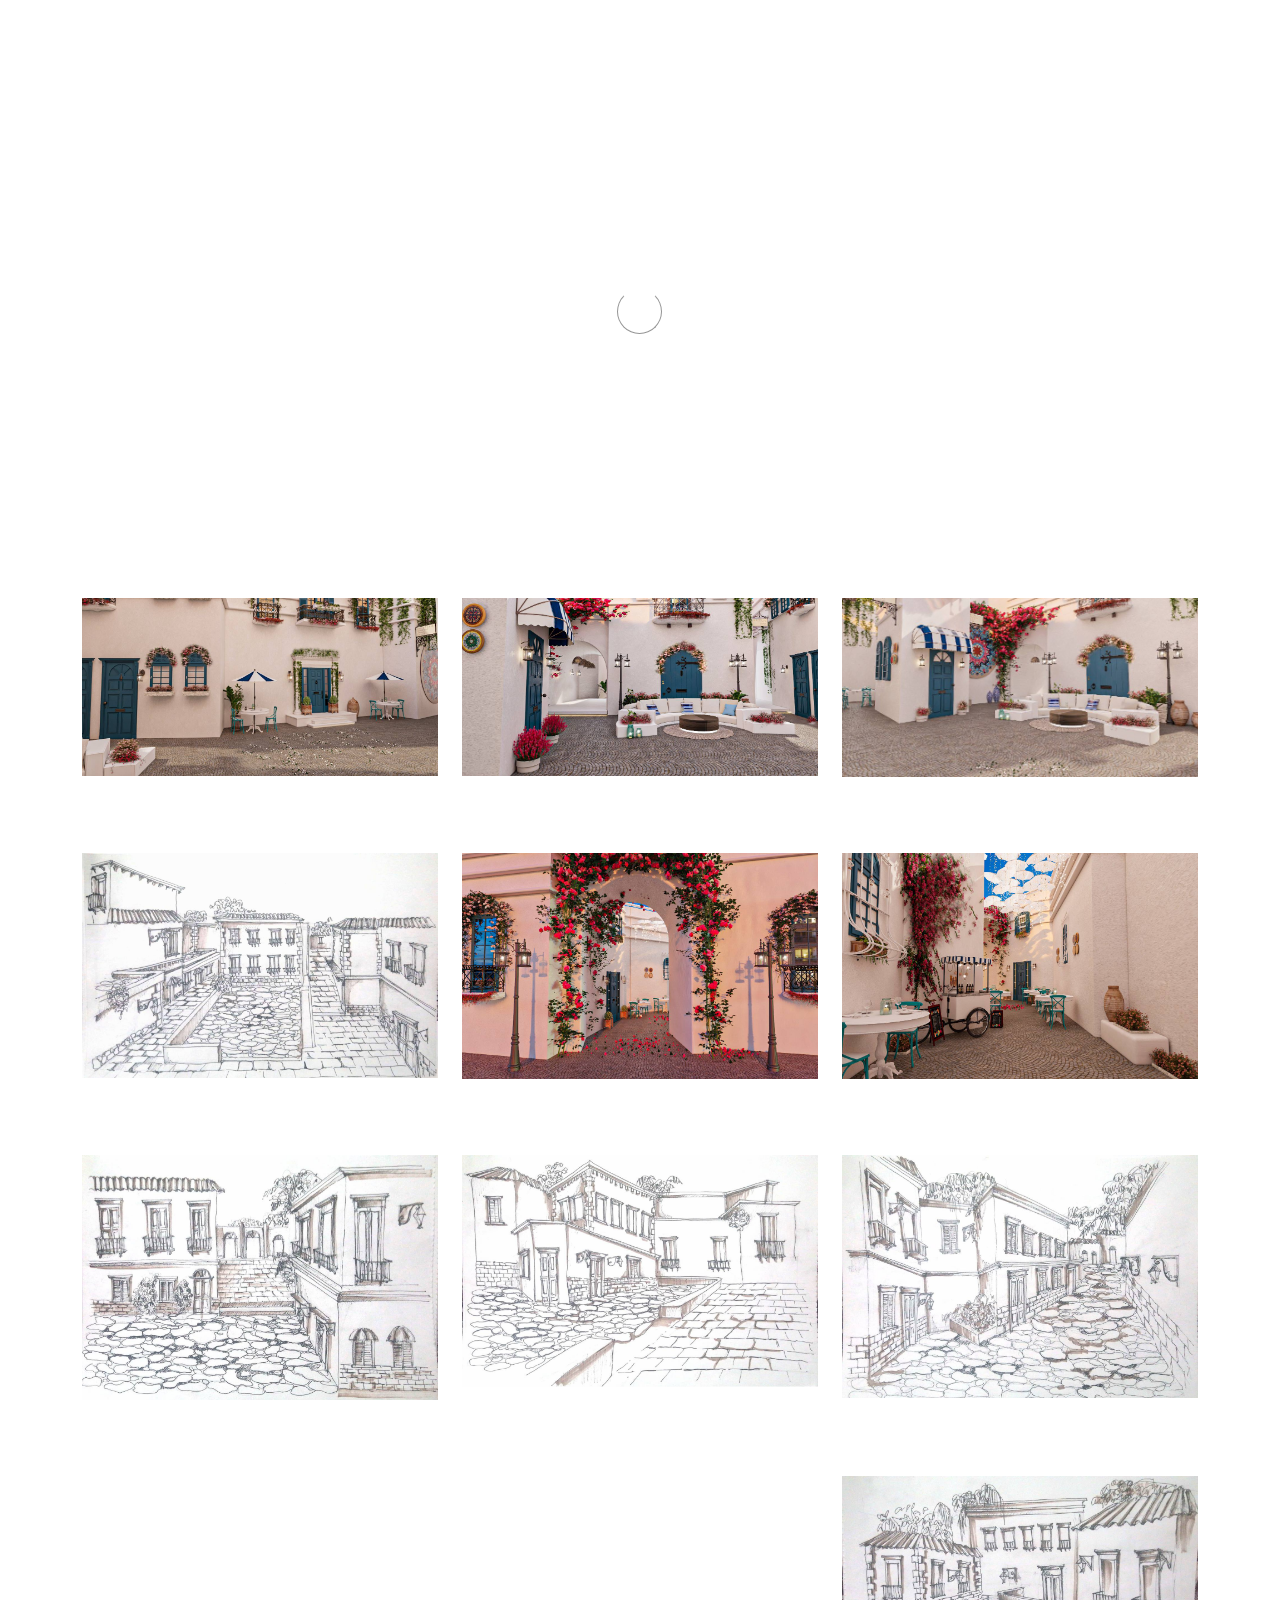
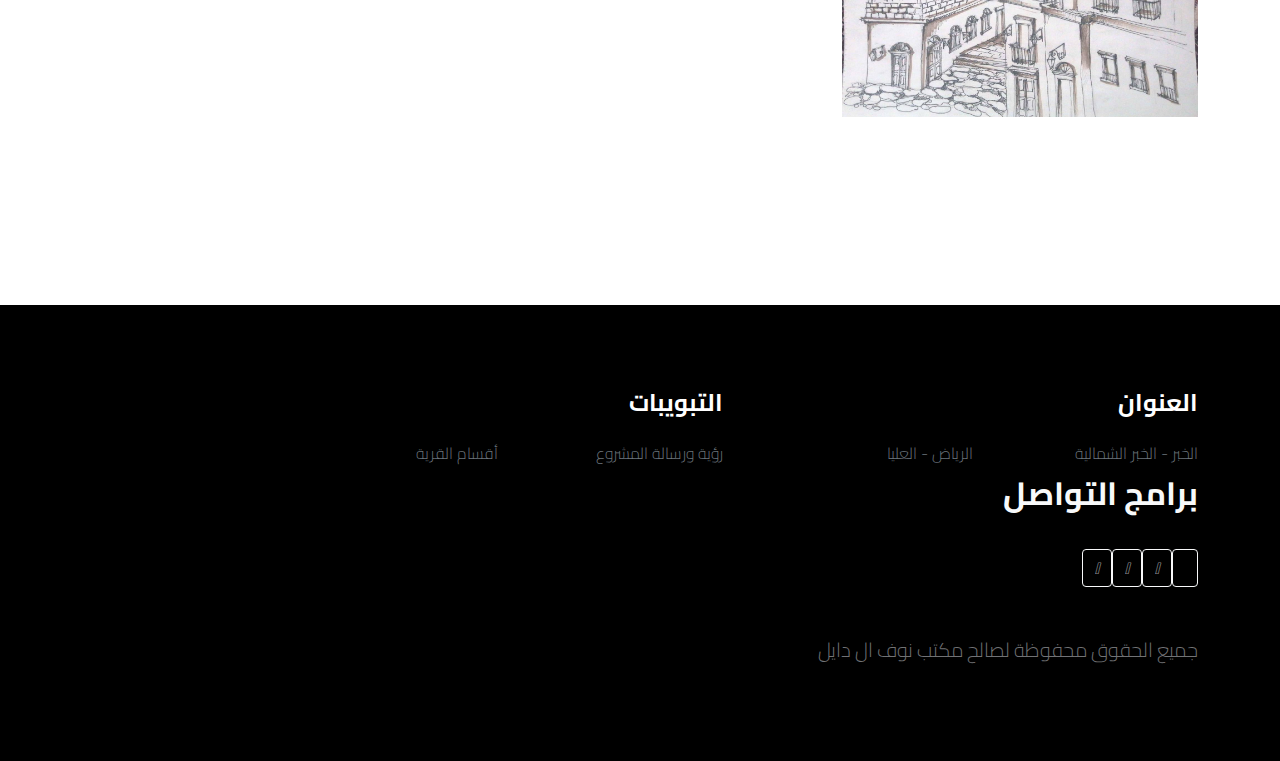
<file: mnthaam.html>
<!doctype html>
<html lang="ar" dir="rtl">
    
    <head>
        <meta charset="utf-8">
        <meta name="viewport" content="width=device-width, initial-scale=1">

        <meta name="description" content="">
        <meta name="author" content="">

        <title>قرية المفتاحة</title>

        <!-- CSS FILES -->

        <link href="css/bootstrap.min.css" rel="stylesheet">
        <link href="css/bootstrap-icons.css" rel="stylesheet">

        <link rel="stylesheet" href="css/slick.css"/>

        <link href="css/tooplate-little-fashion.css" rel="stylesheet">

        <!-- Google Web Fonts -->
    <link rel="preconnect" href="https://fonts.googleapis.com">
    <link rel="preconnect" href="https://fonts.gstatic.com" crossorigin>
    <link href="https://fonts.googleapis.com/css2?family=Open+Sans:wght@400;500&family=Roboto:wght@500;700;900&display=swap" rel="stylesheet"> 

    <!-- Icon Font Stylesheet -->
    <link href="https://cdnjs.cloudflare.com/ajax/libs/font-awesome/5.10.0/css/all.min.css" rel="stylesheet">
    <link href="https://cdn.jsdelivr.net/npm/bootstrap-icons@1.4.1/font/bootstrap-icons.css" rel="stylesheet">

<!--

Tooplate 2127 Little Fashion

https://www.tooplate.com/view/2127-little-fashion

-->
    </head>
    
    <body>
        <section class="preloader">
            <div class="spinner">
                <span class="sk-inner-circle"></span>
            </div>
        </section>
        <main>
            <nav class="navbar navbar-expand-lg">
                <div class="container">
                    <button class="navbar-toggler" type="button" data-bs-toggle="collapse" data-bs-target="#navbarNav" aria-controls="navbarNav" aria-expanded="false" aria-label="Toggle navigation">
                        <span class="navbar-toggler-icon"></span>
                    </button>

                    <a class="navbar-brand" href="index.html">
                        <strong><span>قرية </span> المفتاحة</strong>
                    </a>

                    <div class="d-lg-none">
                        <a href="sign-in.html" class="bi-person custom-icon me-3"></a>

                        <a href="product-detail.html" class="bi-bag custom-icon"></a>
                    </div>

                    <div class="collapse navbar-collapse" id="navbarNav">
                        <ul class="navbar-nav mx-auto">
                            <li class="nav-item">
                                <a class="nav-link" href="index.html">الرئيسية</a>
                            </li>

                            <li class="nav-item">
                                <a class="nav-link" href="about.html">رؤية ورسالة المشروع</a>
                            </li>

                            <li class="nav-item">
                                <a class="nav-link active" href="products.html">أقسام القرية</a>
                            </li>

                            <li class="nav-item">
                                <a class="nav-link" href="contact.html">تواصل معنا</a>
                            </li>
                            <li class="nav-link">
                                <img src="newebsitee/nouf-logo-png-justLogo.png" style="position: fixed; 
                                height: auto;
                                left: 10px;
                                bottom: 8px;
                                 width: 70px; "> 
                             </li>
                        </ul>

                    
                    </div>
                </div>
            </nav>

            <header class="site-header section-padding d-flex justify-content-center align-items-center">
                <div class="container">
                    <div class="row">

                        <div class="col-lg-10 col-12">
                            <h1>
                              
                                <span class="d-block text-dark"> المنظر العام الخارجي</span>
                            </h1>
                        </div>
                    </div>
                </div>
            </header>

            <section class="products section-padding">
                <div class="container">
                    <div class="row">
                        
                        <div class="col-lg-4 col-12 mb-3">
                            <div class="product-thumb">
                                    <img src="newebsitee/aam.jpg" class="img-fluid product-image" alt="">
                                <div class="product-info d-flex">
                                    <div>
                                    </div>
                                </div>
                            </div>
                        </div>

                        <div class="col-lg-4 col-12 mb-3">
                            <div class="product-thumb">
                                    <img src="newebsitee/aam2.jpg" class="img-fluid product-image" alt="">
                                <div class="product-info d-flex">
                                    <div>
                                    </div>
                                </div>
                            </div>
                        </div>

                        <div class="col-lg-4 col-12 mb-3">
                            <div class="product-thumb">
                                    <img src="newebsitee/aam3.jpg" class="img-fluid product-image" alt="">
                                <div class="product-info d-flex">
                                    <div>
                                    </div>
                                </div>
                            </div>
                        </div>

                        <div class="col-lg-4 col-12 mb-3">
                            <div class="product-thumb">
                                    <img src="newebsitee/aam4.jpg" class="img-fluid product-image" alt="">
                                <div class="product-info d-flex">
                                    <div>
                                    </div>
                                </div>
                            </div>
                        </div>

                        <div class="col-lg-4 col-12 mb-3">
                            <div class="product-thumb">
                                    <img src="newebsitee/aam5.jpg" class="img-fluid product-image" alt="">
                                <div class="product-info d-flex">
                                    <div>
                                    </div>
                                </div>
                            </div>
                        </div>

                        <div class="col-lg-4 col-12 mb-3">
                            <div class="product-thumb">
                                    <img src="newebsitee/kargi.jpg" class="img-fluid product-image" alt="">
                                <div class="product-info d-flex">
                                    <div>
                                    </div>
                                </div>
                            </div>
                        </div>

                        <div class="col-lg-4 col-12 mb-3">
                            <div class="product-thumb">
                                <a href="product-detail.html">
                                    <img src="newebsitee/kargi2.jpg" class="img-fluid product-image" alt="">
                                </a>


                                <div class="product-info d-flex">
                                    <div>
                                    </div>
                                </div>
                            </div>
                        </div>

                        <div class="col-lg-4 col-12">
                            <div class="product-thumb">
                                <a href="product-detail.html">
                                    <img src="newebsitee/kargi3.jpg" class="img-fluid product-image" alt="">
                                </a>
                                <div class="product-info d-flex">
                                    <div>
                                    </div>
                                </div>
                            </div>
                        </div>

                        <div class="col-lg-4 col-12 mb-3">
                            <div class="product-thumb">
                                <a href="product-detail.html">
                                    <img src="newebsitee/kargi4.jpg" class="img-fluid product-image" alt="">
                                </a>


                                <div class="product-info d-flex">
                                    <div>
                                    </div>
                                </div>
                            </div>
                        </div>

                        <div class="col-lg-4 col-12 mb-3">
                            <div class="product-thumb">
                                <a href="product-detail.html">
                                    <img src="newebsitee/kargi5.jpg" class="img-fluid product-image" alt="">
                                </a>
                                <div class="product-info d-flex">
                                    <div>
                                    </div>
                                </div>
                            </div>
                        </div>

                       

                    </div>
                </div>
            </section>

        </main>

        <footer class="site-footer">
            <div class="container">
                <div class="row">

                    <div class="col-lg-5 col-8">
                        <h5 class="text-white mb-3">العنوان</h5>
                        <ul class="footer-menu d-flex flex-wrap">
                            <li class="footer-menu-item"><a href="https://maps.app.goo.gl/3eFYNsz3QZBQeTYs9" class="footer-menu-link">الخبر - الخبر الشمالية</a></li>
                        <br>
                        <li class="footer-menu-item"><a href="https://maps.app.goo.gl/mPpJQh2wkUjHfmRK9?g_st=com.google.maps.preview.copy" class="footer-menu-link">الرياض - العليا</a></li>
                       
                    </div>

                    <div class="col-lg-5 col-8">
                        <h5 class="text-white mb-3">التبويبات</h5>

                        <ul class="footer-menu d-flex flex-wrap">
                            <li class="footer-menu-item"><a href="about.html" class="footer-menu-link">رؤية ورسالة المشروع</a></li>


                            <li class="footer-menu-item"><a href="#" class="footer-menu-link">أقسام القرية</a></li>
                        </ul>
                    </div>

                    <div class="col-lg-3 col-4">
                    <h4 class="text-light mb-4">برامج التواصل</h4>
                        <div class="d-flex pt-2">
                            <a class="btn btn-outline-light btn-social" href="https://x.com/i/flow/login?redirect_after_login=%2Falnoufdesign90"><i class="fa-brands fa-x-twitter"></i></a>
                            <a class="btn btn-outline-light btn-social" href="https://www.snapchat.com/add/alnoufdesign90?locale=ar"><i class="fa-brands fa-snapchat"></i></i></a>
                            <a class="btn btn-outline-light btn-social" href="https://wsend.co/966500031456"><i class="fa-brands fa-whatsapp"> </i></a>
                            <a class="btn btn-outline-light btn-social" href="https://www.instagram.com/alnoufdesign90/?hl=ar"><i class="fa-brands fa-instagram"></i></i></a>
                        </div>
<br> <br>
                </div>
                <p>جميع الحقوق محفوظة لصالح مكتب نوف ال دايل <br> </p>
            </div>
        </footer>

        <!-- JAVASCRIPT FILES -->
        <script src="js/jquery.min.js"></script>
        <script src="js/bootstrap.bundle.min.js"></script>
        <script src="js/Headroom.js"></script>
        <script src="js/jQuery.headroom.js"></script>
        <script src="js/slick.min.js"></script>
        <script src="js/custom.js"></script>

    </body>
</html>
</file>
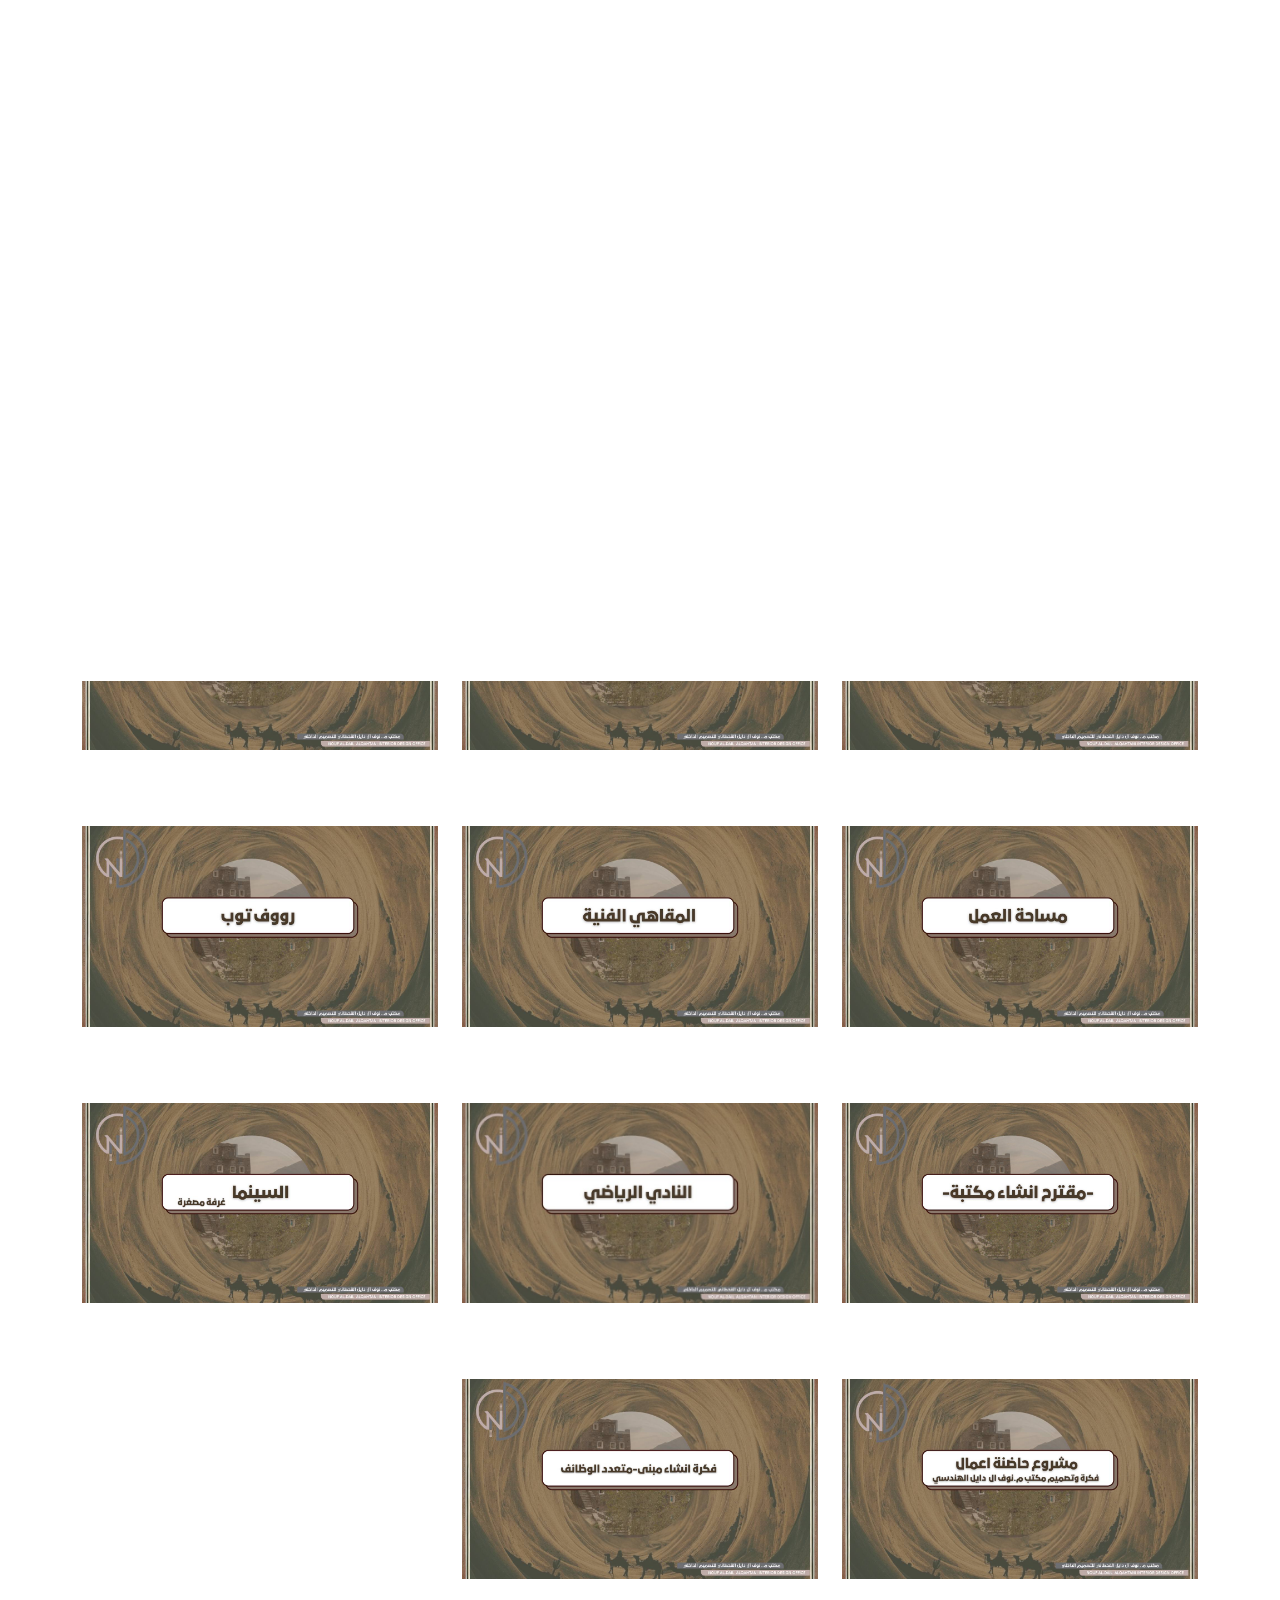
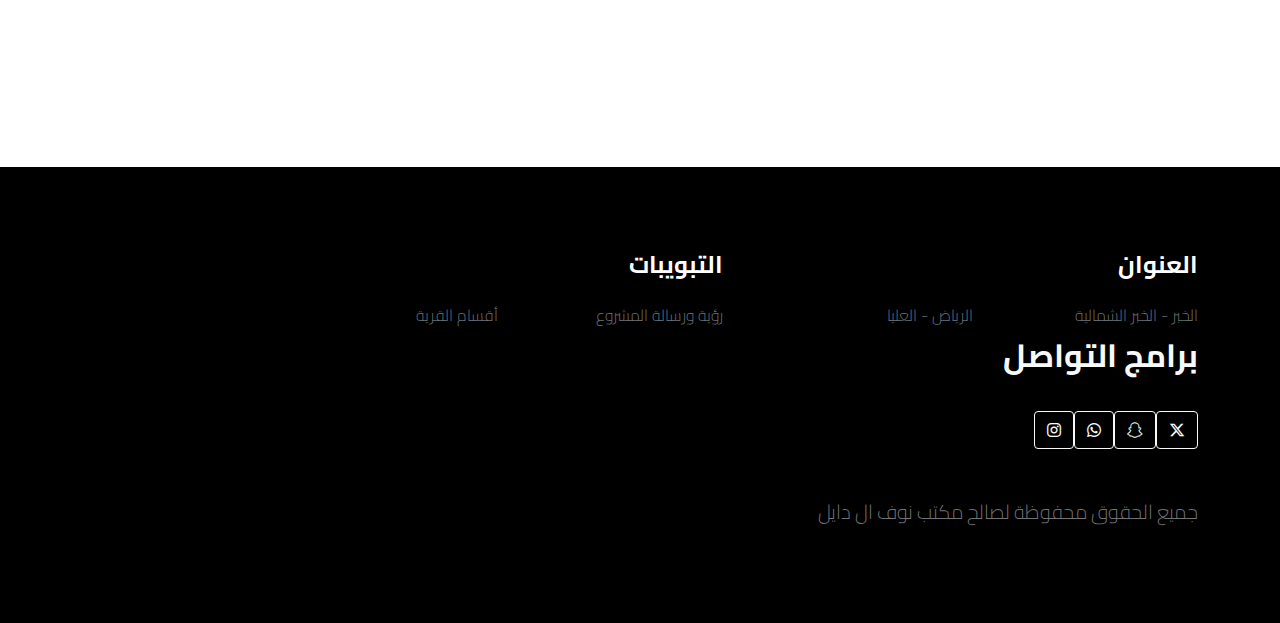
<file: products.html>
<!doctype html>
<html lang="ar" dir="rtl">
    
    <head>
        <meta charset="utf-8">
        <meta name="viewport" content="width=device-width, initial-scale=1">

        <meta name="description" content="">
        <meta name="author" content="">

        <title>قرية المفتاحة</title>

        <!-- CSS FILES -->

        <link href="css/bootstrap.min.css" rel="stylesheet">
        <link href="css/bootstrap-icons.css" rel="stylesheet">

        <link rel="stylesheet" href="css/slick.css"/>

        <link href="css/tooplate-little-fashion.css" rel="stylesheet">

        <!-- Google Web Fonts -->
    <link rel="preconnect" href="https://fonts.googleapis.com">
    <link rel="preconnect" href="https://fonts.gstatic.com" crossorigin>
    <link href="https://fonts.googleapis.com/css2?family=Open+Sans:wght@400;500&family=Roboto:wght@500;700;900&display=swap" rel="stylesheet"> 

    <!-- Icon Font Stylesheet -->
    <link rel="stylesheet" href="https://cdnjs.cloudflare.com/ajax/libs/font-awesome/6.6.0/css/all.min.css">
    <link href="https://cdnjs.cloudflare.com/ajax/libs/font-awesome/5.10.0/css/all.min.css" rel="stylesheet">
    <link href="https://cdn.jsdelivr.net/npm/bootstrap-icons@1.4.1/font/bootstrap-icons.css" rel="stylesheet">

<!--

Tooplate 2127 Little Fashion

https://www.tooplate.com/view/2127-little-fashion

-->
    </head>
    
    <body>
        <section class="preloader">
        </section>
        <main>
            <nav class="navbar navbar-expand-lg">
                <div class="container">
                    <button class="navbar-toggler" type="button" data-bs-toggle="collapse" data-bs-target="#navbarNav" aria-controls="navbarNav" aria-expanded="false" aria-label="Toggle navigation">
                        <span class="navbar-toggler-icon"></span>
                    </button>

                    <a class="navbar-brand" href="index.html">
                        <strong><span>قرية </span> المفتاحة</strong>
                    </a>

                    <div class="d-lg-none">
                        <a href="sign-in.html" class="bi-person custom-icon me-3"></a>

                        <a href="product-detail.html" class="bi-bag custom-icon"></a>
                    </div>

                    <div class="collapse navbar-collapse" id="navbarNav">
                        <ul class="navbar-nav mx-auto">
                            <li class="nav-item">
                                <a class="nav-link" href="index.html">الرئيسية</a>
                            </li>

                            <li class="nav-item">
                                <a class="nav-link" href="about.html">رؤية ورسالة المشروع</a>
                            </li>

                            <li class="nav-item">
                                <a class="nav-link active" href="products.html">أقسام القرية</a>
                            </li>

                            <li class="nav-item">
                                <a class="nav-link" href="contact.html">تواصل معنا</a>
                            </li>
                            <li class="nav-link">
                                <img src="newebsitee/nouf-logo-png-justLogo.png" style="position: fixed; 
                                height: auto;
                                left: 10px;
                                bottom: 8px;
                                 width: 70px; "> 
                             </li>

                        </ul>

                    
                    </div>
                </div>
            </nav>

            <header class="site-header section-padding d-flex justify-content-center align-items-center">
                <div class="container">
                    <div class="row">

                        <div class="col-lg-10 col-12">
                            <h1>
                                <span class="d-block text-primary"> </span>
                                <span class="d-block text-dark">اقسام القرية </span>
                            </h1>
                        </div>
                    </div>
                </div>
            </header>

            <section class="products section-padding">
                <div class="container">
                    <div class="row">

                        <div class="col-lg-4 col-12 mb-3">
                            <div class="product-thumb">
                                <a href="mnthaam.html">
                                    <img src="newebsitee/homemnthr.jpg" class="img-fluid product-image" alt="">
                                </a>
                                <div class="product-info d-flex">
                                    <div>
                                      
                                    </div>
                                </div>
                            </div>
                        </div>

                        <div class="col-lg-4 col-12">
                            <div class="product-thumb">
                                <a href="estgbal.html">
                                    <img src="newebsitee/homeestgbal.jpg" class="img-fluid product-image" alt="">
                                </a>
                                <div class="product-info d-flex">
                                    <div>
                                     
                                    </div>
                                </div>
                            </div>
                        </div>

                        <div class="col-lg-4 col-12 mb-3">
                            <div class="product-thumb">
                                <a href="mabit.html">
                                    <img src="newebsitee/homerooms.jpg" class="img-fluid product-image" alt="">
                                </a>
                                <div class="product-info d-flex">
                                    <div>
                                       
                                    </div>
                                </div>
                            </div>
                        </div>

                        <div class="col-lg-4 col-12 mb-3">
                            <div class="product-thumb">
                                <a href="sign-in.html">
                                    <img src="newebsitee/homemasaha.jpg" class="img-fluid product-image" alt="">
                                </a>

                                <div class="product-info d-flex">
                                    <div>
                                       
                                    </div>
                                </div>
                            </div>
                        </div>

                        <div class="col-lg-4 col-12 mb-3">
                            <div class="product-thumb">
                                <a href="maqahi.html">
                                    <img src="newebsitee/homecoffee.jpg" class="img-fluid product-image" alt="">
                                </a>


                                <div class="product-info d-flex">
                                    <div>
                                      
                                    </div>
                                </div>
                            </div>
                        </div>


                      

                        <div class="col-lg-4 col-12 mb-3">
                            <div class="product-thumb">
                                <a href="rooftop.html">
                                    <img src="newebsitee/homeroftop.jpg" class="img-fluid product-image" alt="">
                                </a>
                                <div class="product-info d-flex">
                                    <div>
                                       
                                    </div>
                                </div>
                            </div>
                        </div>

                        <div class="col-lg-4 col-12 mb-3">
                            <div class="product-thumb">
                                <a href="sign-up.html">
                                    <img src="newebsitee/maktbahome.jpg" class="img-fluid product-image" alt="">
                                </a>

                                <div class="product-info d-flex">
                                    <div>
                                       
                                    </div>
                                </div>
                            </div>
                        </div>

                        <div class="col-lg-4 col-12 mb-3">
                            <div class="product-thumb">
                                <a href="gym.html">
                                    <img src="newebsitee/nadihome.jpg" class="img-fluid product-image" alt="">
                                </a>
                                <div class="product-info d-flex">
                                    <div>
                                       
                                    </div>
                                </div>
                            </div>
                        </div>

                        <div class="col-lg-4 col-12 mb-3">
                            <div class="product-thumb">
                                <a href="cenima.html">
                                    <img src="newebsitee/homecenima.jpg" class="img-fluid product-image" alt="">
                                </a>
                                <div class="product-info d-flex">
                                    <div>
                                        
                                    </div>
                                </div>
                            </div>
                        </div>

                        <div class="col-lg-4 col-12 mb-3">
                            <div class="product-thumb">
                                <a href="https://drive.google.com/file/d/1ETPuDEkRgsV-2OB51IRSu1Y-WMRV-TPd/view?usp=sharing">
                                    <img src="newebsitee/hadena.jpg" class="img-fluid product-image" alt="">
                                </a>
                                <div class="product-info d-flex">
                                    <div>    
                                    </div>
                                </div>
                            </div>
                        </div>

                        <div class="col-lg-4 col-12 mb-3">
                            <div class="product-thumb">
                                <a href="enshaamaba.html">
                                    <img src="newebsitee/enshaamabnahome.jpg" class="img-fluid product-image" alt="">
                                </a>
                                <div class="product-info d-flex">
                                    <div>    
                                    </div>
                                </div>
                            </div>
                        </div>





                    </div>
                </div>
            </section>

        </main>

        <footer class="site-footer">
            <div class="container">
                <div class="row">

                    <div class="col-lg-5 col-8">
                        <h5 class="text-white mb-3">العنوان</h5>
                        <ul class="footer-menu d-flex flex-wrap">
                            <li class="footer-menu-item"><a href="https://maps.app.goo.gl/3eFYNsz3QZBQeTYs9" class="footer-menu-link">الخبر - الخبر الشمالية</a></li>
                        <br>
                        <li class="footer-menu-item"><a href="https://maps.app.goo.gl/mPpJQh2wkUjHfmRK9?g_st=com.google.maps.preview.copy" class="footer-menu-link">الرياض - العليا</a></li>
                       
                    </div>

                    <div class="col-lg-5 col-8">
                        <h5 class="text-white mb-3">التبويبات</h5>

                        <ul class="footer-menu d-flex flex-wrap">
                            <li class="footer-menu-item"><a href="about.html" class="footer-menu-link">رؤية ورسالة المشروع</a></li>


                            <li class="footer-menu-item"><a href="#" class="footer-menu-link">أقسام القرية</a></li>
                        </ul>
                    </div>

                    <div class="col-lg-3 col-4">
                    <h4 class="text-light mb-4">برامج التواصل</h4>
                        <div class="d-flex pt-2">
                            <a class="btn btn-outline-light btn-social" href="https://x.com/i/flow/login?redirect_after_login=%2Falnoufdesign90"><i class="fa-brands fa-x-twitter"></i></a>
                            <a class="btn btn-outline-light btn-social" href="https://www.snapchat.com/add/alnoufdesign90?locale=ar"><i class="fa-brands fa-snapchat"></i></i></a>
                            <a class="btn btn-outline-light btn-social" href="https://wsend.co/966500031456"><i class="fa-brands fa-whatsapp"> </i></a>
                            <a class="btn btn-outline-light btn-social" href="https://www.instagram.com/alnoufdesign90/?hl=ar"><i class="fa-brands fa-instagram"></i></i></a>
                        </div>
<br> <br>
                </div>
                <p>جميع الحقوق محفوظة لصالح مكتب نوف ال دايل <br> </p>
            </div>
        </footer>

        <!-- JAVASCRIPT FILES -->
        <script src="js/jquery.min.js"></script>
        <script src="js/bootstrap.bundle.min.js"></script>
        <script src="js/Headroom.js"></script>
        <script src="js/jQuery.headroom.js"></script>
        <script src="js/slick.min.js"></script>
        <script src="js/custom.js"></script>

    </body>
</html>
</file>
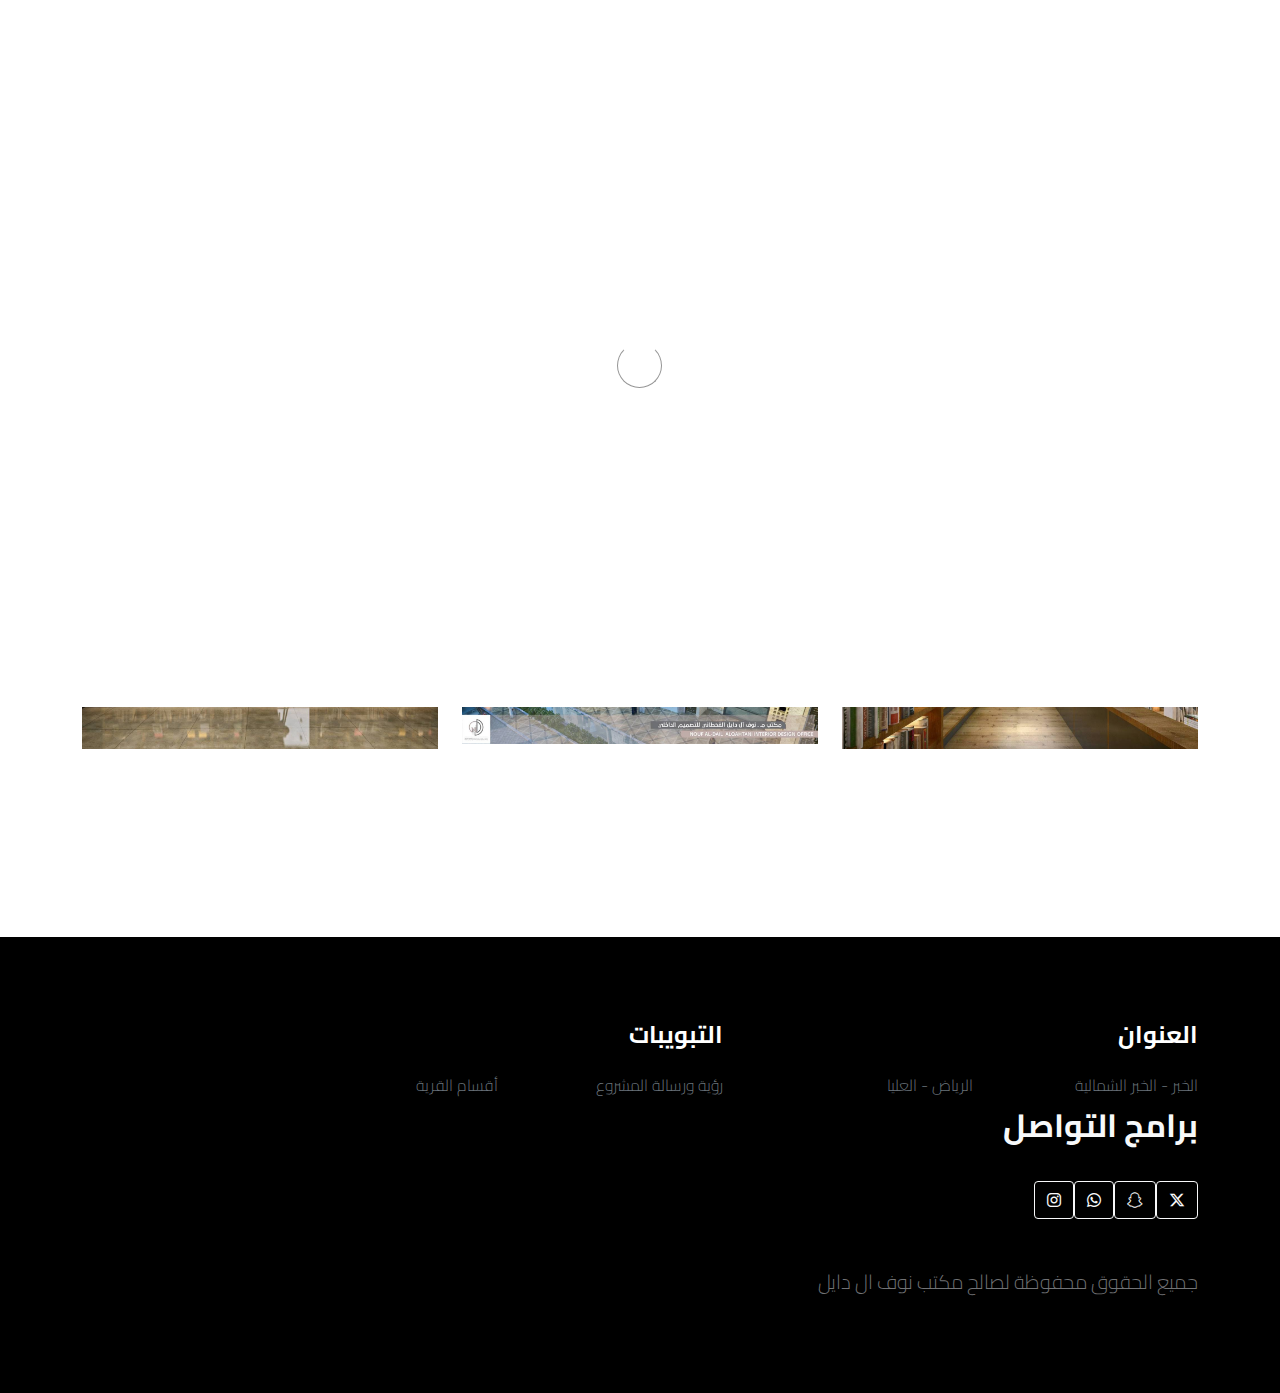
<file: sign-up.html>
<!doctype html>
<html lang="ar" dir="rtl">
    
    <head>
        <meta charset="utf-8">
        <meta name="viewport" content="width=device-width, initial-scale=1">

        <meta name="description" content="">
        <meta name="author" content="">

        <title>قرية المفتاحة</title>

        <!-- CSS FILES -->

        <link href="css/bootstrap.min.css" rel="stylesheet">
        <link href="css/bootstrap-icons.css" rel="stylesheet">

        <link rel="stylesheet" href="css/slick.css"/>

        <link href="css/tooplate-little-fashion.css" rel="stylesheet">

        <!-- Google Web Fonts -->
    <link rel="preconnect" href="https://fonts.googleapis.com">
    <link rel="preconnect" href="https://fonts.gstatic.com" crossorigin>
    <link href="https://fonts.googleapis.com/css2?family=Open+Sans:wght@400;500&family=Roboto:wght@500;700;900&display=swap" rel="stylesheet"> 

    <!-- Icon Font Stylesheet -->
    <link rel="stylesheet" href="https://cdnjs.cloudflare.com/ajax/libs/font-awesome/6.6.0/css/all.min.css">
    <link href="https://cdnjs.cloudflare.com/ajax/libs/font-awesome/5.10.0/css/all.min.css" rel="stylesheet">
    <link href="https://cdn.jsdelivr.net/npm/bootstrap-icons@1.4.1/font/bootstrap-icons.css" rel="stylesheet">

<!--

Tooplate 2127 Little Fashion

https://www.tooplate.com/view/2127-little-fashion

-->
    </head>
    
    <body>
        <section class="preloader">
            <div class="spinner">
                <span class="sk-inner-circle"></span>
            </div>
        </section>
        <main>
            <nav class="navbar navbar-expand-lg">
                <div class="container">
                    <button class="navbar-toggler" type="button" data-bs-toggle="collapse" data-bs-target="#navbarNav" aria-controls="navbarNav" aria-expanded="false" aria-label="Toggle navigation">
                        <span class="navbar-toggler-icon"></span>
                    </button>

                    <a class="navbar-brand" href="index.html">
                        <strong><span>قرية </span> المفتاحة</strong>
                    </a>

                    <div class="d-lg-none">
                        <a href="sign-in.html" class="bi-person custom-icon me-3"></a>

                        <a href="product-detail.html" class="bi-bag custom-icon"></a>
                    </div>

                    <div class="collapse navbar-collapse" id="navbarNav">
                        <ul class="navbar-nav mx-auto">
                            <li class="nav-item">
                                <a class="nav-link" href="index.html">الرئيسية</a>
                            </li>

                            <li class="nav-item">
                                <a class="nav-link" href="about.html">رؤية ورسالة المشروع</a>
                            </li>

                            <li class="nav-item">
                                <a class="nav-link active" href="products.html">أقسام القرية</a>
                            </li>

                            <li class="nav-item">
                                <a class="nav-link" href="contact.html">تواصل معنا</a>
                            </li>
                            <li class="nav-link">
                                <img src="newebsitee/nouf-logo-png-justLogo.png" style="position: fixed; 
                                height: auto;
                                left: 10px;
                                bottom: 8px;
                                 width: 70px; "> 
                             </li>
                        </ul>

                    
                    </div>
                </div>
            </nav>

            <header class="site-header section-padding d-flex justify-content-center align-items-center">
                <div class="container">
                    <div class="row">

                        <div class="col-lg-10 col-12">
                            <h1>
                              
                                <span class="d-block text-dark"> المكاتب   </span>
                            </h1>
                        </div>
                    </div>
                </div>
            </header>

            <section class="products section-padding">
                <div class="container">
                    <div class="row">
                        
                        <div class="col-lg-4 col-12 mb-3">
                            <div class="product-thumb">
                                <a href="product-detail.html">
                                    <img src="newebsitee/tjarb.jpg" class="img-fluid product-image" alt="">
                                </a>
                                <div class="product-info d-flex">
                                    <div>
                                    </div>
                                </div>
                            </div>
                        </div>

                        <div class="col-lg-4 col-12 mb-3">
                            <div class="product-thumb">
                                <a href="product-detail.html">
                                    <img src="newebsitee/maktbh3.jpg" class="img-fluid product-image" alt="">
                                </a>


                                <div class="product-info d-flex">
                                    <div>
                                    </div>
                                </div>
                            </div>
                        </div>

                        <div class="col-lg-4 col-12">
                            <div class="product-thumb">
                                <a href="product-detail.html">
                                    <img src="newebsitee/tjarb2.jpg" class="img-fluid product-image" alt="">
                                </a>
                                <div class="product-info d-flex">
                                    <div>
                                    </div>
                                </div>
                            </div>
                        </div>

                
                


                        

                    </div>
                </div>
            </section>

        </main>

        <footer class="site-footer">
            <div class="container">
                <div class="row">

                    <div class="col-lg-5 col-8">
                        <h5 class="text-white mb-3">العنوان</h5>
                        <ul class="footer-menu d-flex flex-wrap">
                            <li class="footer-menu-item"><a href="https://maps.app.goo.gl/3eFYNsz3QZBQeTYs9" class="footer-menu-link">الخبر - الخبر الشمالية</a></li>
                        <br>
                        <li class="footer-menu-item"><a href="https://maps.app.goo.gl/mPpJQh2wkUjHfmRK9?g_st=com.google.maps.preview.copy" class="footer-menu-link">الرياض - العليا</a></li>
                       
                    </div>

                    <div class="col-lg-5 col-8">
                        <h5 class="text-white mb-3">التبويبات</h5>

                        <ul class="footer-menu d-flex flex-wrap">
                            <li class="footer-menu-item"><a href="about.html" class="footer-menu-link">رؤية ورسالة المشروع</a></li>


                            <li class="footer-menu-item"><a href="#" class="footer-menu-link">أقسام القرية</a></li>
                        </ul>
                    </div>

                    <div class="col-lg-3 col-4">
                    <h4 class="text-light mb-4">برامج التواصل</h4>
                        <div class="d-flex pt-2">
                            <a class="btn btn-outline-light btn-social" href="https://x.com/i/flow/login?redirect_after_login=%2Falnoufdesign90"><i class="fa-brands fa-x-twitter"></i></a>
                            <a class="btn btn-outline-light btn-social" href="https://www.snapchat.com/add/alnoufdesign90?locale=ar"><i class="fa-brands fa-snapchat"></i></i></a>
                            <a class="btn btn-outline-light btn-social" href="https://wsend.co/966500031456"><i class="fa-brands fa-whatsapp"> </i></a>
                            <a class="btn btn-outline-light btn-social" href="https://www.instagram.com/alnoufdesign90/?hl=ar"><i class="fa-brands fa-instagram"></i></i></a>
                        </div>
<br> <br>
                </div>
                <p>جميع الحقوق محفوظة لصالح مكتب نوف ال دايل <br> </p>
            </div>
        </footer>

        <!-- JAVASCRIPT FILES -->
        <script src="js/jquery.min.js"></script>
        <script src="js/bootstrap.bundle.min.js"></script>
        <script src="js/Headroom.js"></script>
        <script src="js/jQuery.headroom.js"></script>
        <script src="js/slick.min.js"></script>
        <script src="js/custom.js"></script>

    </body>
</html>
</file>
<file: css/tooplate-little-fashion.css>
/*

Tooplate 2127 Little Fashion

https://www.tooplate.com/view/2127-little-fashion

*/


/*---------------------------------------
  CUSTOM PROPERTIES ( VARIABLES )             
-----------------------------------------*/

 @import url('https://fonts.googleapis.com/css2?family=Cairo:wght@200..1000&display=swap');
:root {
  --white-color:                #FFFFFF;
  --primary-color:              #8F5B39;
  --section-bg-color:           #cbc8c3;
  --dark-color:                 #000000;
  --grey-color:                 #d0d1d1;
  --p-color:                    #717275;

  --body-font-family:          "Cairo", sans-serif;;

  --h5-font-size:               24px;
  --p-font-size:                20px;
  --copyright-text-font-size:   16px;
  --product-link-font-size:     14px;
  --custom-link-font-size:      12px;

  --font-weight-thin:           100;
  --font-weight-light:          300;
  --font-weight-normal:         400;
  --font-weight-bold:           700;
  --font-weight-black:          900;
}

body,
html {
  height: 100%;
}

html {
  scroll-behavior: smooth;
}

@media screen and (prefers-reduced-motion: reduce) {
  html {
    scroll-behavior: auto;
  }
}

body {
    background: var(--white-color);
    font-family: var(--body-font-family);    
    position: relative;
}

/*---------------------------------------
  TYPOGRAPHY               
-----------------------------------------*/

h2,
h3,
h4,
h5,
h6 {
  color: var(--dark-color);
  line-height: inherit;
}

h1,
h2,
h3,
h4,
h5,
h6 {
  font-weight: var(--font-weight-bold);
}

h1,
h2 {
  font-weight: var(--font-weight-black);
}

h1 {
  font-size: 64px;
  line-height: normal;
}

h2 {
  font-size: 42px;
}

h3 {
  font-size: 36px;
}

h4 {
  font-size: 32px;
}

h5 {
  font-size: 24px;
}

h6 {
  font-size: 20px;
}

p {
  color: var(--p-color);
  font-size: var(--p-font-size);
  font-weight: var(--font-weight-light);
}

a, 
button {
  touch-action: manipulation;
  transition: all 0.3s;
}

a {
  color: var(--p-color);
  text-decoration: none;
}

a:hover {
  color: var(--primary-color);
}

.text-primary {
  color: var(--primary-color) !important;
}

::selection {
  background: var(--primary-color);
  color: var(--white-color);
}

/*---------------------------------------
  CUSTOM LINK               
-----------------------------------------*/
.custom-link {
  color: var(--p-color);
  font-size: var(--custom-link-font-size);
  font-weight: var(--font-weight-bold);
  text-transform: uppercase;
  position: relative;
}

.custom-link i {
  position: absolute;
  opacity: 0;
  bottom: 0;
  left: 100%;
  transition: all 0.3s;
  line-height: normal;
}

.custom-link:hover i {
  opacity: 1;
  left: 101%;
}

.lead {
  font-size: 1.5rem;
  font-weight: var(--font-weight-thin);
}

b,
strong {
  font-weight: var(--font-weight-bold);
}

/*---------------------------------------
  PRE LOADER               
-----------------------------------------*/
.preloader {
  position: fixed;
  top: 0;
  left: 0;
  width: 100%;
  height: 100%;
  z-index: 99999;
  display: flex;
  flex-flow: row nowrap;
  justify-content: center;
  align-items: center;
  background: none repeat scroll 0 0 var(--white-color);
}

.spinner {
  border: 1px solid transparent;
  border-radius: 5px;
  position: relative;
}

.spinner::before {
  content: '';
  box-sizing: border-box;
  position: absolute;
  top: 50%;
  left: 50%;
  width: 45px;
  height: 45px;
  margin-top: -10px;
  margin-left: -23px;
  border-radius: 50%;
  border: 1px solid #959595;
  border-top-color: var(--white-color);
  animation: spinner .9s linear infinite;
}

@keyframes spinner {
  to {transform: rotate(360deg);}
}

/*---------------------------------------
  CUSTOM BUTTON & ICON              
-----------------------------------------*/
.custom-btn {
  background: var(--dark-color);
  border-radius: 50px;
  color: var(--white-color);
  font-size: var(--copyright-text-font-size);
  text-transform: uppercase;
  padding: 16.50px 20px;
}

.social-btn {
  background: transparent;
  border: 1px solid var(--grey-color);
  color: var(--dark-color);
  text-transform: none;
}

.social-btn:hover {
  border-color: transparent;
}

.cart-form-select {
  border-radius: 0;
  padding-top: 15px;
  padding-bottom: 15px;
}

.cart-btn {
  border-radius: 0;
  width: 100%;
  font-size: var(--product-link-font-size);
}

.custom-btn:hover,
.slick-slideshow .custom-btn:hover {
  background: var(--primary-color);
  color: var(--white-color);
}

.custom-icon {
  color: var(--p-color);
  font-size: 24px;
}

.custom-icon {
  display: inline-block;
  vertical-align: middle;
}

.bi-bag.custom-icon {
  font-size: 17px;
}

.featured-icon {
  color: var(--grey-color);
  font-size: 52px;
}

/*---------------------------------------
  DIV SEPARATOR               
-----------------------------------------*/
.div-separator {
  position: relative;
}

.div-separator::before {
  content: "";
  height: 1px;
  background: var(--grey-color);
  display: block;
  width: 100%;
}

.div-separator span {
  position: absolute;
  top: 50%;
  margin-left: -22.5px;
  left: 50%;
  text-align: center;
  background: var(--white-color);
  margin-top: -11px;
  color: var(--dark-color);
  font-weight: var(--font-weight-bold);
  font-size: 14px;
  width: 35px;
  text-transform: uppercase;
}

/*---------------------------------------
  FULL IMAGE               
-----------------------------------------*/
.full-image-img {
  display: block;
  position: absolute;
  z-index: -1;
  right: 0;
  width: 100%;
  bottom: -120px;
  min-width: 650px;
}

@media (min-width: 1600px) {
  .full-image-img {
    bottom: -200px;
  }
}

/*---------------------------------------
  NAVIGATION               
-----------------------------------------*/
.navbar {
  background: var(--white-color);
  position: fixed;
  top: 0;
  right: 0;
  left: 0;
  padding: 25px 0;
  z-index: 2;
  will-change: transform;
  transition: transform 300ms linear;
}

.navbar span, h2 span, h4 span {
	color: var(--primary-color);
}

.navbar.headroom--not-top {
  padding: 20px 0;
}

.headroom--pinned {
  transform: translate(0, 0);
}

.headroom--unpinned {
  transform: translate(0, -150%);
}

.navbar-brand {
  color: var(--dark-color);
  font-size: 24px;
  font-weight: var(--font-weight-light);
  margin: 0;
  padding: 0;
}

.navbar-expand-lg .navbar-nav .nav-link {
  display: inline-block;
  padding: 0;
  margin-right: 1.5rem;
  margin-left: 1.5rem;
}

.nav-link {
  color: var(--p-color);
  font-size: 16px;
  position: relative;
}

.navbar .nav-link::after {
  position: absolute;
  top: 100%;
  left: 0;
  width: 100%;
  height: 2px;
  background: var(--grey-color);
  content: '';
  opacity: 0;
  -webkit-transition: opacity 0.3s, -webkit-transform 0.3s;
  -moz-transition: opacity 0.3s, -moz-transform 0.3s;
  transition: opacity 0.3s, transform 0.3s;
  -webkit-transform: translateY(10px);
  -moz-transform: translateY(10px);
  transform: translateY(10px);
}

.navbar .nav-link.active::after, 
.navbar .nav-link:hover::after {
  opacity: 1;
  -webkit-transform: translateY(0px);
  -moz-transform: translateY(0px);
  transform: translateY(0px);
}

.navbar .nav-link.active,
.navbar .nav-link:hover {
  color: var(--primary-color);
}

.nav-link:focus, 
.nav-link:hover {
  color: var(--p-color);
}

.navbar-toggler {
  border: 0;
  padding: 0;
  cursor: pointer;
  margin: 0;
  width: 30px;
  height: 35px;
  outline: none;
}

.navbar-toggler:focus {
  outline: none;
  box-shadow: none;
}

.navbar-toggler[aria-expanded="true"] .navbar-toggler-icon {
  background: transparent;
}

.navbar-toggler[aria-expanded="true"] .navbar-toggler-icon:before,
.navbar-toggler[aria-expanded="true"] .navbar-toggler-icon:after {
  transition: top 300ms 50ms ease, -webkit-transform 300ms 350ms ease;
  transition: top 300ms 50ms ease, transform 300ms 350ms ease;
  transition: top 300ms 50ms ease, transform 300ms 350ms ease, -webkit-transform 300ms 350ms ease;
  top: 0;
}

.navbar-toggler[aria-expanded="true"] .navbar-toggler-icon:before {
  transform: rotate(45deg);
}

.navbar-toggler[aria-expanded="true"] .navbar-toggler-icon:after {
  transform: rotate(-45deg);
}

.navbar-toggler .navbar-toggler-icon {
  background: var(--dark-color);
  transition: background 10ms 300ms ease;
  display: block;
  width: 30px;
  height: 2px;
  position: relative;
}

.navbar-toggler .navbar-toggler-icon::before,
.navbar-toggler .navbar-toggler-icon::after {
  transition: top 300ms 350ms ease, -webkit-transform 300ms 50ms ease;
  transition: top 300ms 350ms ease, transform 300ms 50ms ease;
  transition: top 300ms 350ms ease, transform 300ms 50ms ease, -webkit-transform 300ms 50ms ease;
  position: absolute;
  right: 0;
  left: 0;
  background: var(--dark-color);
  width: 30px;
  height: 2px;
  content: '';
}

.navbar-toggler .navbar-toggler-icon:before {
  top: -8px;
}

.navbar-toggler .navbar-toggler-icon:after {
  top: 8px;
}

/*---------------------------------------
  SITE HEADER              
-----------------------------------------*/
.site-header {
  background-color: var(--section-bg-color);
  position: relative;
  overflow: hidden;
  margin-top: 86px;
}

.site-header.section-padding {
  padding-top: 7rem;
  padding-bottom: 7rem;
}

.site-header.section-padding-img {
  padding-top: 10rem;
  padding-bottom: 10rem;
}

.header-image {
  position: absolute;
  top: 0;
  right: 0;
  width: 50%;
  height: 100%;
  object-fit: cover;
}

/*---------------------------------------
  SLICK SLIDESHOW               
-----------------------------------------*/
@media (min-width: 992px) {
  .slick-slideshow {
    height: 100vh;
  }
}

.slick-slideshow {
  margin-top: 86px;
}

.slick-title {
  color: var(--white-color);
}

.slick-custom {
  position: relative;
}

.slick-custom img {
  width: 100%;
  object-fit: cover;
}

.slick-bottom {
  background: linear-gradient(to top, var(--dark-color), transparent 90%);
  position: absolute;
  z-index: 2;
  bottom: 0;
  right: 0;
  left: 0;
  width: 100%;
  height: 100%;
}

.slick-bottom .container {
  position: absolute;
  top: 40%;
  left: 50%;
  transform: translate(-50%, -40%);
}

.slick-overlay {
  background: linear-gradient(to top, #000, transparent 120%);
  position: absolute;
  top: 0;
  right: 0;
  bottom: 0;
  left: 0;
}

.slick-slideshow .custom-btn {
  font-weight: var(--font-weight-bold);
  display: inline-block;
  padding-right: 32px;
  padding-left: 32px;
}

@media (min-width: 576px) {
  .slick-slideshow .slick-dots {
    max-width: 540px;
  }
}

@media (min-width: 768px) {
  .slick-slideshow .slick-dots {
    max-width: 720px;
  }
}

@media (min-width: 992px) {
  .slick-slideshow .slick-dots {
    max-width: 960px;
  }
}

@media (min-width: 1200px) {
  .slick-slideshow .slick-dots {
    max-width: 1140px;
  }
}

@media (min-width: 1400px) {
  .slick-slideshow .slick-dots {
    max-width: 1320px;
  }
}

.slick-slideshow .slick-dots {
  position: absolute;
  z-index: 2;
  top: 50%;
  left: 0;
  right: 0;
  transform: translate(0, -50%);
  margin: 0 auto;
  padding: 0;
}

.slick-slideshow .slick-dots li {
  background: transparent;
  border: 5px solid rgba(255, 255, 255, 0.35);
  border-radius: 100%;
  display: block;
  width: 30px;
  height: 30px;
  margin: 10px;
  padding: 5px;
  margin-left: auto;
  cursor: pointer;
}

.slick-slideshow .slick-dots button {
  background: transparent;
  border: none;
  color: transparent;
  display: block;
  width: 100%;
  height: 0;
  margin: 0;
  padding: 0;
  outline: none;
  height: 0;
}

.slick-slideshow .slick-dots li:hover,
.slick-slideshow .slick-dots .slick-active {
  background: var(--white-color);
}

/*---------------------------------------
  CUSTOM CIRCLE IMAGES               
-----------------------------------------*/

.custom-circle-image {
  border-radius: 100px;
  width: 55px;
  height: 55px;
}

.custom-circle-image.team-image {
  width: 85px;
  height: 85px;
}

/*---------------------------------------
  TESTIMONIAL               
-----------------------------------------*/
.slick-testimonial .slick-list,
.slick-testimonial .slick-track {
  height: 100%;
}

.slick-testimonial {
  margin: auto;
}

.slick-testimonial-caption {
  quotes: '❝' '❞';
  position: relative;
  padding: 5rem 7rem;
}

.slick-testimonial-caption::before {
  content: open-quote;
  display: inline-block;
  color: var(--primary-color);
  font-family: auto;
  font-size: 100px;
  height: 0;
  position: absolute;
  top: 0;
  left: 0;
}

.slick-testimonial .slick-dots {
  text-align: center;
}

.slick-testimonial .slick-dots li {
  background: var(--grey-color);
  display: inline-block;
  vertical-align: top;
  width: 16%;
  height: 1px;
}

.slick-testimonial .slick-dots button {
  background: transparent;
  border: none;
  color: transparent;
  display: block;
  width: 100%;
  height: 0;
  margin: 0;
  padding: 0;
}

.slick-testimonial .slick-dots li:hover,
.slick-testimonial .slick-dots .slick-active {
  background: var(--dark-color);
}

/*---------------------------------------
  SECTION               
-----------------------------------------*/
section {
  content-visibility: auto;
  contain-intrinsic-size: 700px;
}

.section-padding {
  padding-top: 7rem;
  padding-bottom: 7rem;
}

.featured {
  background: var(--section-bg-color);
}

/*---------------------------------------
  ABOUT               
-----------------------------------------*/
.about .nav-pills .nav-item {
  width: 100%;
}

.about .nav-pills .nav-link {
  color: var(--grey-color);
  font-size: 18px;
  font-weight: var(--font-weight-bold);
  border-left: 1px solid var(--grey-color);
  border-radius: 0;
  padding-right: 0;
}

.about .nav-pills .nav-link:hover,
.about .nav-pills .nav-link.active, 
.about .nav-pills .show>.nav-link {
  background: transparent;
  border-left-color: var(--primary-color);
  color: var(--primary-color);
}

/*---------------------------------------
  FAQ ACCORDION               
-----------------------------------------*/
.accordion-item {
  background-color: transparent;
  border-top: 0;
  border-right: 0;
  border-left: 0;
}

.accordion-button {
  background-color: transparent;
  box-shadow: none;
}

.accordion-button:not(.collapsed) {
  background: transparent;
  box-shadow: none;
}

button:focus:not(:focus-visible) {
  border-color: transparent;
  box-shadow: none;
}

.accordion-body {
  border-top: 1px solid rgba(0,0,0,.125);
}

.accordion-button {
  font-size: 1.5rem;
  font-weight: var(--font-weight-normal);
  padding-top: 1.5rem;
  padding-right: 0;
  padding-bottom: 1.5rem;
  padding-left: 0;
}

.accordion-body {
  padding: 2rem 0;
}

/*---------------------------------------
  TEAM MEMBERS               
-----------------------------------------*/
.team {
  background: var(--grey-color);
}

.team-thumb {
  background: var(--white-color);
  position: relative;
  border-radius: .25rem;
  padding: 42px 32px;
}

.team-info {
  width: 100%;
}

.custom-modal-btn {
  background: var(--grey-color);
  color: var(--white-color);
  position: absolute;
  top: 0;
  right: 0;
  bottom: 0;
  margin: auto 32px;
  width: 42px;
  height: 42px;
}

.modal-body {
  padding: 4rem;
}

.modal-header {
  padding-top: 7rem;
  padding-bottom: 5rem;
}

.modal-header .btn-close {
  position: absolute;
  top: 0;
  right: 0;
  font-size: 24px;
  margin: 32px;
}

#cart-modal .modal-header .btn-close {
  z-index: 2;
  margin: 22px;
}

#cart-modal .modal-header {
  border-bottom: 0;
  padding: 0;
}

#cart-modal .modal-footer {
  padding: 2rem 4rem;
}

/*---------------------------------------
  SKILL - PROGRESS BAR               
-----------------------------------------*/
.skill-thumb strong {
  display: inline-block;
  margin-bottom: 6px;
}

.skill-thumb span {
  color: var(--dark-color);
  font-size: 24px;
  font-weight: var(--font-weight-bold);
}

.skill-thumb .progress {
  background: var(--white-color);
  box-shadow: none;
  border-radius: 100px;
  height: 1px;
  margin-bottom: 16px;
}

.skill-thumb .progress .progress-bar-primary {
  background: var(--grey-color);
}

/*---------------------------------------
  PRODUCT               
-----------------------------------------*/
.front-product {
  background: var(--section-bg-color);
}

.product-thumb {
  background: var(--white-color);
  position: relative;
  transition: all 0.5s ease-out;
}

.product-image {
  transition: all 0.5s ease-out;
}

.product-thumb:hover .product-image {
  box-shadow: 0 1rem 3rem rgba(0,0,0,.175);
}

.product-top {
  position: absolute;
  top: 0;
  right: 0;
  left: 0;
  margin: 20px;
}

.product-info {
  padding: 30px 20px;
}

.product-description,
.product-cart-thumb {
  padding: 0 20px;
}

.product-icon {
  color: var(--white-color);
}

.product-title-link {
  color: var(--dark-color);
}

.product-additional-link {
  display: inline-block;
  vertical-align: top;
  font-size: var(--product-link-font-size);
  margin-top: 32px;
  margin-right: 12px;
}

.product-alert {
  background: var(--white-color);
  color: var(--p-color);
  font-size: var(--custom-link-font-size);
  font-weight: var(--font-weight-bold);
  padding: 3px 10px;
}

.product-p {
  font-size: var(--product-link-font-size);
}

.view-all {
  text-transform: uppercase;
  color: var(--p-color);
  font-size: 13px;
  font-weight: var(--font-weight-bold);
  border-bottom: 2px solid var(--grey-color);
  padding-bottom: 6px;
}

/*---------------------------------------
  CONTACT              
-----------------------------------------*/
.contact-info {
  padding: 40px;
}

.contact-form .form-control {
  border-color: var(--grey-color);
  font-weight: var(--font-weight-normal);
}

.form-floating>label {
  color: var(--grey-color);
  font-weight: var(--font-weight-normal);
}

.contact-form button[type='submit'] {
  background: var(--dark-color);
  border: none;
  border-radius: 100px;
  color: var(--white-color);
  font-weight: var(--font-weight-bold);
  text-transform: uppercase;
  padding: 16px;
}

.contact-form button[type='submit']:hover {
  background: var(--primary-color);
}

/*---------------------------------------
  SITE FOOTER               
-----------------------------------------*/
.site-footer {
  background: var(--dark-color);
  padding-top: 5rem;
  padding-bottom: 5rem;
}

.footer-menu {
  margin: 0;
  padding: 0;
}

.footer-menu-item {
  display: block;
  width: 50%;
}

.footer-menu-link {
  color: #6c757d;
  font-weight: var(--font-weight-light);
  display: inline-block;
  vertical-align: top;
  margin-top: 4px;
  margin-bottom: 4px;
}

.site-footer .social-icon-link {
  margin-top: 4px;
}

.site-footer .social-icon-link:hover,
.footer-menu-link:hover {
  color: var(--white-color);
}

.copyright-text {
  font-size: var(--copyright-text-font-size);
}

/*---------------------------------------
  SOCIAL ICON               
-----------------------------------------*/
.social-icon {
  margin: 0;
  padding: 0;
}

.social-icon li {
  list-style: none;
  display: inline-block;
  vertical-align: top;
}

.social-icon-link {
  color: #6c757d;
  font-size: 1rem;
  display: inline-block;
  vertical-align: top;
  margin-bottom: 4px;
  margin-right: 15px;
}

.social-icon-link:hover {
  color: var(--primary-color);
}

/*---------------------------------------
  RESPONSIVE STYLES               
-----------------------------------------*/
@media screen and (max-width: 1200px) {
  h1 {
    font-size: 62px;
  }
}

@media screen and (max-width: 991px) {
  h1 {
    font-size: 42px;
    margin-bottom: 0;
  }

  h2 {
    font-size: 36px;
  }

  h3 {
    font-size: 32px;
  }

  h4 {
    font-size: 28px;
  }

  h5 {
    font-size: 24px;
  }

  h6 {
    font-size: 20px;
  }

  .lead {
    font-size: 16px;
  }

  .navbar-expand-lg .navbar-nav .nav-link {
    margin-top: 1rem;
  }

  .site-header {
    background-position: bottom;
  }

  #cart-modal .modal-header .btn-close {
    margin: 22px 14px;
  }

  .custom-btn {
    font-size: 14px;
    padding: 13.5px 20px;
  }

  .slick-slideshow .custom-btn {
    padding-right: 27px;
    padding-left: 27px;
  }

  .social-login,
  .div-separator {
    width: 75% !important;
  }

  #cart-modal .modal-footer .row {
    width: 100% !important;
  }

  .site-header.section-padding,
  .section-padding {
    padding-top: 4rem;
    padding-bottom: 4rem;
  }

  .site-header-image.section-padding {
    padding-bottom: 0;
  }

  .header-info {
    padding-top: 50px;
    padding-bottom: 100px;
  }

  .header-image {
    position: relative;
    top: auto;
    bottom: 0;
    left: 0;
    width: auto;
    height: auto;
  }

  .slick-testimonial-caption {
    padding: 6rem 3rem 4rem 3rem;
  }

  .slick-slideshow .slick-dots li {
    width: 25px;
    height: 25px;
  }

  .modal-header {
    padding-top: 6rem;
    padding-bottom: 2rem;
  }

  .modal-body {
    padding: 2rem;
  }

  #cart-modal .modal-footer {
    padding-right: 0;
    padding-left: 0;
  }

  #cart-modal .modal-body {
    padding: 4rem 2rem 2rem 2rem;
  }

  .full-image-img {
    bottom: 0;
  }

.logo {
  position: fixed !important;
  height: auto !important;
  left: 0px !important;
  width: 250px !important;
}
.iframeone{
  position: relative;
   }
   .iframeone iframe {
     border: 0;
     position: absolute;
     right: 30%;
     top: 0;
     transform: translateX(-50%);
     width: 500px;
     height: 380px;
   }

   .iframeee{
right: 0%;
   }
   .logoo-png {
    width: 60px;
}

}
</file>
